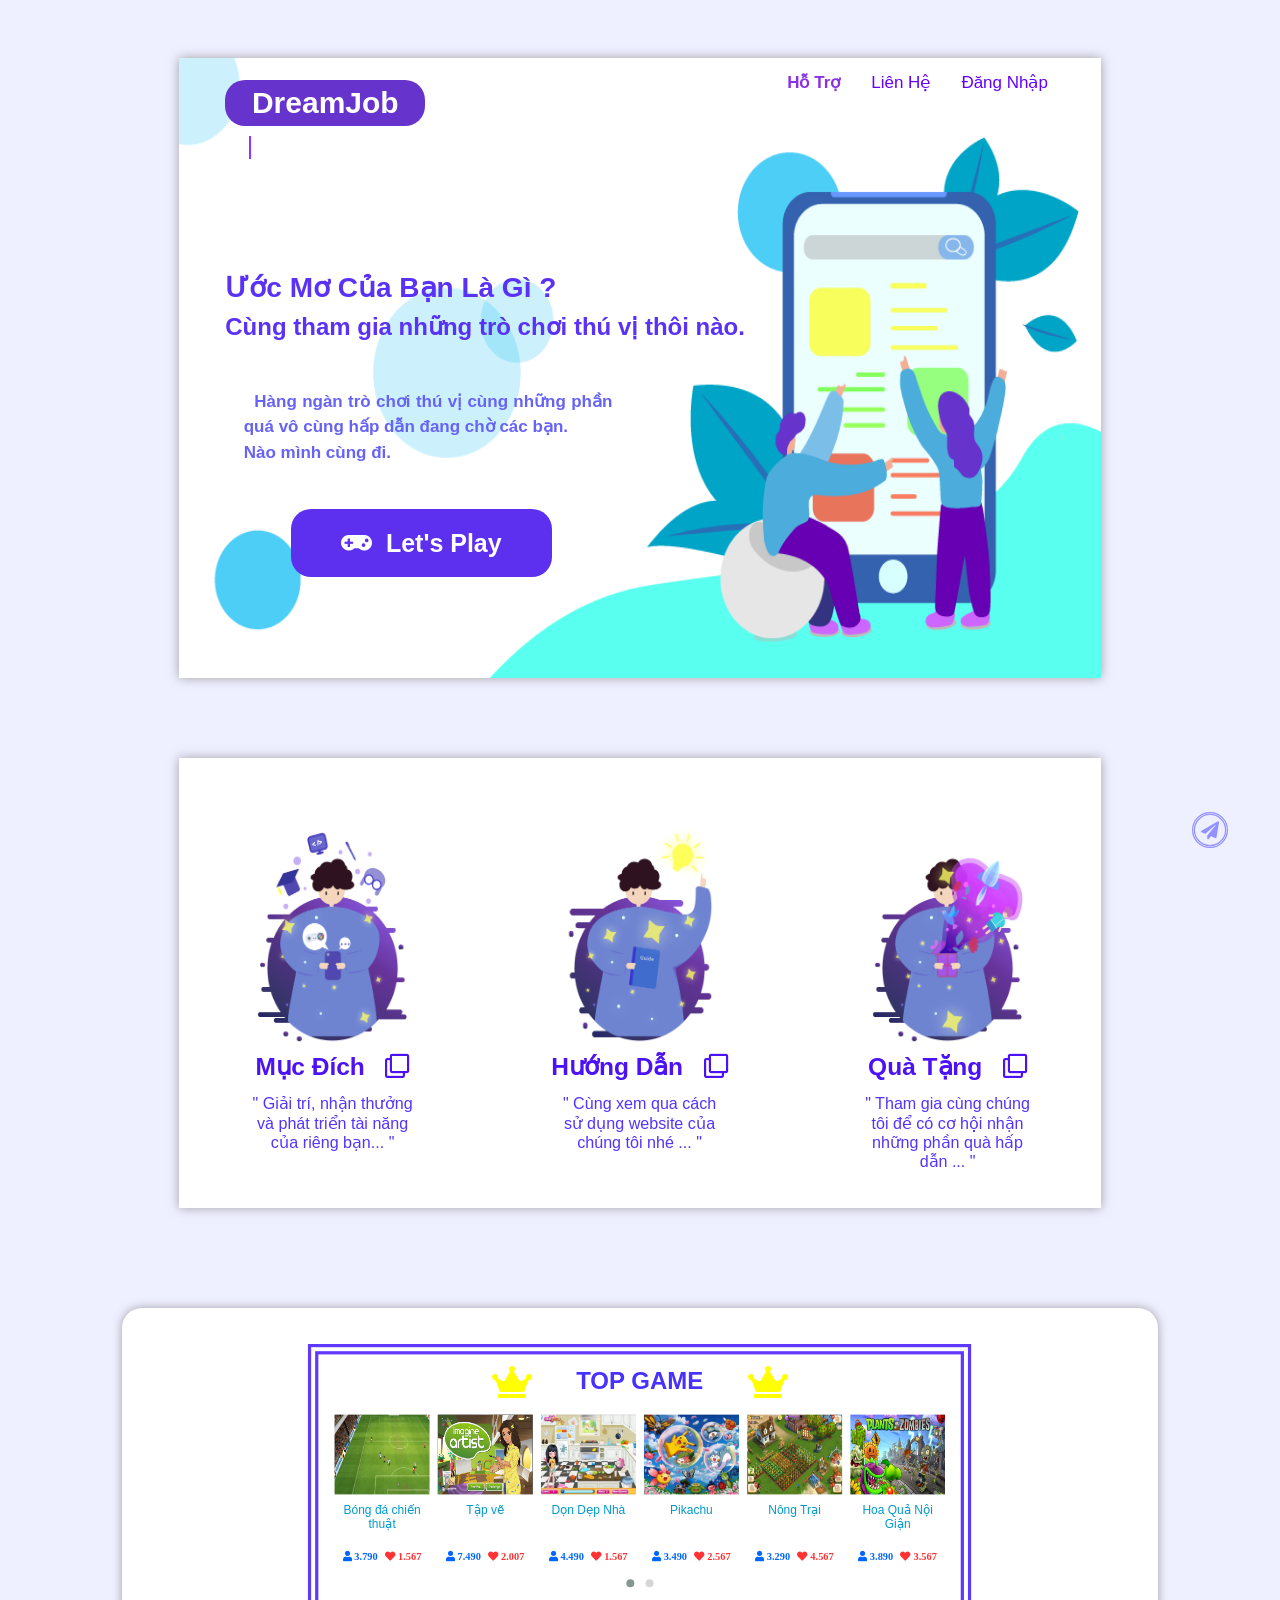
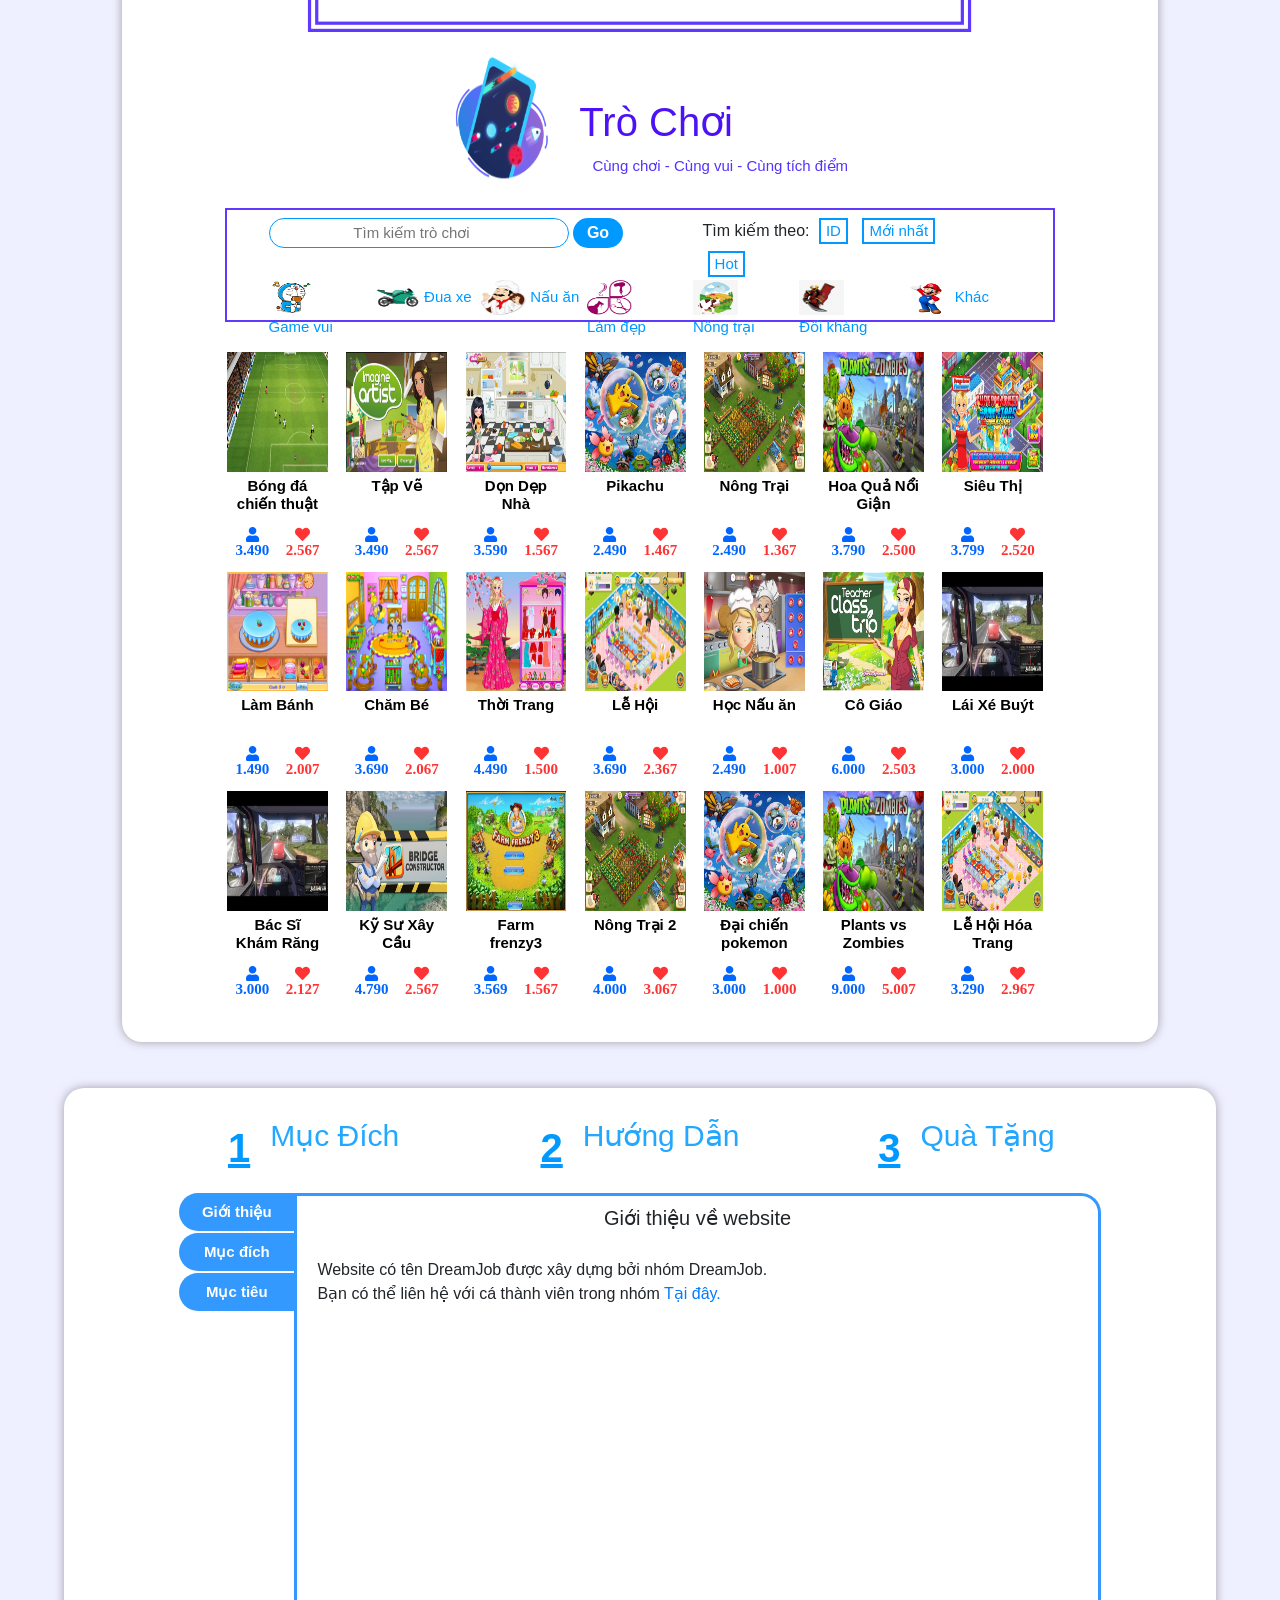
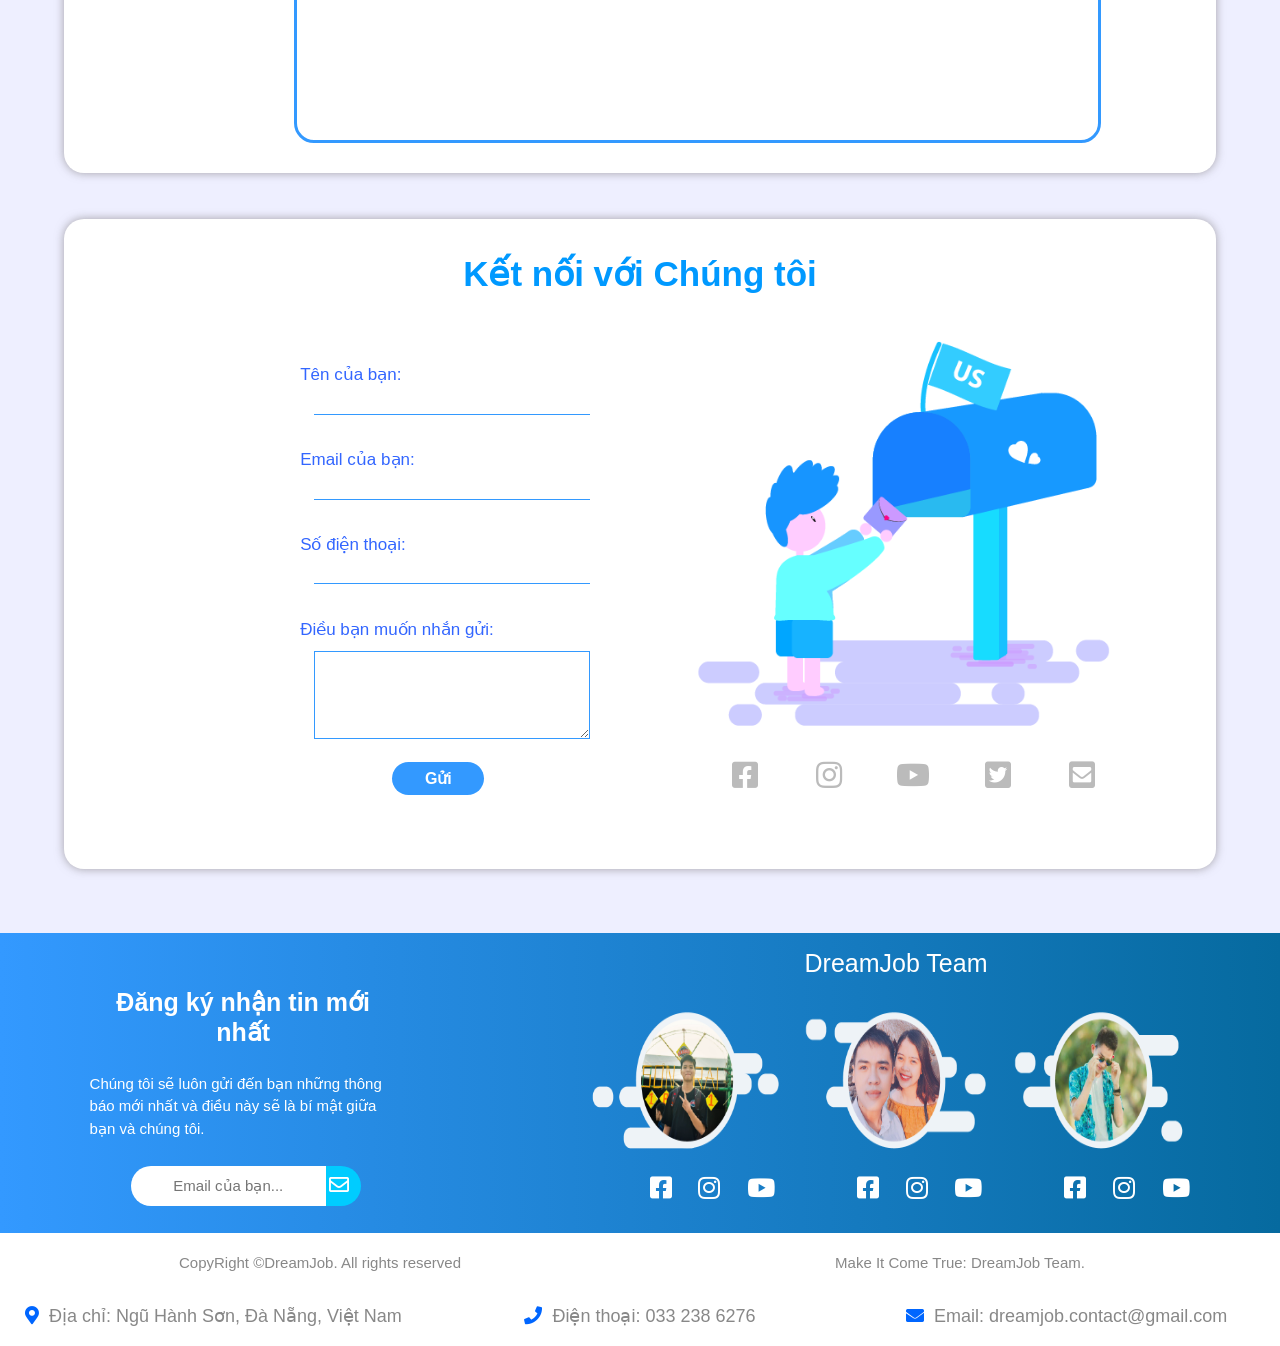
<file: website/html/index.html>
<!DOCTYPE html>
<html lang="vi">
<head>

	<title>Trang Chủ - Ước Mơ</title>
	<meta charset="utf-8">
	<meta name="viewport" content="width=device-width, initial-scale=1.0">

	<link rel="stylesheet" type="text/css" href="../css/index.css">
	<link rel="stylesheet" type="text/css" href="../css/mediaindex.css">
	<link href="https://unpkg.com/aos@2.3.1/dist/aos.css" rel="stylesheet">
	<script src="https://unpkg.com/aos@2.3.1/dist/aos.js"></script>
	<link rel="stylesheet" href="https://stackpath.bootstrapcdn.com/bootstrap/4.3.1/css/bootstrap.min.css" integrity="sha384-ggOyR0iXCbMQv3Xipma34MD+dH/1fQ784/j6cY/iJTQUOhcWr7x9JvoRxT2MZw1T" crossorigin="anonymous">

	<script src="https://code.jquery.com/jquery-3.3.1.slim.min.js" integrity="sha384-q8i/X+965DzO0rT7abK41JStQIAqVgRVzpbzo5smXKp4YfRvH+8abtTE1Pi6jizo" crossorigin="anonymous"></script>
	<script src="https://cdnjs.cloudflare.com/ajax/libs/popper.js/1.14.7/umd/popper.min.js" integrity="sha384-UO2eT0CpHqdSJQ6hJty5KVphtPhzWj9WO1clHTMGa3JDZwrnQq4sF86dIHNDz0W1" crossorigin="anonymous"></script>
	<script src="https://stackpath.bootstrapcdn.com/bootstrap/4.3.1/js/bootstrap.min.js" integrity="sha384-JjSmVgyd0p3pXB1rRibZUAYoIIy6OrQ6VrjIEaFf/nJGzIxFDsf4x0xIM+B07jRM" crossorigin="anonymous"></script>

	<link rel="stylesheet" href="https://use.fontawesome.com/releases/v5.8.1/css/all.css" integrity="sha384-50oBUHEmvpQ+1lW4y57PTFmhCaXp0ML5d60M1M7uH2+nqUivzIebhndOJK28anvf" crossorigin="anonymous">
	<script src="https://cdnjs.cloudflare.com/ajax/libs/jquery/3.4.1/jquery.min.js"></script>

	<link rel="stylesheet" type="text/css" href="../css/owl.carousel.min.css">
	<link rel="stylesheet" type="text/css" href="../css/owl.theme.default.min.css">

	<style>
		/* width */
		::-webkit-scrollbar {
		  width: 5px;
		}

		/* Track */
		::-webkit-scrollbar-track {
		  background: white; 
		}
		 
		/* Handle */
		::-webkit-scrollbar-thumb {
		  background: #888; 
		}

		/* Handle on hover */
		::-webkit-scrollbar-thumb:hover {
		  background: #555; 
		}
	</style>

</head>
<body style="background-color: #dfe0ff80;">

	<div id="backtop">
		<i class="fas fa-paper-plane" onmouseover="summory();" id="totop" onmouseout="hidesummory();"></i>
		<p>Về đầu trang</p>
	</div>

	<!--.contain-80-->
	<div class="contain-80">
		
		<div id="headstart">

			<div id="menubar">
				
				<div id="logo">
					<a href="">
						<h1>DreamJob</h1>
					</a>
					<h2>&#160&#160Ước mơ của bé.</h2>
				</div>

				<div id="menu">
					
					<ul style="display: flex; justify-content: space-around;">
						<!-- <li><input type="button" name="" value="Click" onclick="showmenures();"></li> -->
						<li><a href="" id="hotro" style="font-weight: bold; color: #8a31e2;">Hỗ Trợ</a></li>
						<li><a href="" id="lienhe">Liên Hệ</a></li>
						<li><a href="signin.html" target="_blank" id="menu3">Đăng Nhập</a></li>
					</ul>

				</div>
				<div id="iconmenu">
						<i class="fas fa-bars" onclick="showmenures();"></i>
				</div>
				<div id="menures" onblur="hidemenures();">
					<a href="" id="hotro01" onclick="hidemenures();">Hỗ Trợ</a>
					<a href="" id="lienhe01" onclick="hidemenures();">Liên Hệ</a>
					<a href="" id="mucdich01" onclick="hidemenures();">Mục Đích</a>
					<a href="" id="huongdan01" onclick="hidemenures();">Hướng Dẫn</a>
					<a href="" id="quatang01" onclick="hidemenures();">Quà Tặng</a>
					<a href="signin.html" target="_blank" onclick="hidemenures();">Đăng Nhập</a>
				</div>

			</div><!--#menubar-->

			<div id="headbody">

				<div id="hbtitle">
					<h1>Ước Mơ Của Bạn Là Gì ?</h1><br>
					<h1 style="font-size: 24px;">Cùng tham gia những trò chơi thú vị thôi nào.</h1>
				</div>

				<div id="hbcontent">
					<p>&#160 Hàng ngàn trò chơi thú vị cùng những phần quá vô cùng hấp dẫn đang chờ các bạn. <br>Nào mình cùng đi.</p>
				</div>

				<div id="hblestgo">
					<center><a href="" id="hblestgobutton"><i class="fas fa-gamepad"></i>&#160&#160Let's Play</a></center>
				</div>
				
			</div>
			
		</div><!--#headstart-->

		
		<div id="slide">

			<div class="slideitem">
				<img src="../img/slide/index-01-01.png">
				<h1><a href="" id="mucdich02">Mục Đích&#160&#160&#160<i class="far fa-clone"></i></a></h1>
				<h2>" Giải trí, nhận thưởng và phát triển tài năng của riêng bạn... "</h2>
			</div>
			<div class="slideitem">
				<img src="../img/slide/index-02-01.png">
				<h1><a href="" id="huongdan02">Hướng Dẫn&#160&#160&#160<i class="far fa-clone"></i></a></h1>
				<h2>" Cùng xem qua cách sử dụng website của chúng tôi nhé ... "</h2>
			</div>
			<div class="slideitem">
				<img src="../img/slide/index-03-01.png">
				<h1><a href="" id="quatang02">Quà Tặng&#160&#160&#160<i class="far fa-clone"></i></a></h1>
				<h2>" Tham gia cùng chúng tôi để có cơ hội nhận những phần quà hấp dẫn ... "</h2>
			</div>
	     </div>

		<div id="game">

			<div id="gametop">
				<div id="gametoptitle">
					<i class="fas fa-crown" style="left: 4%; top: 20%;"></i>
					<h1>TOP GAME</h1>
					<i class="fas fa-crown" style="right: 4%; top: 20%;"></i>
				</div>
				<div class="owl-carousel owl-theme" id="slidegametop">
					<div class="item">
						<img src="../img/game/1.png">
						<div class="gametopname">
							<h1><a href="playgame.html" target="_blank">Bóng đá chiến thuật</a></h1>
						</div>
						<div class="gametopcount">
							<i class="fas fa-user" style="color: #0066FF;"> 3.790</i>
							<i class="fas fa-heart" style="color: #FF3333;"> 1.567</i>
						</div>
					</div>
					<div class="item">
						<img src="../img/game/2.jpg">
						<div class="gametopname">
							<h1><a href="playgame.html" target="_blank">Tập vẽ</a></h1>
						</div>
						<div class="gametopcount">
							<i class="fas fa-user" style="color: #0066FF;"> 7.490</i>
							<i class="fas fa-heart" style="color: #FF3333;"> 2.007</i>
						</div>
					</div>
					<div class="item">
						<img src="../img/game/3.jpg">
						<div class="gametopname">
							<h1><a href="playgame.html" target="_blank">Dọn Dẹp Nhà</a></h1>
						</div>
						<div class="gametopcount">
							<i class="fas fa-user" style="color: #0066FF;"> 4.490</i>
							<i class="fas fa-heart" style="color: #FF3333;"> 1.567</i>
						</div>
					</div>
					<div class="item">
						<img src="../img/game/4.jpg">
						<div class="gametopname">
							<h1><a href="playgame.html" target="_blank">Pikachu</a></h1>
						</div>
						<div class="gametopcount">
							<i class="fas fa-user" style="color: #0066FF;"> 3.490</i>
							<i class="fas fa-heart" style="color: #FF3333;"> 2.567</i>
						</div>
					</div>
					<div class="item">
						<img src="../img/game/5.jpg">
						<div class="gametopname">
							<h1><a href="playgame.html" target="_blank">Nông Trại</a></h1>
						</div>
						<div class="gametopcount">
							<i class="fas fa-user" style="color: #0066FF;"> 3.290</i>
							<i class="fas fa-heart" style="color: #FF3333;"> 4.567</i>
						</div>
					</div>
					<div class="item">
						<img src="../img/game/6.jpg">
						<div class="gametopname">
							<h1><a href="playgame.html" target="_blank">Hoa Quả Nội Giận</a></h1>
						</div>
						<div class="gametopcount">
							<i class="fas fa-user" style="color: #0066FF;"> 3.890</i>
							<i class="fas fa-heart" style="color: #FF3333;"> 3.567</i>
						</div>
					</div>
					<div class="item">
						<img src="../img/game/7.jpg">
						<div class="gametopname">
							<h1><a href="playgame.html" target="_blank">Siêu thị</a></h1>
						</div>
						<div class="gametopcount">
							<i class="fas fa-user" style="color: #0066FF;"> 5.490</i>
							<i class="fas fa-heart" style="color: #FF3333;"> 1.007</i>
						</div>
					</div>
				</div>
			</div>

			<div id="headgame">
				<div id="icongame"></div>
					<div id="textgame">
						<h1>Trò Chơi</h1>
						<h2>Cùng chơi - Cùng vui - Cùng tích điểm</h2>
					</div>
			</div>

			<div id="menugame">
				<div id="search">
					<div id="seach-div01">
						<input type="search" name="" placeholder="Tìm kiếm trò chơi" id="searchbar">
						<input type="button" name="" value="Go" id="searchbutton">
					</div>
					<div id="seach-div02">
						<label>Tìm kiếm theo:</label>
						<h1 onclick="selected(this);">ID</h1>
						<h1 onclick="selected(this);">Mới nhất</h1>
						<h1 onclick="selected(this);">Hot</h1>
					</div>
				</div>
				<div id="catos">
					<div class="catos-item">
						<img src="../img/game/cato/1.png">
						<h1>Game vui</h1>
					</div>
					<div class="catos-item">
						<img src="../img/game/cato/3.png">
						<h1>Đua xe</h1>
					</div>
					<div class="catos-item">
						<img src="../img/game/cato/4.png">
						<h1>Nấu ăn</h1>
					</div>
					<div class="catos-item">
						<img src="../img/game/cato/5.png">
						<h1>Làm đẹp</h1>
					</div>
					<div class="catos-item">
						<img src="../img/game/cato/6.jpg">
						<h1>Nông trại</h1>
					</div>
					<div class="catos-item">
						<img src="../img/game/cato/7.png">
						<h1>Đối kháng</h1>
					</div>
					<div class="catos-item">
						<img src="../img/game/cato/8.png">
						<h1>Khác</h1>
					</div>
				</div>
			</div>

			<div id="gameitems">
				<div id="gameitems-inner">
					<div class="gameitem">
						<img src="../img/game/1.png">
						<div class="gamename">
							<a href="playgame.html" target="_blank"><h1>Bóng đá chiến thuật</h1></a>
						</div>
						<div class="gamecount">
							<i class="fas fa-user" style="color: #0066FF;"> 3.490</i>
							<i class="fas fa-heart" style="color: #FF3333;"> 2.567</i>
						</div>
					</div>
					<div class="gameitem">
						<img src="../img/game/2.jpg">
						<div class="gamename">
							<a href="playgame.html" target="_blank"><h1>Tập Vẽ</h1></a>
						</div>
						<div class="gamecount">
							<i class="fas fa-user" style="color: #0066FF;"> 3.490</i>
							<i class="fas fa-heart" style="color: #FF3333;"> 2.567</i>
						</div>
					</div>
					<div class="gameitem">
						<img src="../img/game/3.jpg">
						<div class="gamename">
							<a href="playgame.html" target="_blank"><h1>Dọn Dẹp Nhà</h1></a>
						</div>
						<div class="gamecount">
							<i class="fas fa-user" style="color: #0066FF;"> 3.590</i>
							<i class="fas fa-heart" style="color: #FF3333;"> 1.567</i>
						</div>
					</div>
					<div class="gameitem">
						<img src="../img/game/4.jpg">
						<div class="gamename">
							<a href="playgame.html" target="_blank"><h1>Pikachu</h1></a>
						</div>
						<div class="gamecount">
							<i class="fas fa-user" style="color: #0066FF;"> 2.490</i>
							<i class="fas fa-heart" style="color: #FF3333;"> 1.467</i>
						</div>
					</div>

					<div class="gameitem">
						<img src="../img/game/5.jpg">
						<div class="gamename">
							<a href="playgame.html" target="_blank"><h1>Nông Trại</h1></a>
						</div>
						<div class="gamecount">
							<i class="fas fa-user" style="color: #0066FF;"> 2.490</i>
							<i class="fas fa-heart" style="color: #FF3333;"> 1.367</i>
						</div>
					</div>
					<div class="gameitem">
						<img src="../img/game/6.jpg">
						<div class="gamename">
							<a href="playgame.html" target="_blank"><h1>Hoa Quả Nổi Giận</h1></a>
						</div>
						<div class="gamecount">
							<i class="fas fa-user" style="color: #0066FF;"> 3.790</i>
							<i class="fas fa-heart" style="color: #FF3333;"> 2.500</i>
						</div>
					</div>
					<div class="gameitem">
						<img src="../img/game/7.jpg">
						<div class="gamename">
							<a href="playgame.html" target="_blank"><h1>Siêu Thị</h1></a>
						</div>
						<div class="gamecount">
							<i class="fas fa-user" style="color: #0066FF;"> 3.799</i>
							<i class="fas fa-heart" style="color: #FF3333;"> 2.520</i>
						</div>
					</div>
					<div class="gameitem">
						<img src="../img/game/8.jpg">
						<div class="gamename">
							<a href="playgame.html" target="_blank"><h1>Làm Bánh</h1></a>
						</div>
						<div class="gamecount">
							<i class="fas fa-user" style="color: #0066FF;"> 1.490</i>
							<i class="fas fa-heart" style="color: #FF3333;"> 2.007</i>
						</div>
					</div>

					<div class="gameitem">
						<img src="../img/game/9.jpg">
						<div class="gamename">
							<a href="playgame.html" target="_blank"><h1>Chăm Bé</h1></a>
						</div>
						<div class="gamecount">
							<i class="fas fa-user" style="color: #0066FF;"> 3.690</i>
							<i class="fas fa-heart" style="color: #FF3333;"> 2.067</i>
						</div>
					</div>
					<div class="gameitem">
						<img src="../img/game/10.jpg">
						<div class="gamename">
							<a href="playgame.html" target="_blank"><h1>Thời Trang</h1></a>
						</div>
						<div class="gamecount">
							<i class="fas fa-user" style="color: #0066FF;"> 4.490</i>
							<i class="fas fa-heart" style="color: #FF3333;"> 1.500</i>
						</div>
					</div>
					<div class="gameitem">
						<img src="../img/game/11.jpg">
						<div class="gamename">
							<a href="playgame.html" target="_blank"><h1>Lễ Hội</h1></a>
						</div>
						<div class="gamecount">
							<i class="fas fa-user" style="color: #0066FF;"> 3.690</i>
							<i class="fas fa-heart" style="color: #FF3333;"> 2.367</i>
						</div>
					</div>

					<div class="gameitem">
						<img src="../img/game/12.jpg">
						<div class="gamename">
							<a href="playgame.html" target="_blank"><h1>Học Nấu ăn</h1></a>
						</div>
						<div class="gamecount">
							<i class="fas fa-user" style="color: #0066FF;"> 2.490</i>
							<i class="fas fa-heart" style="color: #FF3333;"> 1.007</i>
						</div>
					</div>
					<div class="gameitem">
						<img src="../img/game/13.png">
						<div class="gamename">
							<a href="playgame.html" target="_blank"><h1>Cô Giáo</h1></a>
						</div>
						<div class="gamecount">
							<i class="fas fa-user" style="color: #0066FF;"> 6.000</i>
							<i class="fas fa-heart" style="color: #FF3333;"> 2.503</i>
						</div>
					</div>
					<div class="gameitem">
						<img src="../img/game/14.jpg">
						<div class="gamename">
							<a href="playgame.html" target="_blank"><h1>Lái Xé Buýt</h1></a>
						</div>
						<div class="gamecount">
							<i class="fas fa-user" style="color: #0066FF;"> 3.000</i>
							<i class="fas fa-heart" style="color: #FF3333;"> 2.000</i>
						</div>
					</div>
					<div class="gameitem">
						<img src="../img/game/14.jpg">
						<div class="gamename">
							<a href="playgame.html" target="_blank"><h1>Bác Sĩ Khám Răng</h1></a>
						</div>
						<div class="gamecount">
							<i class="fas fa-user" style="color: #0066FF;"> 3.000</i>
							<i class="fas fa-heart" style="color: #FF3333;"> 2.127</i>
						</div>
					</div>

					<div class="gameitem">
						<img src="../img/game/16.jpg">
						<div class="gamename">
							<a href="playgame.html" target="_blank"><h1>Kỹ Sư Xây Cầu</h1></a>
						</div>
						<div class="gamecount">
							<i class="fas fa-user" style="color: #0066FF;"> 4.790</i>
							<i class="fas fa-heart" style="color: #FF3333;"> 2.567</i>
						</div>
					</div>
					<div class="gameitem">
						<img src="../img/game/17.jpg">
						<div class="gamename">
							<a href="playgame.html" target="_blank"><h1>Farm frenzy3</h1></a>
						</div>
						<div class="gamecount">
							<i class="fas fa-user" style="color: #0066FF;"> 3.569</i>
							<i class="fas fa-heart" style="color: #FF3333;"> 1.567</i>
						</div>
					</div>
					<div class="gameitem">
						<img src="../img/game/5.jpg">
						<div class="gamename">
							<a href="playgame.html" target="_blank"><h1>Nông Trại 2</h1></a>
						</div>
						<div class="gamecount">
							<i class="fas fa-user" style="color: #0066FF;"> 4.000</i>
							<i class="fas fa-heart" style="color: #FF3333;"> 3.067</i>
						</div>
					</div>

					<div class="gameitem">
						<img src="../img/game/4.jpg">
						<div class="gamename">
							<a href="playgame.html" target="_blank"><h1>Đại chiến pokemon</h1></a>
						</div>
						<div class="gamecount">
							<i class="fas fa-user" style="color: #0066FF;"> 3.000</i>
							<i class="fas fa-heart" style="color: #FF3333;"> 1.000</i>
						</div>
					</div>
					<div class="gameitem">
						<img src="../img/game/6.jpg">
						<div class="gamename">
							<a href="playgame.html" target="_blank"><h1>Plants vs Zombies</h1></a>
						</div>
						<div class="gamecount">
							<i class="fas fa-user" style="color: #0066FF;"> 9.000</i>
							<i class="fas fa-heart" style="color: #FF3333;"> 5.007</i>
						</div>
					</div>
					<div class="gameitem">
						<img src="../img/game/11.jpg">
						<div class="gamename">
							<a href="playgame.html" target="_blank"><h1>Lễ Hội Hóa Trang</h1></a>
						</div>
						<div class="gamecount">
							<i class="fas fa-user" style="color: #0066FF;"> 3.290</i>
							<i class="fas fa-heart" style="color: #FF3333;"> 2.967</i>
						</div>
					</div>
					<div class="gameitem">
						<img src="../img/game/7.jpg">
						<div class="gamename">
							<a href="playgame.html" target="_blank"><h1>Mua Sắm</h1></a>
						</div>
						<div class="gamecount">
							<i class="fas fa-user" style="color: #0066FF;"> 3.750</i>
							<i class="fas fa-heart" style="color: #FF3333;"> 1.417</i>
						</div>
					</div>

					<div class="gameitem">
						<img src="../img/game/9.jpg">
						<div class="gamename">
							<a href="playgame.html" target="_blank"><h1>Cô Giáo Mầm</h1></a>
						</div>
						<div class="gamecount">
							<i class="fas fa-user" style="color: #0066FF;"> 7.490</i>
							<i class="fas fa-heart" style="color: #FF3333;"> 3.560</i>
						</div>
					</div>
				</div>
			</div>
				
		</div>

		<div id="gametop01">
			<div id="title">
				<h1>Game nhiều người chơi</h1>
			</div>
			<div id="list">
				<div class="listitem">
					<a href=""><img src="../img/game/1.png"></a>
					<h1><a href="playgame.html" target="_blank">Bóng đá chiến thuật</a></h1>
				</div>
				<div class="listitem">
					<a href=""><img src="../img/game/2.jpg"></a>
					<h1><a href="playgame.html" target="_blank">Tô màu cùng bé</a></h1>
				</div>
				<div class="listitem">
					<a href=""><img src="../img/game/3.jpg"></a>
					<h1><a href="playgame.html" target="_blank">Dọn nhà giúp mẹ</a></h1>
				</div>
				<div class="listitem">
					<a href=""><img src="../img/game/6.jpg"></a>
					<h1><a href="playgame.html" target="_blank">Plant Vs Zombie</a></h1>
				</div>
				<div class="listitem">
					<a href=""><img src="../img/game/8.jpg"></a>
					<h1><a href="playgame.html" target="_blank">Làm bánh</a></h1>
				</div>
				<div class="listitem">
					<a href=""><img src="../img/game/11.jpg"></a>
					<h1><a href="playgame.html" target="_blank">Quản lý nhà hàng</a></h1>
				</div>
			</div>
		</div>

		<div id="guide">
			<div id="menuguide">
				<div class="menuguide-select">
					<a href="">1</a>
					<h1 onclick="mucdich();">Mục Đích</h1>
				</div>
				<div class="menuguide-select">
					<a href="">2</a>
					<h1 onclick="huongdan();">Hướng Dẫn</h1>
				</div>
				<div class="menuguide-select">
					<a href="">3</a>
					<h1 onclick="quatang();">Quà Tặng</h1>
				</div>
			</div>
			<div id="contentguide">
				<div id="navguide">
					<h1 id='gioithieu' onclick="intext(this);">Giới thiệu</h1>
					<h1 id='mucdich' onclick="intext(this);">Mục đích</h1>
					<h1 id='muctieu' onclick="intext(this);">Mục tiêu</h1>
				</div>
				<div id="content">
						<h1>Giới thiệu về website</h1>
						<p>
							Website có tên DreamJob được xây dựng bởi nhóm DreamJob.<br>
							Bạn có thể liên hệ với cá thành viên trong nhóm <a href="">Tại đây.</a><br>
												
						</p>
			</div>
			</div>
		</div>

		<div id="contact">

			<h1>Kết nối với Chúng tôi</h1>
			
			<div id="contactdiv">
				
				<form id="contactform">

					<label class="label">Tên của bạn:</label>
					<input type="text" name="" class="input">
					<label class="label">Email của bạn:</label>
					<input type="email" name="" class="input">
					<label class="label">Số điện thoại:</label>
					<input type="tel" name="" class="input">
					<label class="label">Điều bạn muốn nhắn gửi:</label>
					<textarea class="textarea" style="z-index: 9999;"></textarea>

					<input type="submit" name="" value="Gửi">

				</form>

			</div>

			<div id="contactdeco">

				<img src="../img/contact-01.png" id="contacticon">
				
				<div id="contacticons">

					<ul>
						<li><a href="https://www.facebook.com/" target="_blank"><i class="fab fa-facebook-square"></i></a></li>
						<li><a href="https://www.instagram.com/" target="_blank"><i class="fab fa-instagram"></i></a></li>
						<li><a href="https://www.youtube.com/" target="_blank"><i class="fab fa-youtube"></i></i></a></li>
						<li><a href="https://twitter.com" target="_blank"><i class="fab fa-twitter-square"></i></i></a></li>
						<li><a href="https://mail.google.com/" target="_blank"><i class="fas fa-envelope-square"></i></a></li>
					</ul>
					
				</div>

			</div>

		</div>

	</div>
	<!--.contain-80-->

	<div id="footer">
			
		<div id="footerleft">
			<h1>Đăng ký nhận tin mới nhất</h1>
			<p>Chúng tôi sẽ luôn gửi đến bạn những thông báo mới nhất và điều này sẽ là bí mật giữa bạn và chúng tôi.</p>
			<div id="inputemail">
				<input type="email" name="" id="email" placeholder="Email của bạn...">
				<input type="submit" name="" id="submit" value="">
				<a href="" id="emailicon" onclick="conf();"><i class="far fa-envelope"></i></a>
			</div>
		</div>

		<div id="footerright">
			<h1>DreamJob Team</h1>
			<div class="team1" style="background-image: url(../img/team/quymanh-01.png); margin-left: 10%;">
				<ul>
					<li><a href="https://www.facebook.com/manhcoo" target="_blank"><i class="fab fa-facebook-square"></i></a></li>
					<li><a href=""><i class="fab fa-instagram"></i></a></li>
					<li><a href="https://www.youtube.com/channel/UC9369CxZmkHltqL22q5n_sQ" target="_blank"><i class="fab fa-youtube"></i></i></a></li>
				</ul>
			</div>

			<div class="team1" style="background-image: url(../img/team/phuocdai-01.png);">
				<ul>
					<li><a href="https://www.facebook.com/dai2801" target="_blank"><i class="fab fa-facebook-square"></i></a></li>
					<li><a href="https://www.instagram.com/ledai010120/" target="_blank"><i class="fab fa-instagram"></i></a></li>
					<li><a href=""><i class="fab fa-youtube"></i></i></a></li>
				</ul>
			</div>

			<div class="team1" style="background-image: url(../img/team/minhhieu-01.png);">
				<ul>
					<li><a href="https://www.facebook.com/nmhieu0809" target="_blank"><i class="fab fa-facebook-square"></i></a></li>
					<li><a href=""><i class="fab fa-instagram"></i></a></li>
					<li><a href=""><i class="fab fa-youtube"></i></a></li>
				</ul>
			</div>
			
		</div>

	</div>

	<div id="under"  style="background-color: white;">
		<div class="div-50">
			<p>CopyRight ©DreamJob. All rights reserved</p>
		</div>
		<div class="div-50">
			<p>Make It Come True: DreamJob Team.</p>
		</div>
		<div class="div-100"  style="background-color: white;">
			<p><i class="fas fa-map-marker-alt"></i>&#160&#160Địa chỉ: Ngũ Hành Sơn, Đà Nẵng, Việt Nam</p>
			<p><i class="fas fa-phone"></i>&#160&#160Điện thoại: 033 238 6276</p>
			<p><i class="fas fa-envelope"></i></i>&#160&#160Email: dreamjob.contact@gmail.com</p>
		</div>
	</div>

<script type="text/javascript">
	function goToByScroll(id) {
    // Remove "link" from the ID
    id = id.replace("link", "");
    // Scroll
    $('html,body').animate({
        scrollTop: $("#" + id).offset().top
    }, 'slow');
}

$("#hblestgobutton").click(function(e) {
    // Prevent a page reload when a link is pressed
    e.preventDefault();
    // Call the scroll function
    goToByScroll("headgame");
});

$("#hotro").click(function(e) {
    // Prevent a page reload when a link is pressed
    e.preventDefault();
    // Call the scroll function
    goToByScroll("slide");
});
$("#lienhe").click(function(e) {
    // Prevent a page reload when a link is pressed
    e.preventDefault();
    // Call the scroll function
    goToByScroll("contact");
});
$("#hotro01").click(function(e) {
    // Prevent a page reload when a link is pressed
    e.preventDefault();
    // Call the scroll function
    goToByScroll("guide");
});
$("#lienhe01").click(function(e) {
    // Prevent a page reload when a link is pressed
    e.preventDefault();
    // Call the scroll function
    goToByScroll("contact");
});
$("#mucdich01").click(function(e) {
    // Prevent a page reload when a link is pressed
    e.preventDefault();
    // Call the scroll function
    mucdich();
    goToByScroll("guide");
});
$("#mucdich02").click(function(e) {
    // Prevent a page reload when a link is pressed
    e.preventDefault();
    // Call the scroll function
    mucdich();
    goToByScroll("guide");
});
$("#huongdan01").click(function(e) {
    // Prevent a page reload when a link is pressed
    e.preventDefault();
    // Call the scroll function
    huongdan();
    goToByScroll("guide");
});
$("#huongdan02").click(function(e) {
    // Prevent a page reload when a link is pressed
    e.preventDefault();
    // Call the scroll function
    huongdan();
    goToByScroll("guide");
});
$("#quatang01").click(function(e) {
    // Prevent a page reload when a link is pressed
    e.preventDefault();
    // Call the scroll function
    quatang();
    goToByScroll("guide");
});
$("#quatang02").click(function(e) {
    // Prevent a page reload when a link is pressed
    e.preventDefault();
    // Call the scroll function
    quatang();
    goToByScroll("guide");
});
$("#totop").click(function(e) {
    // Prevent a page reload when a link is pressed
    e.preventDefault();
    // Call the scroll function
    goToByScroll("headstart");
});
</script>
<script type="text/javascript">
		function dialoggift() {
			// body...
			alert("Cảm ơn bạn đã tham gia! Chúng tôi sẽ gửi đến bạn món quà sớm nhất !");
		}
</script>
<script type="text/javascript" src="../js/jquery.min.js"></script>
<script type="text/javascript" src="../js/owl.carousel.min.js"></script>
<script type="text/javascript">
	$('.owl-carousel').owlCarousel({
    loop:true,
    margin:10,
    nav: false,
    autoplay: true,
    responsive:{
        0:{
            items:1
        },
        600:{
            items:3
        },
        1000:{
            items:6
        }
    }
})
</script>
<script type="text/javascript" src="../js/index.js"></script>
</body>
</html>
</file>
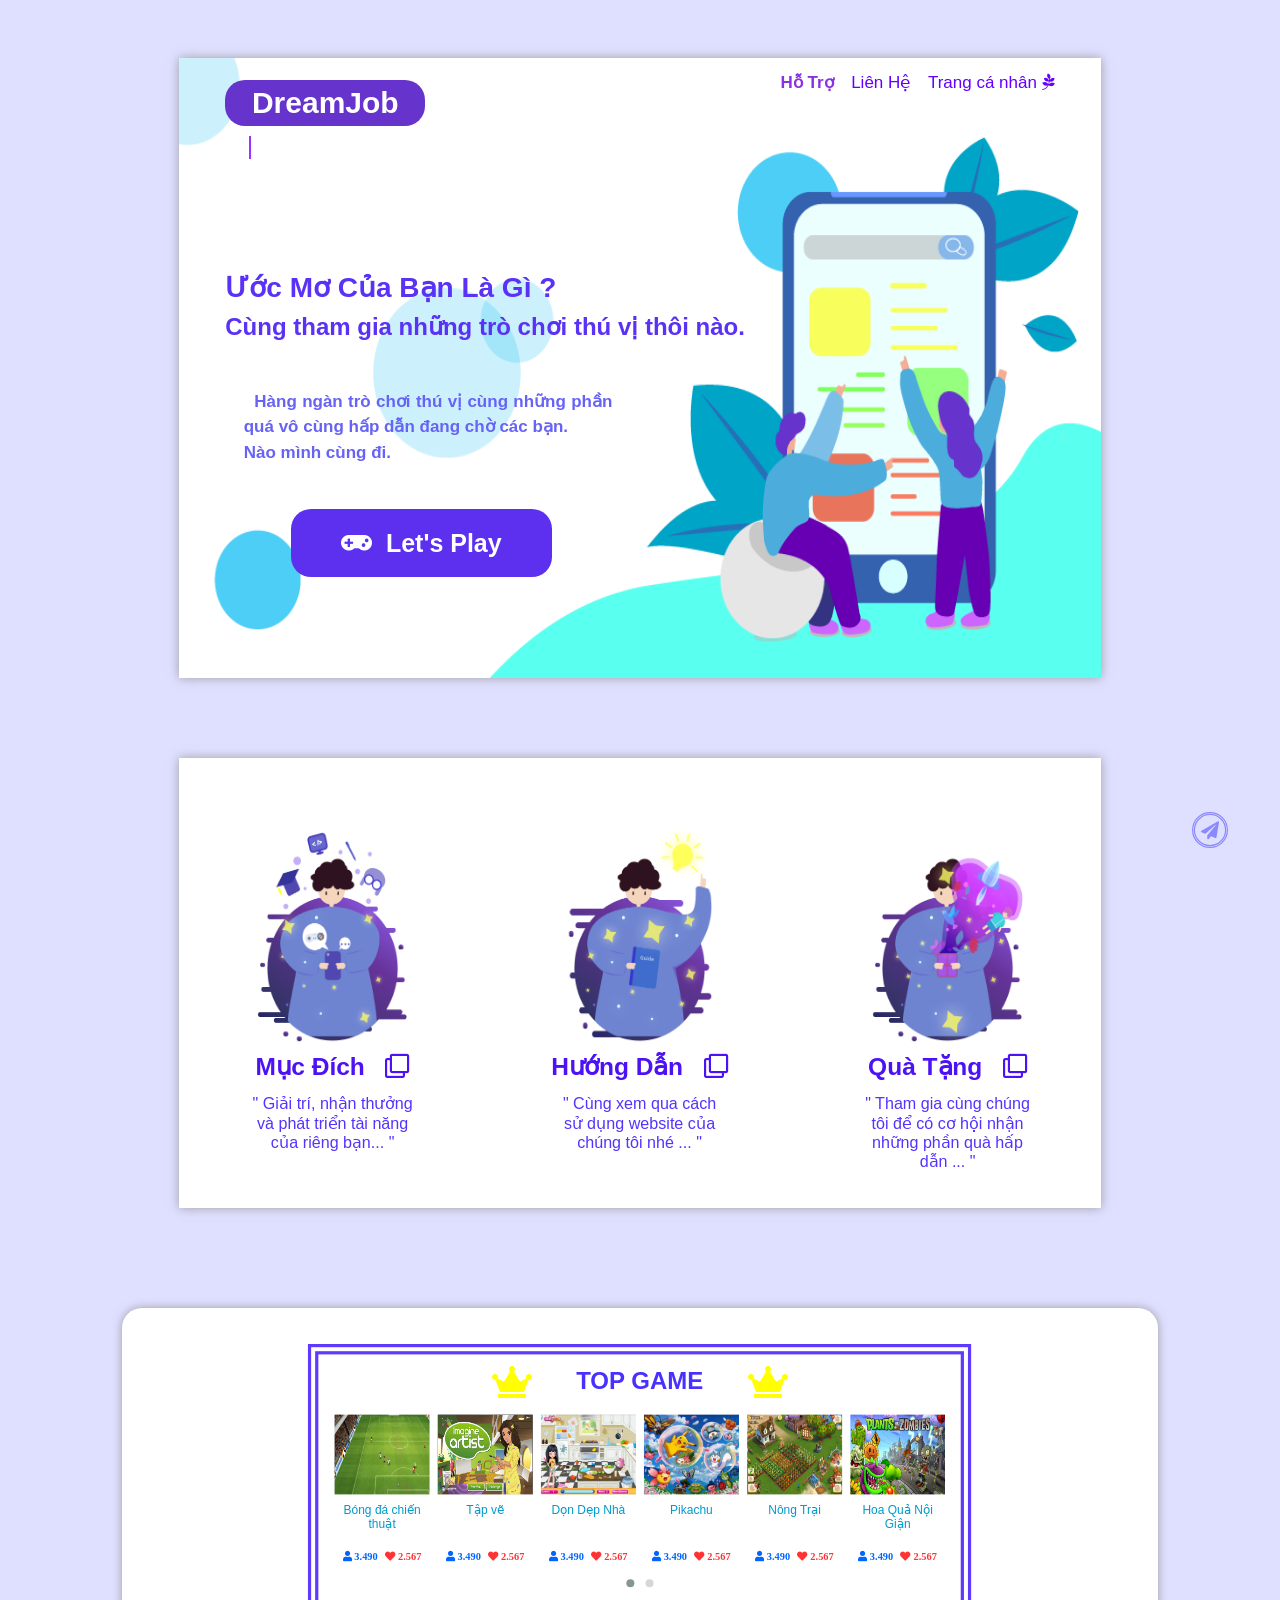
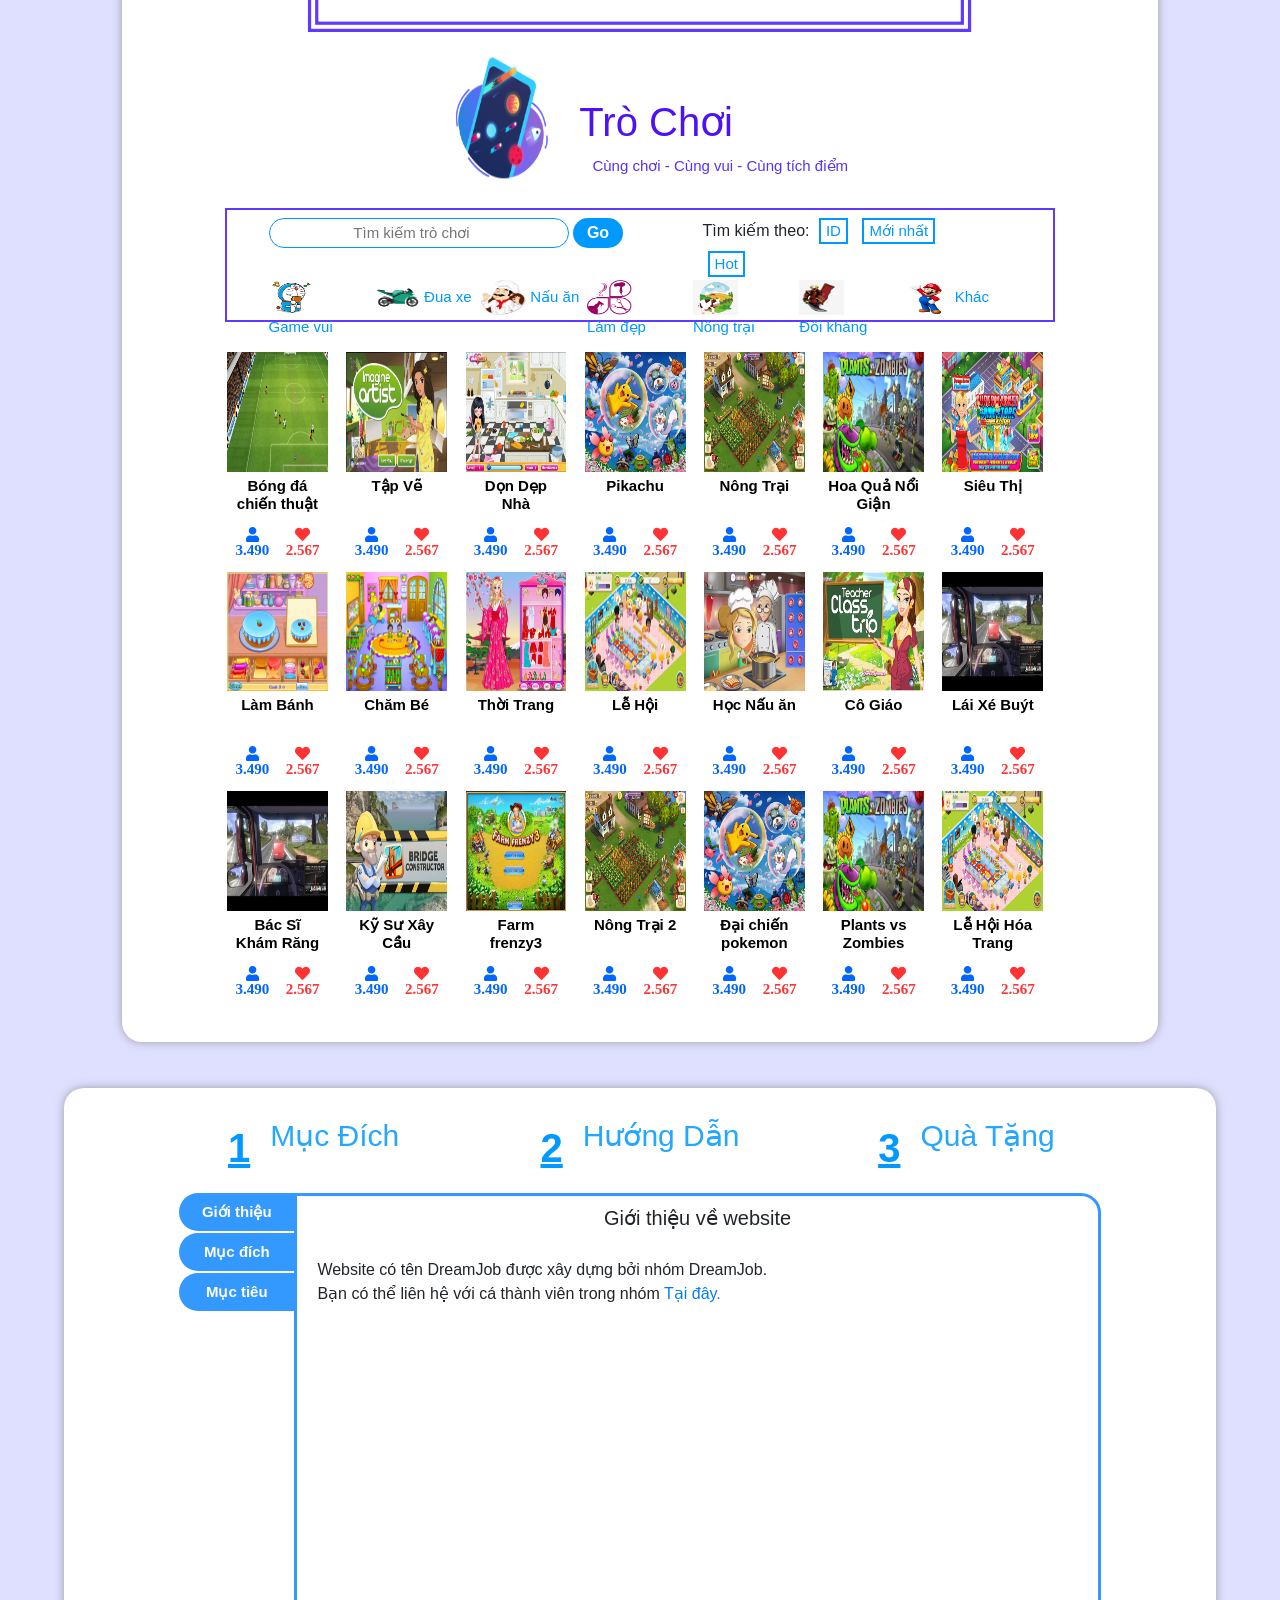
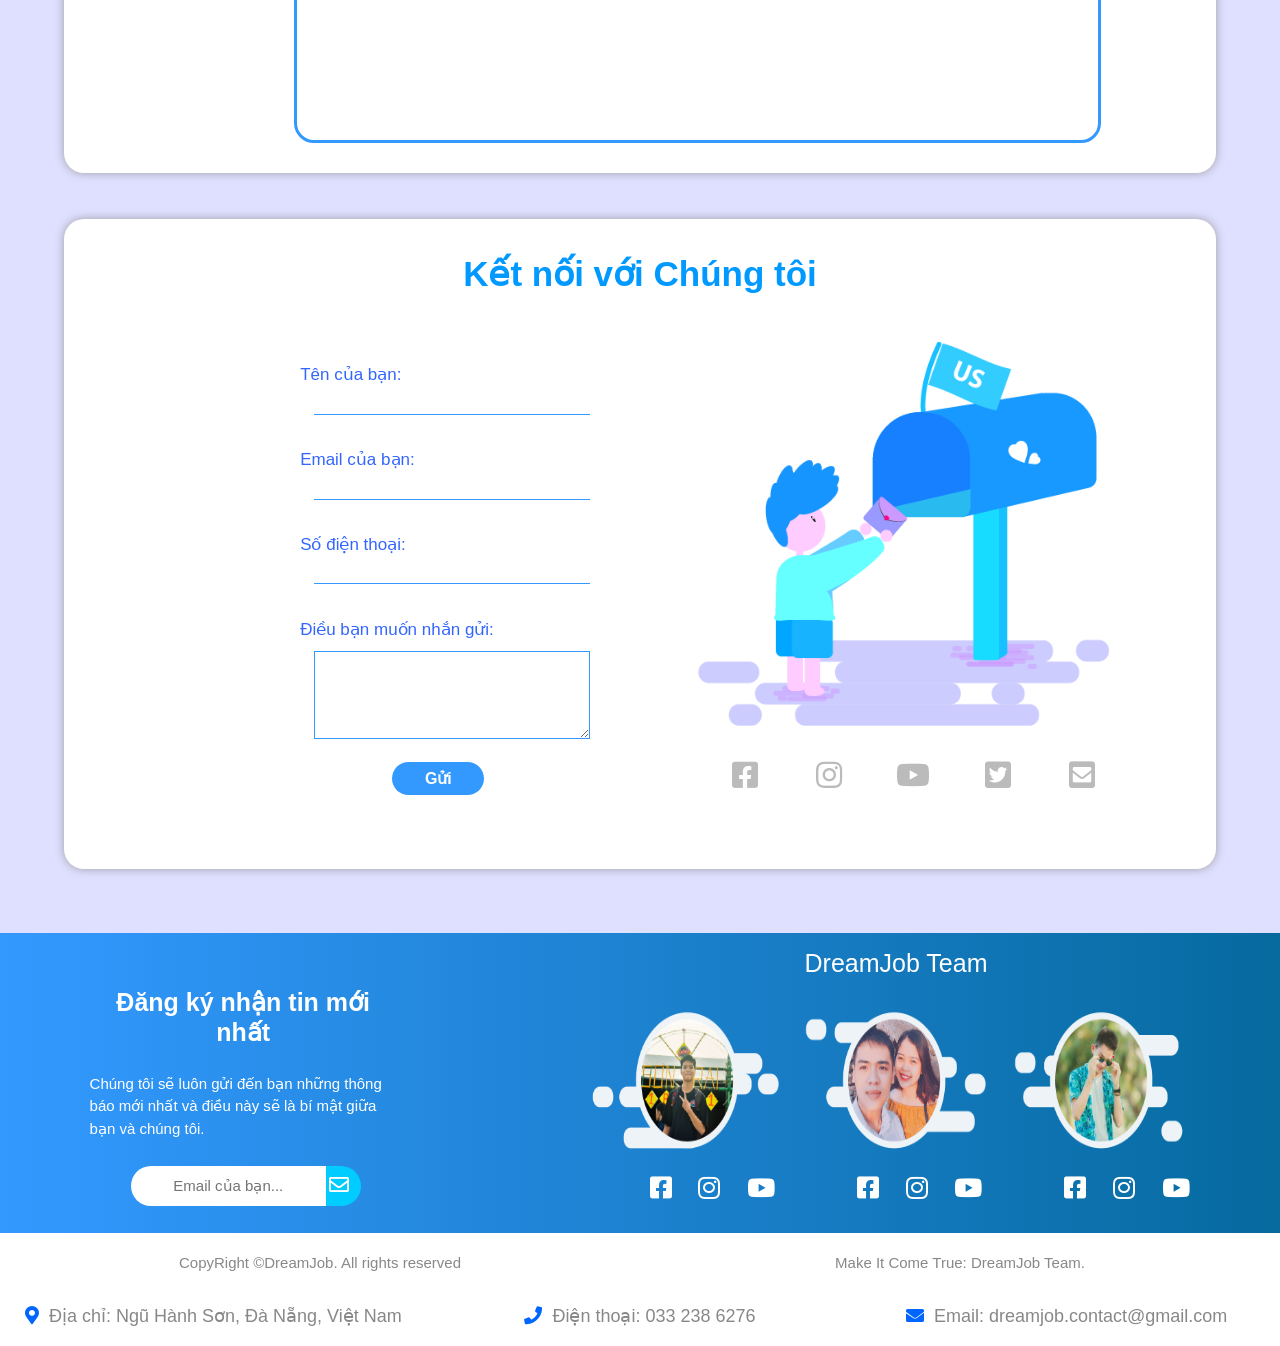
<file: website/html/indexadult.html>
<!DOCTYPE html>
<html lang="vi">
<head>

	<title>Trang Chủ - Ước Mơ</title>
	<meta charset="utf-8">
	<meta name="viewport" content="width=device-width, initial-scale=1.0">

	<link rel="stylesheet" type="text/css" href="../css/index.css">
	<link rel="stylesheet" type="text/css" href="../css/mediaindex.css">
	<link href="https://unpkg.com/aos@2.3.1/dist/aos.css" rel="stylesheet">
	<script src="https://unpkg.com/aos@2.3.1/dist/aos.js"></script>
	<link rel="stylesheet" href="https://stackpath.bootstrapcdn.com/bootstrap/4.3.1/css/bootstrap.min.css" integrity="sha384-ggOyR0iXCbMQv3Xipma34MD+dH/1fQ784/j6cY/iJTQUOhcWr7x9JvoRxT2MZw1T" crossorigin="anonymous">

	<script src="https://code.jquery.com/jquery-3.3.1.slim.min.js" integrity="sha384-q8i/X+965DzO0rT7abK41JStQIAqVgRVzpbzo5smXKp4YfRvH+8abtTE1Pi6jizo" crossorigin="anonymous"></script>
	<script src="https://cdnjs.cloudflare.com/ajax/libs/popper.js/1.14.7/umd/popper.min.js" integrity="sha384-UO2eT0CpHqdSJQ6hJty5KVphtPhzWj9WO1clHTMGa3JDZwrnQq4sF86dIHNDz0W1" crossorigin="anonymous"></script>
	<script src="https://stackpath.bootstrapcdn.com/bootstrap/4.3.1/js/bootstrap.min.js" integrity="sha384-JjSmVgyd0p3pXB1rRibZUAYoIIy6OrQ6VrjIEaFf/nJGzIxFDsf4x0xIM+B07jRM" crossorigin="anonymous"></script>

	<link rel="stylesheet" href="https://use.fontawesome.com/releases/v5.8.1/css/all.css" integrity="sha384-50oBUHEmvpQ+1lW4y57PTFmhCaXp0ML5d60M1M7uH2+nqUivzIebhndOJK28anvf" crossorigin="anonymous">
	<script src="https://cdnjs.cloudflare.com/ajax/libs/jquery/3.4.1/jquery.min.js"></script>

	<link rel="stylesheet" type="text/css" href="../css/owl.carousel.min.css">
	<link rel="stylesheet" type="text/css" href="../css/owl.theme.default.min.css">

	<script type="text/javascript" src="../js/signinout.js"></script>

	<style>
		/* width */
		::-webkit-scrollbar {
		  width: 5px;
		}

		/* Track */
		::-webkit-scrollbar-track {
		  background: white; 
		}
		 
		/* Handle */
		::-webkit-scrollbar-thumb {
		  background: #888; 
		}

		/* Handle on hover */
		::-webkit-scrollbar-thumb:hover {
		  background: #555; 
		}
	</style>

</head>
<body style="background-color: #dfe0ff;">

	<div id="backtop">
		<i class="fas fa-paper-plane" onmouseover="summory();" id="totop" onmouseout="hidesummory();"></i>
		<p>Về đầu trang</p>
	</div>

	<!--.contain-80-->
	<div class="contain-80">
		
		<div id="headstart">

			<div id="menubar">
				
				<div id="logo">
					<a href="">
						<h1>DreamJob</h1>
					</a>
					<h2>&#160&#160Ước mơ của bé.</h2>
				</div>

				<div id="menu">
					
					<ul style="display: flex; justify-content: space-around;">
						<!-- <li><input type="button" name="" value="Click" onclick="showmenures();"></li> -->
						<li><a href="" id="hotro" style="font-weight: bold; color: #8a31e2;">Hỗ Trợ</a></li>
						<li><a href="" id="lienhe">Liên Hệ</a></li>
						<li><a href="profileadult.html" target="_blank" id="menu3">Trang cá nhân <i class="fab fa-pagelines"></i></a></li>
					</ul>

				</div>
				<div id="iconmenu">
						<i class="fas fa-bars" onclick="showmenures();"></i>
				</div>
				<div id="menures" onblur="hidemenures();">
					<a href="" id="hotro01" onclick="hidemenures();">Hỗ Trợ</a>
					<a href="" id="lienhe01" onclick="hidemenures();">Liên Hệ</a>
					<a href="" id="mucdich01" onclick="hidemenures();">Mục Đích</a>
					<a href="" id="huongdan01" onclick="hidemenures();">Hướng Dẫn</a>
					<a href="" id="quatang01" onclick="hidemenures();">Quà Tặng</a>
					<a href="signin.html" target="_blank" onclick="hidemenures();">Đăng Nhập</a>
				</div>

			</div><!--#menubar-->

			<div id="headbody">

				<div id="hbtitle">
					<h1>Ước Mơ Của Bạn Là Gì ?</h1><br>
					<h1 style="font-size: 24px;">Cùng tham gia những trò chơi thú vị thôi nào.</h1>
				</div>

				<div id="hbcontent">
					<p>&#160 Hàng ngàn trò chơi thú vị cùng những phần quá vô cùng hấp dẫn đang chờ các bạn. <br>Nào mình cùng đi.</p>
				</div>

				<div id="hblestgo">
					<center><a href="" id="hblestgobutton"><i class="fas fa-gamepad"></i>&#160&#160Let's Play</a></center>
				</div>
				
			</div>
			
		</div><!--#headstart-->

		
		<div id="slide">

			<div class="slideitem">
				<img src="../img/slide/index-01-01.png">
				<h1><a href="" id="mucdich02">Mục Đích&#160&#160&#160<i class="far fa-clone"></i></a></h1>
				<h2>" Giải trí, nhận thưởng và phát triển tài năng của riêng bạn... "</h2>
			</div>
			<div class="slideitem">
				<img src="../img/slide/index-02-01.png">
				<h1><a href="" id="huongdan02">Hướng Dẫn&#160&#160&#160<i class="far fa-clone"></i></a></h1>
				<h2>" Cùng xem qua cách sử dụng website của chúng tôi nhé ... "</h2>
			</div>
			<div class="slideitem">
				<img src="../img/slide/index-03-01.png">
				<h1><a href="" id="quatang02">Quà Tặng&#160&#160&#160<i class="far fa-clone"></i></a></h1>
				<h2>" Tham gia cùng chúng tôi để có cơ hội nhận những phần quà hấp dẫn ... "</h2>
			</div>
	     </div>

		<div id="game">

			<div id="gametop">
				<div id="gametoptitle">
					<i class="fas fa-crown" style="left: 4%; top: 20%;"></i>
					<h1>TOP GAME</h1>
					<i class="fas fa-crown" style="right: 4%; top: 20%;"></i>
				</div>
				<div class="owl-carousel owl-theme" id="slidegametop">
					<div class="item">
						<img src="../img/game/1.png">
						<div class="gametopname">
							<h1><a href="playgame.html" target="_blank">Bóng đá chiến thuật</a></h1>
						</div>
						<div class="gametopcount">
							<i class="fas fa-user" style="color: #0066FF;"> 3.490</i>
							<i class="fas fa-heart" style="color: #FF3333;"> 2.567</i>
						</div>
					</div>
					<div class="item">
						<img src="../img/game/2.jpg">
						<div class="gametopname">
							<h1><a href="playgame.html" target="_blank">Tập vẽ</a></h1>
						</div>
						<div class="gametopcount">
							<i class="fas fa-user" style="color: #0066FF;"> 3.490</i>
							<i class="fas fa-heart" style="color: #FF3333;"> 2.567</i>
						</div>
					</div>
					<div class="item">
						<img src="../img/game/3.jpg">
						<div class="gametopname">
							<h1><a href="playgame.html" target="_blank">Dọn Dẹp Nhà</a></h1>
						</div>
						<div class="gametopcount">
							<i class="fas fa-user" style="color: #0066FF;"> 3.490</i>
							<i class="fas fa-heart" style="color: #FF3333;"> 2.567</i>
						</div>
					</div>
					<div class="item">
						<img src="../img/game/4.jpg">
						<div class="gametopname">
							<h1><a href="playgame.html" target="_blank">Pikachu</a></h1>
						</div>
						<div class="gametopcount">
							<i class="fas fa-user" style="color: #0066FF;"> 3.490</i>
							<i class="fas fa-heart" style="color: #FF3333;"> 2.567</i>
						</div>
					</div>
					<div class="item">
						<img src="../img/game/5.jpg">
						<div class="gametopname">
							<h1><a href="playgame.html" target="_blank">Nông Trại</a></h1>
						</div>
						<div class="gametopcount">
							<i class="fas fa-user" style="color: #0066FF;"> 3.490</i>
							<i class="fas fa-heart" style="color: #FF3333;"> 2.567</i>
						</div>
					</div>
					<div class="item">
						<img src="../img/game/6.jpg">
						<div class="gametopname">
							<h1><a href="playgame.html" target="_blank">Hoa Quả Nội Giận</a></h1>
						</div>
						<div class="gametopcount">
							<i class="fas fa-user" style="color: #0066FF;"> 3.490</i>
							<i class="fas fa-heart" style="color: #FF3333;"> 2.567</i>
						</div>
					</div>
					<div class="item">
						<img src="../img/game/7.jpg">
						<div class="gametopname">
							<h1><a href="playgame.html" target="_blank">Siêu thị</a></h1>
						</div>
						<div class="gametopcount">
							<i class="fas fa-user" style="color: #0066FF;"> 3.490</i>
							<i class="fas fa-heart" style="color: #FF3333;"> 2.567</i>
						</div>
					</div>
				</div>
			</div>

			<div id="headgame">
				<div id="icongame"></div>
					<div id="textgame">
						<h1>Trò Chơi</h1>
						<h2>Cùng chơi - Cùng vui - Cùng tích điểm</h2>
					</div>
			</div>

			<div id="menugame">
				<div id="search">
					<div id="seach-div01">
						<input type="search" name="" placeholder="Tìm kiếm trò chơi" id="searchbar">
						<input type="button" name="" value="Go" id="searchbutton">
					</div>
					<div id="seach-div02">
						<label>Tìm kiếm theo:</label>
						<h1 onclick="selected(this);">ID</h1>
						<h1 onclick="selected(this);">Mới nhất</h1>
						<h1 onclick="selected(this);">Hot</h1>
					</div>
				</div>
				<div id="catos">
					<div class="catos-item" id="cato01">
						<img src="../img/game/cato/1.png">
						<h1>Game vui</h1>
					</div>
					<div class="catos-item" id="cato02">
						<img src="../img/game/cato/3.png">
						<h1>Đua xe</h1>
					</div>
					<div class="catos-item" id="cato03">
						<img src="../img/game/cato/4.png">
						<h1>Nấu ăn</h1>
					</div>
					<div class="catos-item" id="cato04">
						<img src="../img/game/cato/5.png">
						<h1>Làm đẹp</h1>
					</div>
					<div class="catos-item" id="cato05">
						<img src="../img/game/cato/6.jpg">
						<h1>Nông trại</h1>
					</div>
					<div class="catos-item" id="cato06">
						<img src="../img/game/cato/7.png">
						<h1>Đối kháng</h1>
					</div>
					<div class="catos-item" id="cato07">
						<img src="../img/game/cato/8.png">
						<h1>Khác</h1>
					</div>
				</div>
			</div>

			<div id="gameitems">
				<div id="gameitems-inner">
					<div class="gameitem">
						<img src="../img/game/1.png">
						<div class="gamename">
							<a href="playgame.html" target="_blank"><h1>Bóng đá chiến thuật</h1></a>
						</div>
						<div class="gamecount">
							<i class="fas fa-user" style="color: #0066FF;"> 3.490</i>
							<i class="fas fa-heart" style="color: #FF3333;"> 2.567</i>
						</div>
					</div>
					<div class="gameitem">
						<img src="../img/game/2.jpg">
						<div class="gamename">
							<a href="playgame.html" target="_blank"><h1>Tập Vẽ</h1></a>
						</div>
						<div class="gamecount">
							<i class="fas fa-user" style="color: #0066FF;"> 3.490</i>
							<i class="fas fa-heart" style="color: #FF3333;"> 2.567</i>
						</div>
					</div>
					<div class="gameitem">
						<img src="../img/game/3.jpg">
						<div class="gamename">
							<a href="playgame.html" target="_blank"><h1>Dọn Dẹp Nhà</h1></a>
						</div>
						<div class="gamecount">
							<i class="fas fa-user" style="color: #0066FF;"> 3.490</i>
							<i class="fas fa-heart" style="color: #FF3333;"> 2.567</i>
						</div>
					</div>
					<div class="gameitem">
						<img src="../img/game/4.jpg">
						<div class="gamename">
							<a href="playgame.html" target="_blank"><h1>Pikachu</h1></a>
						</div>
						<div class="gamecount">
							<i class="fas fa-user" style="color: #0066FF;"> 3.490</i>
							<i class="fas fa-heart" style="color: #FF3333;"> 2.567</i>
						</div>
					</div>

					<div class="gameitem">
						<img src="../img/game/5.jpg">
						<div class="gamename">
							<a href="playgame.html" target="_blank"><h1>Nông Trại</h1></a>
						</div>
						<div class="gamecount">
							<i class="fas fa-user" style="color: #0066FF;"> 3.490</i>
							<i class="fas fa-heart" style="color: #FF3333;"> 2.567</i>
						</div>
					</div>
					<div class="gameitem">
						<img src="../img/game/6.jpg">
						<div class="gamename">
							<a href="playgame.html" target="_blank"><h1>Hoa Quả Nổi Giận</h1></a>
						</div>
						<div class="gamecount">
							<i class="fas fa-user" style="color: #0066FF;"> 3.490</i>
							<i class="fas fa-heart" style="color: #FF3333;"> 2.567</i>
						</div>
					</div>
					<div class="gameitem">
						<img src="../img/game/7.jpg">
						<div class="gamename">
							<a href="playgame.html" target="_blank"><h1>Siêu Thị</h1></a>
						</div>
						<div class="gamecount">
							<i class="fas fa-user" style="color: #0066FF;"> 3.490</i>
							<i class="fas fa-heart" style="color: #FF3333;"> 2.567</i>
						</div>
					</div>
					<div class="gameitem">
						<img src="../img/game/8.jpg">
						<div class="gamename">
							<a href="playgame.html" target="_blank"><h1>Làm Bánh</h1></a>
						</div>
						<div class="gamecount">
							<i class="fas fa-user" style="color: #0066FF;"> 3.490</i>
							<i class="fas fa-heart" style="color: #FF3333;"> 2.567</i>
						</div>
					</div>

					<div class="gameitem">
						<img src="../img/game/9.jpg">
						<div class="gamename">
							<a href="playgame.html" target="_blank"><h1>Chăm Bé</h1></a>
						</div>
						<div class="gamecount">
							<i class="fas fa-user" style="color: #0066FF;"> 3.490</i>
							<i class="fas fa-heart" style="color: #FF3333;"> 2.567</i>
						</div>
					</div>
					<div class="gameitem">
						<img src="../img/game/10.jpg">
						<div class="gamename">
							<a href="playgame.html" target="_blank"><h1>Thời Trang</h1></a>
						</div>
						<div class="gamecount">
							<i class="fas fa-user" style="color: #0066FF;"> 3.490</i>
							<i class="fas fa-heart" style="color: #FF3333;"> 2.567</i>
						</div>
					</div>
					<div class="gameitem">
						<img src="../img/game/11.jpg">
						<div class="gamename">
							<a href="playgame.html" target="_blank"><h1>Lễ Hội</h1></a>
						</div>
						<div class="gamecount">
							<i class="fas fa-user" style="color: #0066FF;"> 3.490</i>
							<i class="fas fa-heart" style="color: #FF3333;"> 2.567</i>
						</div>
					</div>

					<div class="gameitem">
						<img src="../img/game/12.jpg">
						<div class="gamename">
							<a href="playgame.html" target="_blank"><h1>Học Nấu ăn</h1></a>
						</div>
						<div class="gamecount">
							<i class="fas fa-user" style="color: #0066FF;"> 3.490</i>
							<i class="fas fa-heart" style="color: #FF3333;"> 2.567</i>
						</div>
					</div>
					<div class="gameitem">
						<img src="../img/game/13.png">
						<div class="gamename">
							<a href="playgame.html" target="_blank"><h1>Cô Giáo</h1></a>
						</div>
						<div class="gamecount">
							<i class="fas fa-user" style="color: #0066FF;"> 3.490</i>
							<i class="fas fa-heart" style="color: #FF3333;"> 2.567</i>
						</div>
					</div>
					<div class="gameitem">
						<img src="../img/game/14.jpg">
						<div class="gamename">
							<a href="playgame.html" target="_blank"><h1>Lái Xé Buýt</h1></a>
						</div>
						<div class="gamecount">
							<i class="fas fa-user" style="color: #0066FF;"> 3.490</i>
							<i class="fas fa-heart" style="color: #FF3333;"> 2.567</i>
						</div>
					</div>
					<div class="gameitem">
						<img src="../img/game/14.jpg">
						<div class="gamename">
							<a href="playgame.html" target="_blank"><h1>Bác Sĩ Khám Răng</h1></a>
						</div>
						<div class="gamecount">
							<i class="fas fa-user" style="color: #0066FF;"> 3.490</i>
							<i class="fas fa-heart" style="color: #FF3333;"> 2.567</i>
						</div>
					</div>

					<div class="gameitem">
						<img src="../img/game/16.jpg">
						<div class="gamename">
							<a href="playgame.html" target="_blank"><h1>Kỹ Sư Xây Cầu</h1></a>
						</div>
						<div class="gamecount">
							<i class="fas fa-user" style="color: #0066FF;"> 3.490</i>
							<i class="fas fa-heart" style="color: #FF3333;"> 2.567</i>
						</div>
					</div>
					<div class="gameitem">
						<img src="../img/game/17.jpg">
						<div class="gamename">
							<a href="playgame.html" target="_blank"><h1>Farm frenzy3</h1></a>
						</div>
						<div class="gamecount">
							<i class="fas fa-user" style="color: #0066FF;"> 3.490</i>
							<i class="fas fa-heart" style="color: #FF3333;"> 2.567</i>
						</div>
					</div>
					<div class="gameitem">
						<img src="../img/game/5.jpg">
						<div class="gamename">
							<a href="playgame.html" target="_blank"><h1>Nông Trại 2</h1></a>
						</div>
						<div class="gamecount">
							<i class="fas fa-user" style="color: #0066FF;"> 3.490</i>
							<i class="fas fa-heart" style="color: #FF3333;"> 2.567</i>
						</div>
					</div>

					<div class="gameitem">
						<img src="../img/game/4.jpg">
						<div class="gamename">
							<a href="playgame.html" target="_blank"><h1>Đại chiến pokemon</h1></a>
						</div>
						<div class="gamecount">
							<i class="fas fa-user" style="color: #0066FF;"> 3.490</i>
							<i class="fas fa-heart" style="color: #FF3333;"> 2.567</i>
						</div>
					</div>
					<div class="gameitem">
						<img src="../img/game/6.jpg">
						<div class="gamename">
							<a href="playgame.html" target="_blank"><h1>Plants vs Zombies</h1></a>
						</div>
						<div class="gamecount">
							<i class="fas fa-user" style="color: #0066FF;"> 3.490</i>
							<i class="fas fa-heart" style="color: #FF3333;"> 2.567</i>
						</div>
					</div>
					<div class="gameitem">
						<img src="../img/game/11.jpg">
						<div class="gamename">
							<a href="playgame.html" target="_blank"><h1>Lễ Hội Hóa Trang</h1></a>
						</div>
						<div class="gamecount">
							<i class="fas fa-user" style="color: #0066FF;"> 3.490</i>
							<i class="fas fa-heart" style="color: #FF3333;"> 2.567</i>
						</div>
					</div>
					<div class="gameitem">
						<img src="../img/game/7.jpg">
						<div class="gamename">
							<a href="playgame.html" target="_blank"><h1>Mua Sắm</h1></a>
						</div>
						<div class="gamecount">
							<i class="fas fa-user" style="color: #0066FF;"> 3.490</i>
							<i class="fas fa-heart" style="color: #FF3333;"> 2.567</i>
						</div>
					</div>

					<div class="gameitem">
						<img src="../img/game/9.jpg">
						<div class="gamename">
							<a href="playgame.html" target="_blank"><h1>Cô Giáo Mầm</h1></a>
						</div>
						<div class="gamecount">
							<i class="fas fa-user" style="color: #0066FF;"> 3.490</i>
							<i class="fas fa-heart" style="color: #FF3333;"> 2.567</i>
						</div>
					</div>
				</div>
			</div>
				
		</div>

		<div id="gametop01">
			<div id="title">
				<h1>Game nhiều người chơi</h1>
			</div>
			<div id="list">
				<div class="listitem">
					<a href=""><img src="../img/game/1.png"></a>
					<h1><a href="playgame.html" target="_blank">Bóng đá chiến thuật</a></h1>
				</div>
				<div class="listitem">
					<a href=""><img src="../img/game/2.jpg"></a>
					<h1><a href="playgame.html" target="_blank">Tô màu cùng bé</a></h1>
				</div>
				<div class="listitem">
					<a href=""><img src="../img/game/3.jpg"></a>
					<h1><a href="playgame.html" target="_blank">Dọn nhà giúp mẹ</a></h1>
				</div>
				<div class="listitem">
					<a href=""><img src="../img/game/6.jpg"></a>
					<h1><a href="playgame.html" target="_blank">Plant Vs Zombie</a></h1>
				</div>
				<div class="listitem">
					<a href=""><img src="../img/game/8.jpg"></a>
					<h1><a href="playgame.html" target="_blank">Làm bánh</a></h1>
				</div>
				<div class="listitem">
					<a href=""><img src="../img/game/11.jpg"></a>
					<h1><a href="playgame.html" target="_blank">Quản lý nhà hàng</a></h1>
				</div>
			</div>
		</div>

		<div id="guide">
			<div id="menuguide">
				<div class="menuguide-select">
					<a href="">1</a>
					<h1 onclick="mucdich();">Mục Đích</h1>
				</div>
				<div class="menuguide-select">
					<a href="">2</a>
					<h1 onclick="huongdan();">Hướng Dẫn</h1>
				</div>
				<div class="menuguide-select">
					<a href="">3</a>
					<h1 onclick="quatang();">Quà Tặng</h1>
				</div>
			</div>
			<div id="contentguide">
				<div id="navguide">
					<h1 id='gioithieu' onclick="intext(this);">Giới thiệu</h1>
					<h1 id='mucdich' onclick="intext(this);">Mục đích</h1>
					<h1 id='muctieu' onclick="intext(this);">Mục tiêu</h1>
				</div>
				<div id="content">
						<h1>Giới thiệu về website</h1>
						<p>
							Website có tên DreamJob được xây dựng bởi nhóm DreamJob.<br>
							Bạn có thể liên hệ với cá thành viên trong nhóm <a href="">Tại đây.</a><br>	
						</p>
			</div>
			</div>
		</div>

		<div id="contact">

			<h1>Kết nối với Chúng tôi</h1>
			
			<div id="contactdiv">
				
				<form id="contactform">

					<label class="label">Tên của bạn:</label>
					<input type="text" name="" class="input" id="nameinput">
					<label class="label">Email của bạn:</label>
					<input type="email" name="" class="input" id="emailinput">
					<label class="label">Số điện thoại:</label>
					<input type="tel" name="" class="input" id="phoneinput">
					<label class="label">Điều bạn muốn nhắn gửi:</label>
					<textarea class="textarea" id="contentinput"></textarea>

					<input type="submit" name="" value="Gửi" onclick="contact();">

				</form>

			</div>

			<div id="contactdeco">

				<img src="../img/contact-01.png" id="contacticon">
				
				<div id="contacticons">

					<ul>
						<li><a href="https://www.facebook.com/" target="_blank"><i class="fab fa-facebook-square"></i></a></li>
						<li><a href="https://www.instagram.com/" target="_blank"><i class="fab fa-instagram"></i></a></li>
						<li><a href="https://www.youtube.com/" target="_blank"><i class="fab fa-youtube"></i></i></a></li>
						<li><a href="https://twitter.com" target="_blank"><i class="fab fa-twitter-square"></i></i></a></li>
						<li><a href="https://mail.google.com/" target="_blank"><i class="fas fa-envelope-square"></i></a></li>
					</ul>
					
				</div>

			</div>

		</div>

	</div>
	<!--.contain-80-->

	<div id="footer">
			
		<div id="footerleft">
			<h1>Đăng ký nhận tin mới nhất</h1>
			<p>Chúng tôi sẽ luôn gửi đến bạn những thông báo mới nhất và điều này sẽ là bí mật giữa bạn và chúng tôi.</p>
			<div id="inputemail">
				<input type="email" name="" id="email" placeholder="Email của bạn...">
				<input type="submit" name="" id="submit" value="">
				<a href="" id="emailicon" onclick="conf();"><i class="far fa-envelope"></i></a>
			</div>
		</div>

		<div id="footerright">
			<h1>DreamJob Team</h1>
			<div class="team1" style="background-image: url(../img/team/quymanh-01.png); margin-left: 10%;">
				<ul>
					<li><a href="https://www.facebook.com/manhcoo" target="_blank"><i class="fab fa-facebook-square"></i></a></li>
					<li><a href=""><i class="fab fa-instagram"></i></a></li>
					<li><a href="https://www.youtube.com/channel/UC9369CxZmkHltqL22q5n_sQ" target="_blank"><i class="fab fa-youtube"></i></i></a></li>
				</ul>
			</div>

			<div class="team1" style="background-image: url(../img/team/phuocdai-01.png);">
				<ul>
					<li><a href="https://www.facebook.com/dai2801" target="_blank"><i class="fab fa-facebook-square"></i></a></li>
					<li><a href="https://www.instagram.com/ledai010120/" target="_blank"><i class="fab fa-instagram"></i></a></li>
					<li><a href=""><i class="fab fa-youtube"></i></i></a></li>
				</ul>
			</div>

			<div class="team1" style="background-image: url(../img/team/minhhieu-01.png);">
				<ul>
					<li><a href="https://www.facebook.com/nmhieu0809" target="_blank"><i class="fab fa-facebook-square"></i></a></li>
					<li><a href=""><i class="fab fa-instagram"></i></a></li>
					<li><a href=""><i class="fab fa-youtube"></i></a></li>
				</ul>
			</div>
			
		</div>

	</div>

	<div id="under"  style="background-color: white;">
		<div class="div-50">
			<p>CopyRight ©DreamJob. All rights reserved</p>
		</div>
		<div class="div-50">
			<p>Make It Come True: DreamJob Team.</p>
		</div>
		<div class="div-100"  style="background-color: white;">
			<p><i class="fas fa-map-marker-alt"></i>&#160&#160Địa chỉ: Ngũ Hành Sơn, Đà Nẵng, Việt Nam</p>
			<p><i class="fas fa-phone"></i>&#160&#160Điện thoại: 033 238 6276</p>
			<p><i class="fas fa-envelope"></i></i>&#160&#160Email: dreamjob.contact@gmail.com</p>
		</div>
	</div>

<script type="text/javascript">
	function goToByScroll(id) {
    // Remove "link" from the ID
    id = id.replace("link", "");
    // Scroll
    $('html,body').animate({
        scrollTop: $("#" + id).offset().top
    }, 'slow');
}

$("#hblestgobutton").click(function(e) {
    // Prevent a page reload when a link is pressed
    e.preventDefault();
    // Call the scroll function
    goToByScroll("game");
});

$("#hotro").click(function(e) {
    // Prevent a page reload when a link is pressed
    e.preventDefault();
    // Call the scroll function
    goToByScroll("slide");
});
$("#lienhe").click(function(e) {
    // Prevent a page reload when a link is pressed
    e.preventDefault();
    // Call the scroll function
    goToByScroll("contact");
});
$("#hotro01").click(function(e) {
    // Prevent a page reload when a link is pressed
    e.preventDefault();
    // Call the scroll function
    goToByScroll("guide");
});
$("#lienhe01").click(function(e) {
    // Prevent a page reload when a link is pressed
    e.preventDefault();
    // Call the scroll function
    goToByScroll("contact");
});
$("#mucdich01").click(function(e) {
    // Prevent a page reload when a link is pressed
    e.preventDefault();
    // Call the scroll function
    mucdich();
    goToByScroll("guide");
});
$("#mucdich02").click(function(e) {
    // Prevent a page reload when a link is pressed
    e.preventDefault();
    // Call the scroll function
    mucdich();
    goToByScroll("guide");
});
$("#huongdan01").click(function(e) {
    // Prevent a page reload when a link is pressed
    e.preventDefault();
    // Call the scroll function
    huongdan();
    goToByScroll("guide");
});
$("#huongdan02").click(function(e) {
    // Prevent a page reload when a link is pressed
    e.preventDefault();
    // Call the scroll function
    huongdan();
    goToByScroll("guide");
});
$("#quatang01").click(function(e) {
    // Prevent a page reload when a link is pressed
    e.preventDefault();
    // Call the scroll function
    quatang();
    goToByScroll("guide");
});
$("#quatang02").click(function(e) {
    // Prevent a page reload when a link is pressed
    e.preventDefault();
    // Call the scroll function
    quatang();
    goToByScroll("guide");
});
$("#totop").click(function(e) {
    // Prevent a page reload when a link is pressed
    e.preventDefault();
    // Call the scroll function
    goToByScroll("headstart");
});
</script>
<script type="text/javascript">
		function dialoggift() {
			// body...
			alert("Cảm ơn bạn đã tham gia! Chúng tôi sẽ gửi đến bạn món quà sớm nhất !");
		}
</script>
<script type="text/javascript" src="../js/jquery.min.js"></script>
<script type="text/javascript" src="../js/owl.carousel.min.js"></script>
<script type="text/javascript">
	$('.owl-carousel').owlCarousel({
    loop:true,
    margin:10,
    nav: false,
    autoplay: true,
    responsive:{
        0:{
            items:1
        },
        600:{
            items:3
        },
        1000:{
            items:6
        }
    }
})
</script>
<script type="text/javascript" src="../js/index.js"></script>
</body>
</html>
</file>
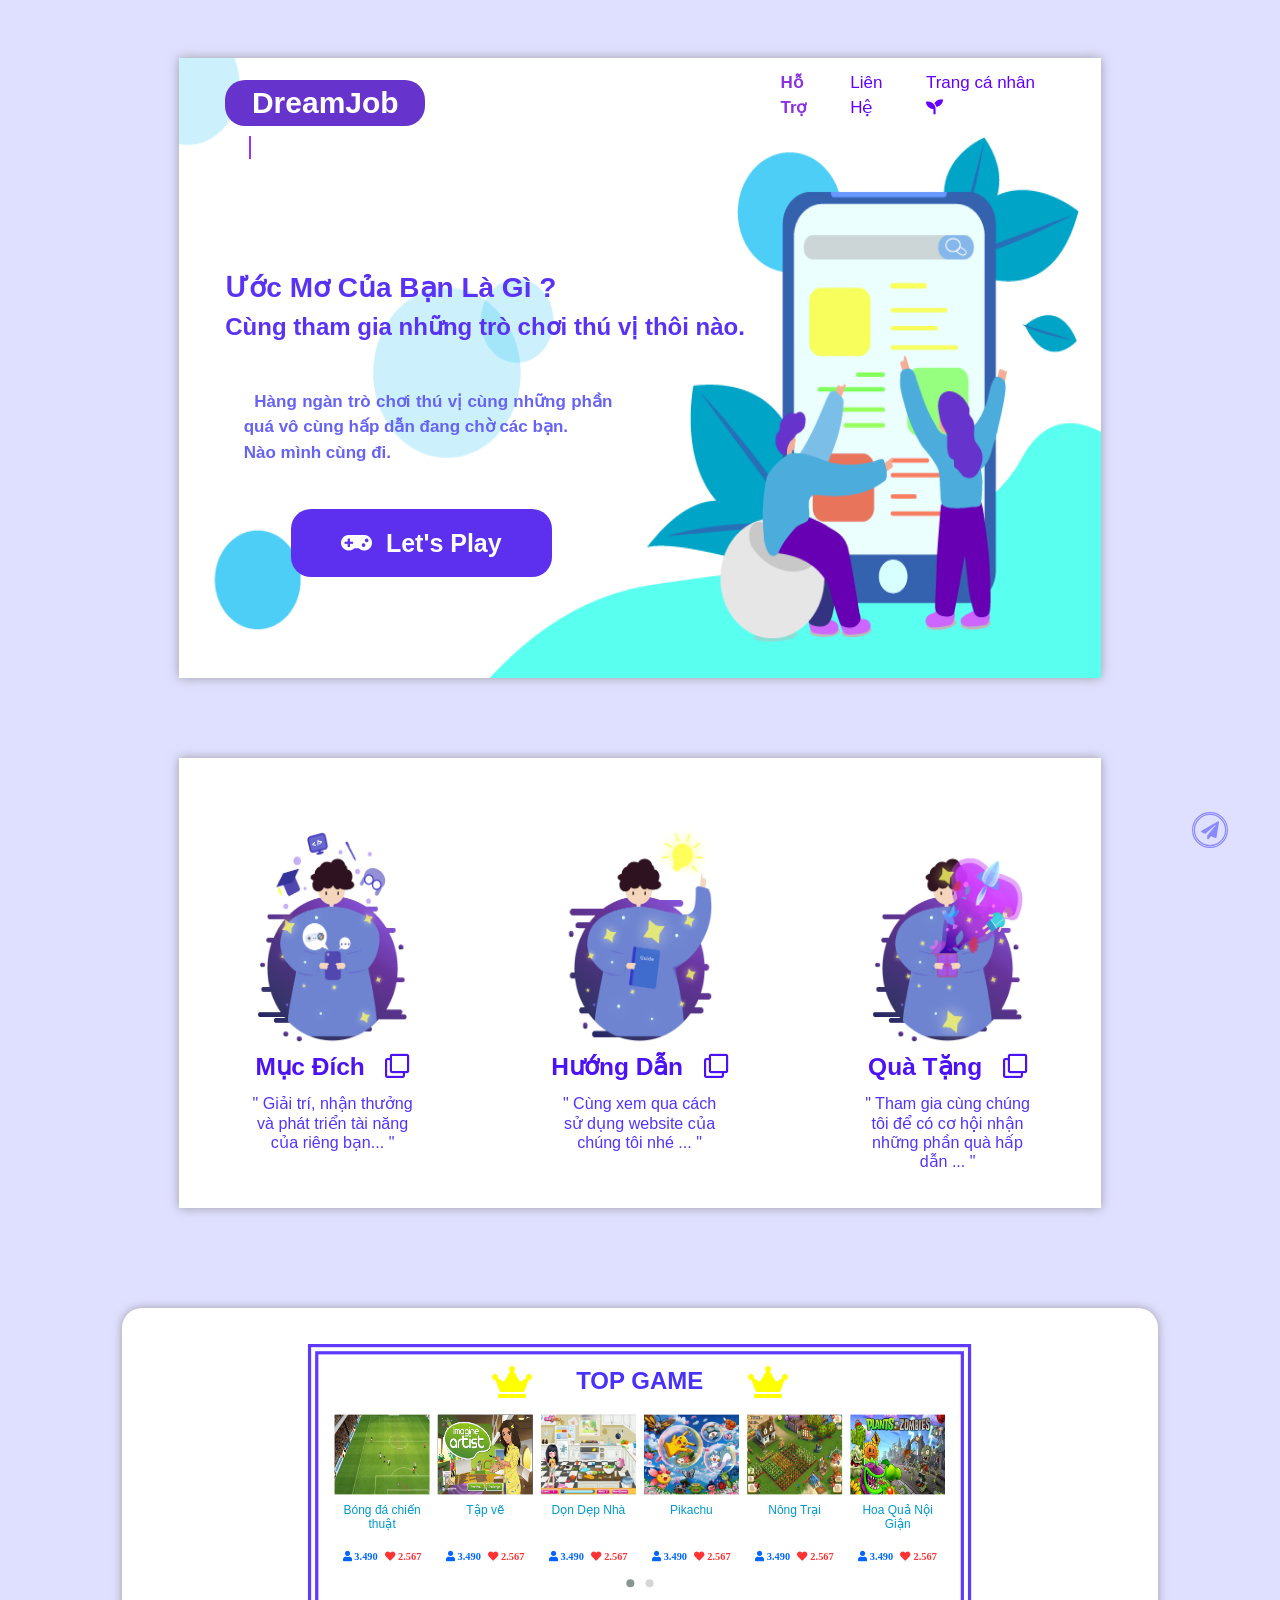
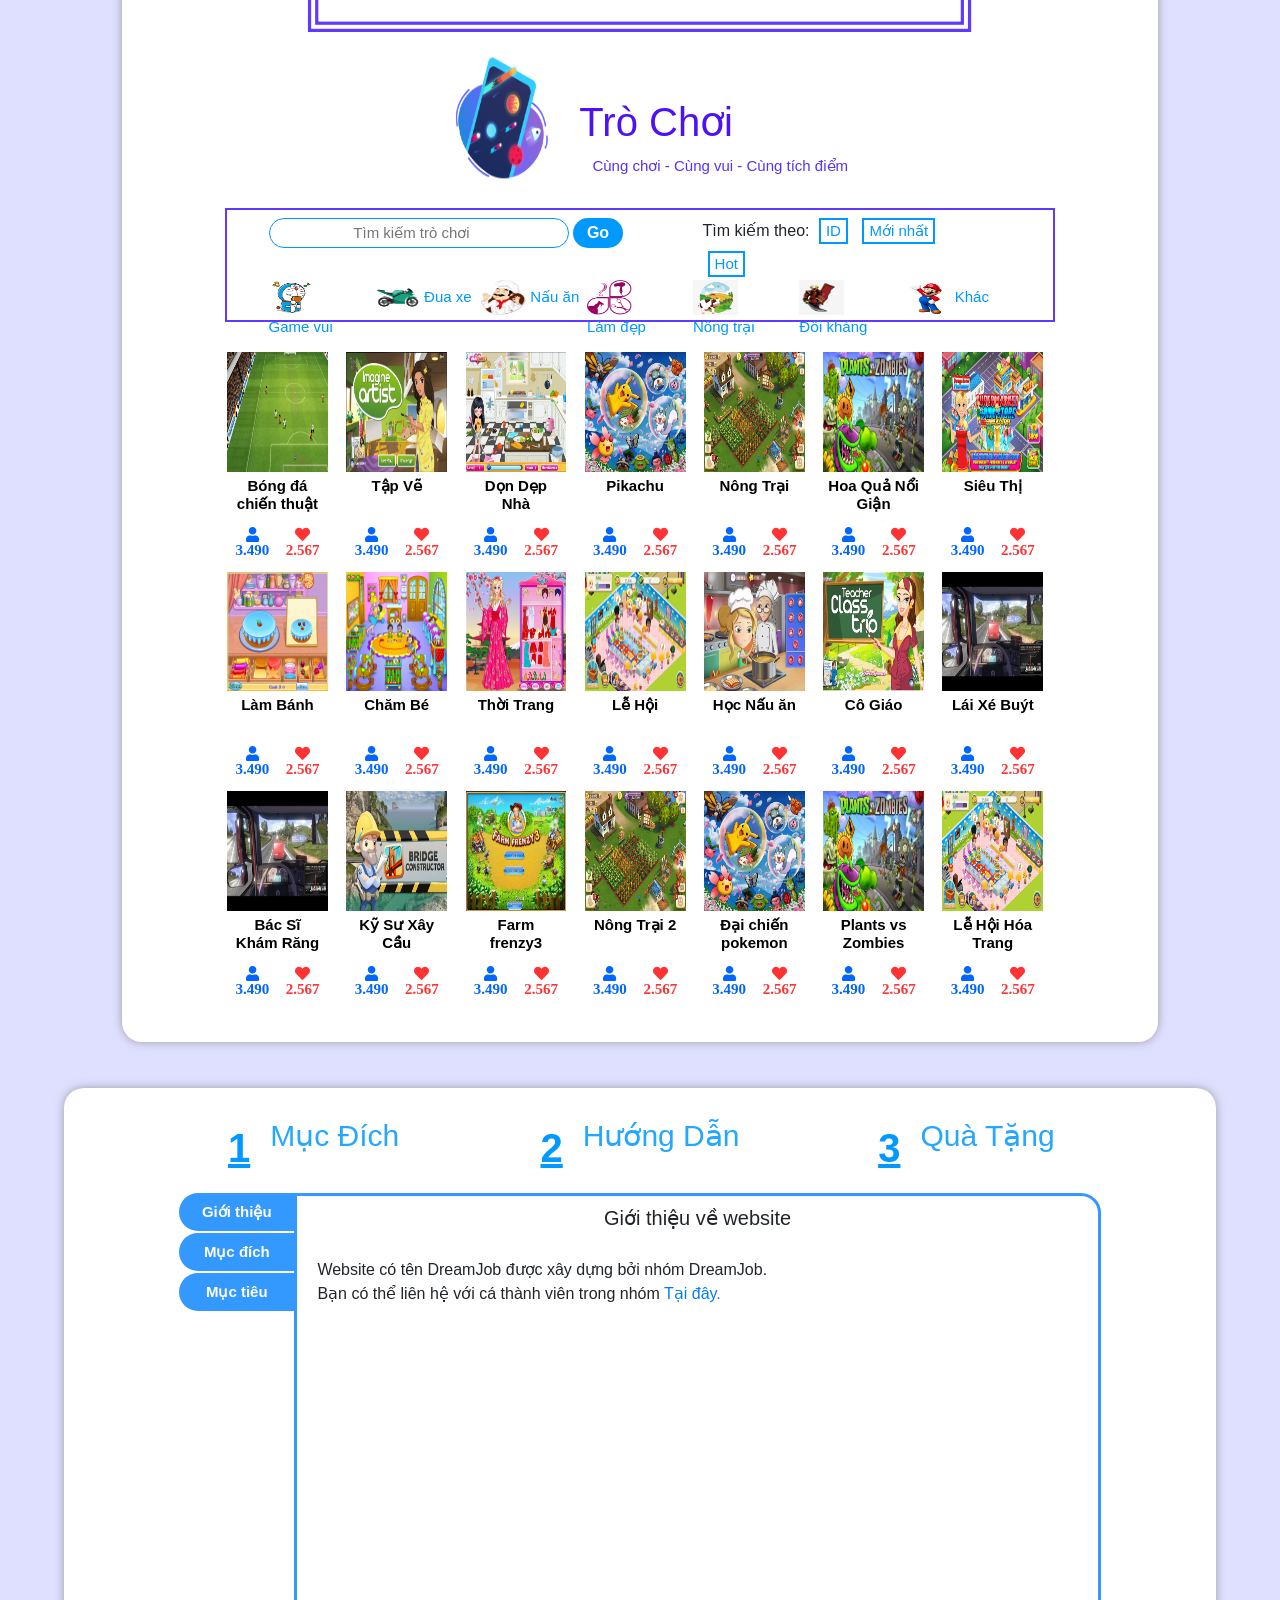
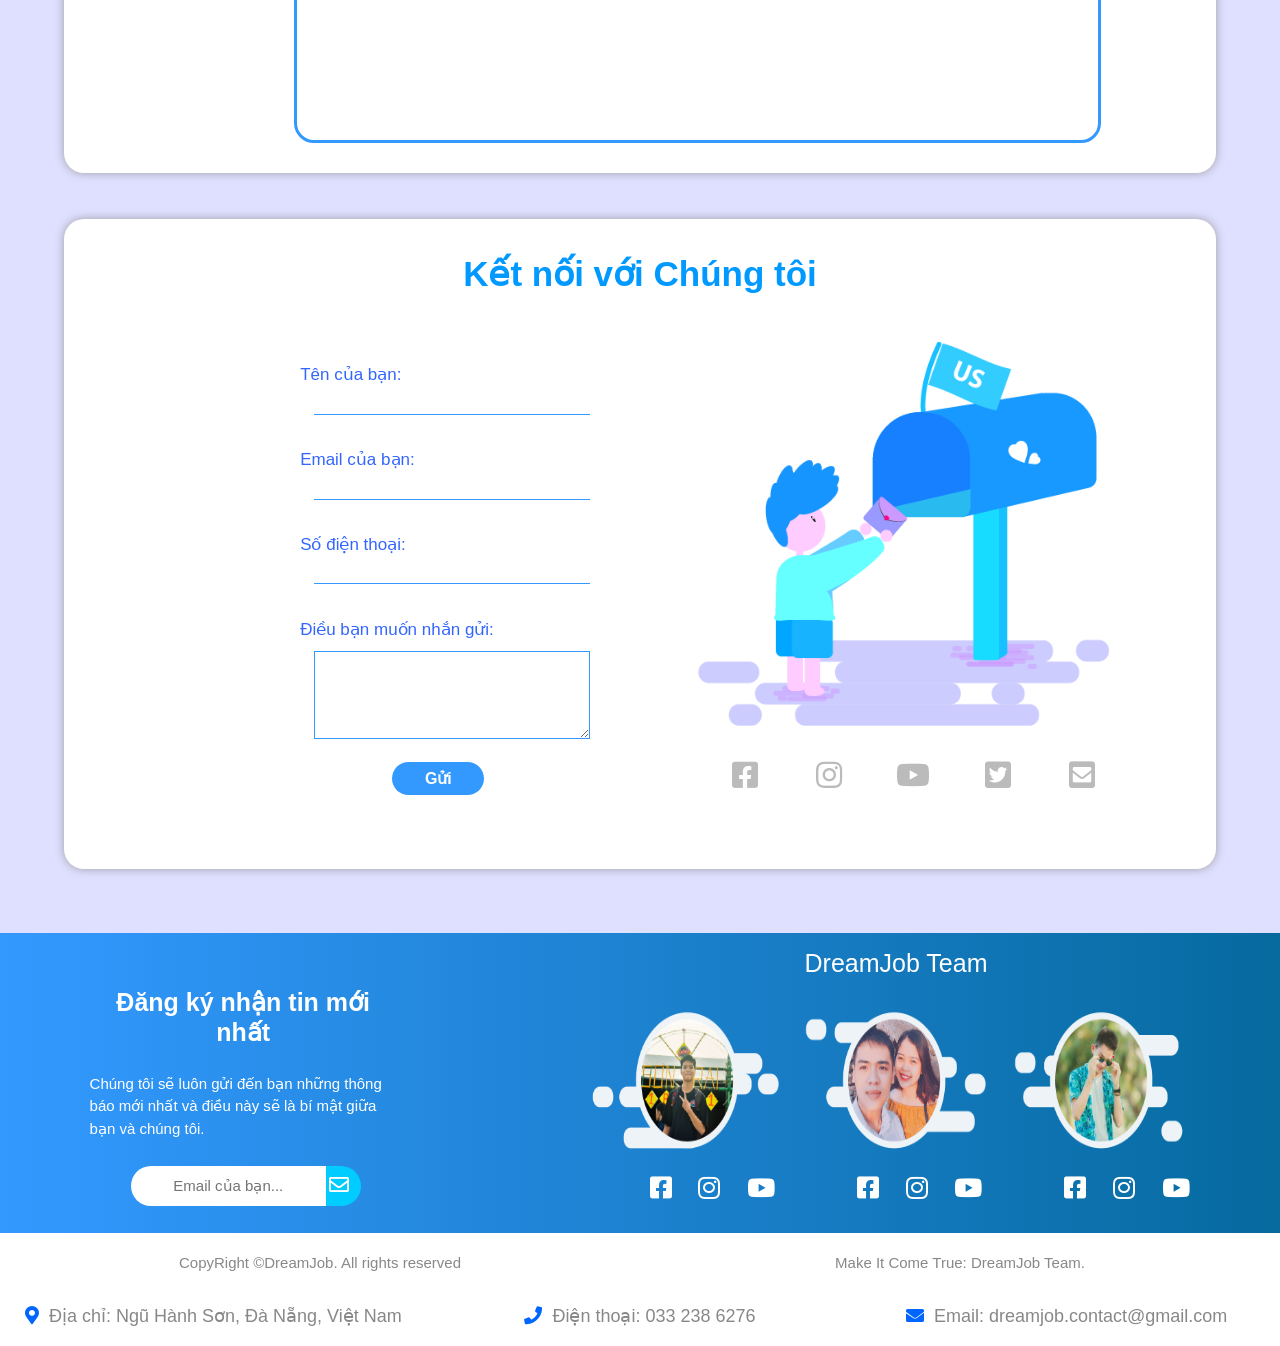
<file: website/html/indexkid.html>
<!DOCTYPE html>
<html lang="vi">
<head>

	<title>Trang Chủ - Ước Mơ</title>
	<meta charset="utf-8">
	<meta name="viewport" content="width=device-width, initial-scale=1.0">

	<link rel="stylesheet" type="text/css" href="../css/index.css">
	<link rel="stylesheet" type="text/css" href="../css/mediaindex.css">
	<link href="https://unpkg.com/aos@2.3.1/dist/aos.css" rel="stylesheet">
	<script src="https://unpkg.com/aos@2.3.1/dist/aos.js"></script>
	<link rel="stylesheet" href="https://stackpath.bootstrapcdn.com/bootstrap/4.3.1/css/bootstrap.min.css" integrity="sha384-ggOyR0iXCbMQv3Xipma34MD+dH/1fQ784/j6cY/iJTQUOhcWr7x9JvoRxT2MZw1T" crossorigin="anonymous">

	<script src="https://code.jquery.com/jquery-3.3.1.slim.min.js" integrity="sha384-q8i/X+965DzO0rT7abK41JStQIAqVgRVzpbzo5smXKp4YfRvH+8abtTE1Pi6jizo" crossorigin="anonymous"></script>
	<script src="https://cdnjs.cloudflare.com/ajax/libs/popper.js/1.14.7/umd/popper.min.js" integrity="sha384-UO2eT0CpHqdSJQ6hJty5KVphtPhzWj9WO1clHTMGa3JDZwrnQq4sF86dIHNDz0W1" crossorigin="anonymous"></script>
	<script src="https://stackpath.bootstrapcdn.com/bootstrap/4.3.1/js/bootstrap.min.js" integrity="sha384-JjSmVgyd0p3pXB1rRibZUAYoIIy6OrQ6VrjIEaFf/nJGzIxFDsf4x0xIM+B07jRM" crossorigin="anonymous"></script>

	<link rel="stylesheet" href="https://use.fontawesome.com/releases/v5.8.1/css/all.css" integrity="sha384-50oBUHEmvpQ+1lW4y57PTFmhCaXp0ML5d60M1M7uH2+nqUivzIebhndOJK28anvf" crossorigin="anonymous">
	<script src="https://cdnjs.cloudflare.com/ajax/libs/jquery/3.4.1/jquery.min.js"></script>

	<link rel="stylesheet" type="text/css" href="../css/owl.carousel.min.css">
	<link rel="stylesheet" type="text/css" href="../css/owl.theme.default.min.css">

	<script type="text/javascript" src="../js/signinout.js"></script>

	<style>
		/* width */
		::-webkit-scrollbar {
		  width: 5px;
		}

		/* Track */
		::-webkit-scrollbar-track {
		  background: white; 
		}
		 
		/* Handle */
		::-webkit-scrollbar-thumb {
		  background: #888; 
		}

		/* Handle on hover */
		::-webkit-scrollbar-thumb:hover {
		  background: #555; 
		}
	</style>

</head>
<body style="background-color: #dfe0ff;">

	<div id="backtop">
		<i class="fas fa-paper-plane" onmouseover="summory();" id="totop" onmouseout="hidesummory();"></i>
		<p>Về đầu trang</p>
	</div>

	<!--.contain-80-->
	<div class="contain-80">
		
		<div id="headstart">

			<div id="menubar">
				
				<div id="logo">
					<a href="">
						<h1>DreamJob</h1>
					</a>
					<h2>&#160&#160Ước mơ của bé.</h2>
				</div>

				<div id="menu">
					
					<ul style="display: flex; justify-content: space-around;">
						<!-- <li><input type="button" name="" value="Click" onclick="showmenures();"></li> -->
						<li><a href="" id="hotro" style="font-weight: bold; color: #8a31e2;">Hỗ Trợ</a></li>
						<li><a href="" id="lienhe">Liên Hệ</a></li>
						<li><a href="profilekid.html" target="_blank" id="menu3">Trang cá nhân <i class="fas fa-seedling"></i></a></li>
					</ul>

				</div>
				<div id="iconmenu">
						<i class="fas fa-bars" onclick="showmenures();"></i>
				</div>
				<div id="menures" onblur="hidemenures();">
					<a href="" id="hotro01" onclick="hidemenures();">Hỗ Trợ</a>
					<a href="" id="lienhe01" onclick="hidemenures();">Liên Hệ</a>
					<a href="" id="mucdich01" onclick="hidemenures();">Mục Đích</a>
					<a href="" id="huongdan01" onclick="hidemenures();">Hướng Dẫn</a>
					<a href="" id="quatang01" onclick="hidemenures();">Quà Tặng</a>
					<a href="signin.html" target="_blank" onclick="hidemenures();">Đăng Nhập</a>
				</div>

			</div><!--#menubar-->

			<div id="headbody">

				<div id="hbtitle">
					<h1>Ước Mơ Của Bạn Là Gì ?</h1><br>
					<h1 style="font-size: 24px;">Cùng tham gia những trò chơi thú vị thôi nào.</h1>
				</div>

				<div id="hbcontent">
					<p>&#160 Hàng ngàn trò chơi thú vị cùng những phần quá vô cùng hấp dẫn đang chờ các bạn. <br>Nào mình cùng đi.</p>
				</div>

				<div id="hblestgo">
					<center><a href="" id="hblestgobutton"><i class="fas fa-gamepad"></i>&#160&#160Let's Play</a></center>
				</div>
				
			</div>
			
		</div><!--#headstart-->

		
		<div id="slide">

			<div class="slideitem">
				<img src="../img/slide/index-01-01.png">
				<h1><a href="" id="mucdich02">Mục Đích&#160&#160&#160<i class="far fa-clone"></i></a></h1>
				<h2>" Giải trí, nhận thưởng và phát triển tài năng của riêng bạn... "</h2>
			</div>
			<div class="slideitem">
				<img src="../img/slide/index-02-01.png">
				<h1><a href="" id="huongdan02">Hướng Dẫn&#160&#160&#160<i class="far fa-clone"></i></a></h1>
				<h2>" Cùng xem qua cách sử dụng website của chúng tôi nhé ... "</h2>
			</div>
			<div class="slideitem">
				<img src="../img/slide/index-03-01.png">
				<h1><a href="" id="quatang02">Quà Tặng&#160&#160&#160<i class="far fa-clone"></i></a></h1>
				<h2>" Tham gia cùng chúng tôi để có cơ hội nhận những phần quà hấp dẫn ... "</h2>
			</div>
	     </div>

		<div id="game">

			<div id="gametop">
				<div id="gametoptitle">
					<i class="fas fa-crown" style="left: 4%; top: 20%;"></i>
					<h1>TOP GAME</h1>
					<i class="fas fa-crown" style="right: 4%; top: 20%;"></i>
				</div>
				<div class="owl-carousel owl-theme" id="slidegametop">
					<div class="item">
						<img src="../img/game/1.png">
						<div class="gametopname">
							<h1><a href="playgame.html" target="_blank">Bóng đá chiến thuật</a></h1>
						</div>
						<div class="gametopcount">
							<i class="fas fa-user" style="color: #0066FF;"> 3.490</i>
							<i class="fas fa-heart" style="color: #FF3333;"> 2.567</i>
						</div>
					</div>
					<div class="item">
						<img src="../img/game/2.jpg">
						<div class="gametopname">
							<h1><a href="playgame.html" target="_blank">Tập vẽ</a></h1>
						</div>
						<div class="gametopcount">
							<i class="fas fa-user" style="color: #0066FF;"> 3.490</i>
							<i class="fas fa-heart" style="color: #FF3333;"> 2.567</i>
						</div>
					</div>
					<div class="item">
						<img src="../img/game/3.jpg">
						<div class="gametopname">
							<h1><a href="playgame.html" target="_blank">Dọn Dẹp Nhà</a></h1>
						</div>
						<div class="gametopcount">
							<i class="fas fa-user" style="color: #0066FF;"> 3.490</i>
							<i class="fas fa-heart" style="color: #FF3333;"> 2.567</i>
						</div>
					</div>
					<div class="item">
						<img src="../img/game/4.jpg">
						<div class="gametopname">
							<h1><a href="playgame.html" target="_blank">Pikachu</a></h1>
						</div>
						<div class="gametopcount">
							<i class="fas fa-user" style="color: #0066FF;"> 3.490</i>
							<i class="fas fa-heart" style="color: #FF3333;"> 2.567</i>
						</div>
					</div>
					<div class="item">
						<img src="../img/game/5.jpg">
						<div class="gametopname">
							<h1><a href="playgame.html" target="_blank">Nông Trại</a></h1>
						</div>
						<div class="gametopcount">
							<i class="fas fa-user" style="color: #0066FF;"> 3.490</i>
							<i class="fas fa-heart" style="color: #FF3333;"> 2.567</i>
						</div>
					</div>
					<div class="item">
						<img src="../img/game/6.jpg">
						<div class="gametopname">
							<h1><a href="playgame.html" target="_blank">Hoa Quả Nội Giận</a></h1>
						</div>
						<div class="gametopcount">
							<i class="fas fa-user" style="color: #0066FF;"> 3.490</i>
							<i class="fas fa-heart" style="color: #FF3333;"> 2.567</i>
						</div>
					</div>
					<div class="item">
						<img src="../img/game/7.jpg">
						<div class="gametopname">
							<h1><a href="playgame.html" target="_blank">Siêu thị</a></h1>
						</div>
						<div class="gametopcount">
							<i class="fas fa-user" style="color: #0066FF;"> 3.490</i>
							<i class="fas fa-heart" style="color: #FF3333;"> 2.567</i>
						</div>
					</div>
				</div>
			</div>

			<div id="headgame">
				<div id="icongame"></div>
					<div id="textgame">
						<h1>Trò Chơi</h1>
						<h2>Cùng chơi - Cùng vui - Cùng tích điểm</h2>
					</div>
			</div>

			<div id="menugame">
				<div id="search">
					<div id="seach-div01">
						<input type="search" name="" placeholder="Tìm kiếm trò chơi" id="searchbar">
						<input type="button" name="" value="Go" id="searchbutton">
					</div>
					<div id="seach-div02">
						<label>Tìm kiếm theo:</label>
						<h1 onclick="selected(this);">ID</h1>
						<h1 onclick="selected(this);">Mới nhất</h1>
						<h1 onclick="selected(this);">Hot</h1>
					</div>
				</div>
				<div id="catos">
					<div class="catos-item" id="cato01">
						<img src="../img/game/cato/1.png">
						<h1>Game vui</h1>
					</div>
					<div class="catos-item" id="cato02">
						<img src="../img/game/cato/3.png">
						<h1>Đua xe</h1>
					</div>
					<div class="catos-item" id="cato03">
						<img src="../img/game/cato/4.png">
						<h1>Nấu ăn</h1>
					</div>
					<div class="catos-item" id="cato04">
						<img src="../img/game/cato/5.png">
						<h1>Làm đẹp</h1>
					</div>
					<div class="catos-item" id="cato05">
						<img src="../img/game/cato/6.jpg">
						<h1>Nông trại</h1>
					</div>
					<div class="catos-item" id="cato06">
						<img src="../img/game/cato/7.png">
						<h1>Đối kháng</h1>
					</div>
					<div class="catos-item" id="cato07">
						<img src="../img/game/cato/8.png">
						<h1>Khác</h1>
					</div>
				</div>
			</div>

			<div id="gameitems">
				<div id="gameitems-inner">
					<div class="gameitem">
						<img src="../img/game/1.png">
						<div class="gamename">
							<a href="playgame.html" target="_blank"><h1>Bóng đá chiến thuật</h1></a>
						</div>
						<div class="gamecount">
							<i class="fas fa-user" style="color: #0066FF;"> 3.490</i>
							<i class="fas fa-heart" style="color: #FF3333;"> 2.567</i>
						</div>
					</div>
					<div class="gameitem">
						<img src="../img/game/2.jpg">
						<div class="gamename">
							<a href="playgame.html" target="_blank"><h1>Tập Vẽ</h1></a>
						</div>
						<div class="gamecount">
							<i class="fas fa-user" style="color: #0066FF;"> 3.490</i>
							<i class="fas fa-heart" style="color: #FF3333;"> 2.567</i>
						</div>
					</div>
					<div class="gameitem">
						<img src="../img/game/3.jpg">
						<div class="gamename">
							<a href="playgame.html" target="_blank"><h1>Dọn Dẹp Nhà</h1></a>
						</div>
						<div class="gamecount">
							<i class="fas fa-user" style="color: #0066FF;"> 3.490</i>
							<i class="fas fa-heart" style="color: #FF3333;"> 2.567</i>
						</div>
					</div>
					<div class="gameitem">
						<img src="../img/game/4.jpg">
						<div class="gamename">
							<a href="playgame.html" target="_blank"><h1>Pikachu</h1></a>
						</div>
						<div class="gamecount">
							<i class="fas fa-user" style="color: #0066FF;"> 3.490</i>
							<i class="fas fa-heart" style="color: #FF3333;"> 2.567</i>
						</div>
					</div>

					<div class="gameitem">
						<img src="../img/game/5.jpg">
						<div class="gamename">
							<a href="playgame.html" target="_blank"><h1>Nông Trại</h1></a>
						</div>
						<div class="gamecount">
							<i class="fas fa-user" style="color: #0066FF;"> 3.490</i>
							<i class="fas fa-heart" style="color: #FF3333;"> 2.567</i>
						</div>
					</div>
					<div class="gameitem">
						<img src="../img/game/6.jpg">
						<div class="gamename">
							<a href="playgame.html" target="_blank"><h1>Hoa Quả Nổi Giận</h1></a>
						</div>
						<div class="gamecount">
							<i class="fas fa-user" style="color: #0066FF;"> 3.490</i>
							<i class="fas fa-heart" style="color: #FF3333;"> 2.567</i>
						</div>
					</div>
					<div class="gameitem">
						<img src="../img/game/7.jpg">
						<div class="gamename">
							<a href="playgame.html" target="_blank"><h1>Siêu Thị</h1></a>
						</div>
						<div class="gamecount">
							<i class="fas fa-user" style="color: #0066FF;"> 3.490</i>
							<i class="fas fa-heart" style="color: #FF3333;"> 2.567</i>
						</div>
					</div>
					<div class="gameitem">
						<img src="../img/game/8.jpg">
						<div class="gamename">
							<a href="playgame.html" target="_blank"><h1>Làm Bánh</h1></a>
						</div>
						<div class="gamecount">
							<i class="fas fa-user" style="color: #0066FF;"> 3.490</i>
							<i class="fas fa-heart" style="color: #FF3333;"> 2.567</i>
						</div>
					</div>

					<div class="gameitem">
						<img src="../img/game/9.jpg">
						<div class="gamename">
							<a href="playgame.html" target="_blank"><h1>Chăm Bé</h1></a>
						</div>
						<div class="gamecount">
							<i class="fas fa-user" style="color: #0066FF;"> 3.490</i>
							<i class="fas fa-heart" style="color: #FF3333;"> 2.567</i>
						</div>
					</div>
					<div class="gameitem">
						<img src="../img/game/10.jpg">
						<div class="gamename">
							<a href="playgame.html" target="_blank"><h1>Thời Trang</h1></a>
						</div>
						<div class="gamecount">
							<i class="fas fa-user" style="color: #0066FF;"> 3.490</i>
							<i class="fas fa-heart" style="color: #FF3333;"> 2.567</i>
						</div>
					</div>
					<div class="gameitem">
						<img src="../img/game/11.jpg">
						<div class="gamename">
							<a href="playgame.html" target="_blank"><h1>Lễ Hội</h1></a>
						</div>
						<div class="gamecount">
							<i class="fas fa-user" style="color: #0066FF;"> 3.490</i>
							<i class="fas fa-heart" style="color: #FF3333;"> 2.567</i>
						</div>
					</div>

					<div class="gameitem">
						<img src="../img/game/12.jpg">
						<div class="gamename">
							<a href="playgame.html" target="_blank"><h1>Học Nấu ăn</h1></a>
						</div>
						<div class="gamecount">
							<i class="fas fa-user" style="color: #0066FF;"> 3.490</i>
							<i class="fas fa-heart" style="color: #FF3333;"> 2.567</i>
						</div>
					</div>
					<div class="gameitem">
						<img src="../img/game/13.png">
						<div class="gamename">
							<a href="playgame.html" target="_blank"><h1>Cô Giáo</h1></a>
						</div>
						<div class="gamecount">
							<i class="fas fa-user" style="color: #0066FF;"> 3.490</i>
							<i class="fas fa-heart" style="color: #FF3333;"> 2.567</i>
						</div>
					</div>
					<div class="gameitem">
						<img src="../img/game/14.jpg">
						<div class="gamename">
							<a href="playgame.html" target="_blank"><h1>Lái Xé Buýt</h1></a>
						</div>
						<div class="gamecount">
							<i class="fas fa-user" style="color: #0066FF;"> 3.490</i>
							<i class="fas fa-heart" style="color: #FF3333;"> 2.567</i>
						</div>
					</div>
					<div class="gameitem">
						<img src="../img/game/14.jpg">
						<div class="gamename">
							<a href="playgame.html" target="_blank"><h1>Bác Sĩ Khám Răng</h1></a>
						</div>
						<div class="gamecount">
							<i class="fas fa-user" style="color: #0066FF;"> 3.490</i>
							<i class="fas fa-heart" style="color: #FF3333;"> 2.567</i>
						</div>
					</div>

					<div class="gameitem">
						<img src="../img/game/16.jpg">
						<div class="gamename">
							<a href="playgame.html" target="_blank"><h1>Kỹ Sư Xây Cầu</h1></a>
						</div>
						<div class="gamecount">
							<i class="fas fa-user" style="color: #0066FF;"> 3.490</i>
							<i class="fas fa-heart" style="color: #FF3333;"> 2.567</i>
						</div>
					</div>
					<div class="gameitem">
						<img src="../img/game/17.jpg">
						<div class="gamename">
							<a href="playgame.html" target="_blank"><h1>Farm frenzy3</h1></a>
						</div>
						<div class="gamecount">
							<i class="fas fa-user" style="color: #0066FF;"> 3.490</i>
							<i class="fas fa-heart" style="color: #FF3333;"> 2.567</i>
						</div>
					</div>
					<div class="gameitem">
						<img src="../img/game/5.jpg">
						<div class="gamename">
							<a href="playgame.html" target="_blank"><h1>Nông Trại 2</h1></a>
						</div>
						<div class="gamecount">
							<i class="fas fa-user" style="color: #0066FF;"> 3.490</i>
							<i class="fas fa-heart" style="color: #FF3333;"> 2.567</i>
						</div>
					</div>

					<div class="gameitem">
						<img src="../img/game/4.jpg">
						<div class="gamename">
							<a href="playgame.html" target="_blank"><h1>Đại chiến pokemon</h1></a>
						</div>
						<div class="gamecount">
							<i class="fas fa-user" style="color: #0066FF;"> 3.490</i>
							<i class="fas fa-heart" style="color: #FF3333;"> 2.567</i>
						</div>
					</div>
					<div class="gameitem">
						<img src="../img/game/6.jpg">
						<div class="gamename">
							<a href="playgame.html" target="_blank"><h1>Plants vs Zombies</h1></a>
						</div>
						<div class="gamecount">
							<i class="fas fa-user" style="color: #0066FF;"> 3.490</i>
							<i class="fas fa-heart" style="color: #FF3333;"> 2.567</i>
						</div>
					</div>
					<div class="gameitem">
						<img src="../img/game/11.jpg">
						<div class="gamename">
							<a href="playgame.html" target="_blank"><h1>Lễ Hội Hóa Trang</h1></a>
						</div>
						<div class="gamecount">
							<i class="fas fa-user" style="color: #0066FF;"> 3.490</i>
							<i class="fas fa-heart" style="color: #FF3333;"> 2.567</i>
						</div>
					</div>
					<div class="gameitem">
						<img src="../img/game/7.jpg">
						<div class="gamename">
							<a href="playgame.html" target="_blank"><h1>Mua Sắm</h1></a>
						</div>
						<div class="gamecount">
							<i class="fas fa-user" style="color: #0066FF;"> 3.490</i>
							<i class="fas fa-heart" style="color: #FF3333;"> 2.567</i>
						</div>
					</div>

					<div class="gameitem">
						<img src="../img/game/9.jpg">
						<div class="gamename">
							<a href="playgame.html" target="_blank"><h1>Cô Giáo Mầm</h1></a>
						</div>
						<div class="gamecount">
							<i class="fas fa-user" style="color: #0066FF;"> 3.490</i>
							<i class="fas fa-heart" style="color: #FF3333;"> 2.567</i>
						</div>
					</div>
				</div>
			</div>
				
		</div>

		<div id="gametop01">
			<div id="title">
				<h1>Game nhiều người chơi</h1>
			</div>
			<div id="list">
				<div class="listitem">
					<a href=""><img src="../img/game/1.png"></a>
					<h1><a href="playgame.html" target="_blank">Bóng đá chiến thuật</a></h1>
				</div>
				<div class="listitem">
					<a href=""><img src="../img/game/2.jpg"></a>
					<h1><a href="playgame.html" target="_blank">Tô màu cùng bé</a></h1>
				</div>
				<div class="listitem">
					<a href=""><img src="../img/game/3.jpg"></a>
					<h1><a href="playgame.html" target="_blank">Dọn nhà giúp mẹ</a></h1>
				</div>
				<div class="listitem">
					<a href=""><img src="../img/game/6.jpg"></a>
					<h1><a href="playgame.html" target="_blank">Plant Vs Zombie</a></h1>
				</div>
				<div class="listitem">
					<a href=""><img src="../img/game/8.jpg"></a>
					<h1><a href="playgame.html" target="_blank">Làm bánh</a></h1>
				</div>
				<div class="listitem">
					<a href=""><img src="../img/game/11.jpg"></a>
					<h1><a href="playgame.html" target="_blank">Quản lý nhà hàng</a></h1>
				</div>
			</div>
		</div>

		<div id="guide">
			<div id="menuguide">
				<div class="menuguide-select">
					<a href="">1</a>
					<h1 onclick="mucdich();">Mục Đích</h1>
				</div>
				<div class="menuguide-select">
					<a href="">2</a>
					<h1 onclick="huongdan();">Hướng Dẫn</h1>
				</div>
				<div class="menuguide-select">
					<a href="">3</a>
					<h1 onclick="quatang();">Quà Tặng</h1>
				</div>
			</div>
			<div id="contentguide">
				<div id="navguide">
					<h1 id='gioithieu' onclick="intext(this);">Giới thiệu</h1>
					<h1 id='mucdich' onclick="intext(this);">Mục đích</h1>
					<h1 id='muctieu' onclick="intext(this);">Mục tiêu</h1>
				</div>
				<div id="content">
						<h1>Giới thiệu về website</h1>
						<p>
							Website có tên DreamJob được xây dựng bởi nhóm DreamJob.<br>
							Bạn có thể liên hệ với cá thành viên trong nhóm <a href="">Tại đây.</a><br>	
						</p>
			</div>
			</div>
		</div>

		<div id="contact">

			<h1>Kết nối với Chúng tôi</h1>
			
			<div id="contactdiv">
				
				<form id="contactform">

					<label class="label">Tên của bạn:</label>
					<input type="text" name="" class="input" id="nameinput">
					<label class="label">Email của bạn:</label>
					<input type="email" name="" class="input" id="emailinput">
					<label class="label">Số điện thoại:</label>
					<input type="tel" name="" class="input" id="phoneinput">
					<label class="label">Điều bạn muốn nhắn gửi:</label>
					<textarea class="textarea" id="contentinput"></textarea>

					<input type="submit" name="" value="Gửi" onclick="contact();">

				</form>

			</div>

			<div id="contactdeco">

				<img src="../img/contact-01.png" id="contacticon">
				
				<div id="contacticons">

					<ul>
						<li><a href="https://www.facebook.com/" target="_blank"><i class="fab fa-facebook-square"></i></a></li>
						<li><a href="https://www.instagram.com/" target="_blank"><i class="fab fa-instagram"></i></a></li>
						<li><a href="https://www.youtube.com/" target="_blank"><i class="fab fa-youtube"></i></i></a></li>
						<li><a href="https://twitter.com" target="_blank"><i class="fab fa-twitter-square"></i></i></a></li>
						<li><a href="https://mail.google.com/" target="_blank"><i class="fas fa-envelope-square"></i></a></li>
					</ul>
					
				</div>

			</div>

		</div>

	</div>
	<!--.contain-80-->

	<div id="footer">
			
		<div id="footerleft">
			<h1>Đăng ký nhận tin mới nhất</h1>
			<p>Chúng tôi sẽ luôn gửi đến bạn những thông báo mới nhất và điều này sẽ là bí mật giữa bạn và chúng tôi.</p>
			<div id="inputemail">
				<input type="email" name="" id="email" placeholder="Email của bạn...">
				<input type="submit" name="" id="submit" value="">
				<a href="" id="emailicon" onclick="conf();"><i class="far fa-envelope"></i></a>
			</div>
		</div>

		<div id="footerright">
			<h1>DreamJob Team</h1>
			<div class="team1" style="background-image: url(../img/team/quymanh-01.png); margin-left: 10%;">
				<ul>
					<li><a href="https://www.facebook.com/manhcoo" target="_blank"><i class="fab fa-facebook-square"></i></a></li>
					<li><a href=""><i class="fab fa-instagram"></i></a></li>
					<li><a href="https://www.youtube.com/channel/UC9369CxZmkHltqL22q5n_sQ" target="_blank"><i class="fab fa-youtube"></i></i></a></li>
				</ul>
			</div>

			<div class="team1" style="background-image: url(../img/team/phuocdai-01.png);">
				<ul>
					<li><a href="https://www.facebook.com/dai2801" target="_blank"><i class="fab fa-facebook-square"></i></a></li>
					<li><a href="https://www.instagram.com/ledai010120/" target="_blank"><i class="fab fa-instagram"></i></a></li>
					<li><a href=""><i class="fab fa-youtube"></i></i></a></li>
				</ul>
			</div>

			<div class="team1" style="background-image: url(../img/team/minhhieu-01.png);">
				<ul>
					<li><a href="https://www.facebook.com/nmhieu0809" target="_blank"><i class="fab fa-facebook-square"></i></a></li>
					<li><a href=""><i class="fab fa-instagram"></i></a></li>
					<li><a href=""><i class="fab fa-youtube"></i></a></li>
				</ul>
			</div>
			
		</div>

	</div>

	<div id="under"  style="background-color: white;">
		<div class="div-50">
			<p>CopyRight ©DreamJob. All rights reserved</p>
		</div>
		<div class="div-50">
			<p>Make It Come True: DreamJob Team.</p>
		</div>
		<div class="div-100"  style="background-color: white;">
			<p><i class="fas fa-map-marker-alt"></i>&#160&#160Địa chỉ: Ngũ Hành Sơn, Đà Nẵng, Việt Nam</p>
			<p><i class="fas fa-phone"></i>&#160&#160Điện thoại: 033 238 6276</p>
			<p><i class="fas fa-envelope"></i></i>&#160&#160Email: dreamjob.contact@gmail.com</p>
		</div>
	</div>

<script type="text/javascript">
	function goToByScroll(id) {
    // Remove "link" from the ID
    id = id.replace("link", "");
    // Scroll
    $('html,body').animate({
        scrollTop: $("#" + id).offset().top
    }, 'slow');
}

$("#hblestgobutton").click(function(e) {
    // Prevent a page reload when a link is pressed
    e.preventDefault();
    // Call the scroll function
    goToByScroll("game");
});

$("#hotro").click(function(e) {
    // Prevent a page reload when a link is pressed
    e.preventDefault();
    // Call the scroll function
    goToByScroll("slide");
});
$("#lienhe").click(function(e) {
    // Prevent a page reload when a link is pressed
    e.preventDefault();
    // Call the scroll function
    goToByScroll("contact");
});
$("#hotro01").click(function(e) {
    // Prevent a page reload when a link is pressed
    e.preventDefault();
    // Call the scroll function
    goToByScroll("guide");
});
$("#lienhe01").click(function(e) {
    // Prevent a page reload when a link is pressed
    e.preventDefault();
    // Call the scroll function
    goToByScroll("contact");
});
$("#mucdich01").click(function(e) {
    // Prevent a page reload when a link is pressed
    e.preventDefault();
    // Call the scroll function
    mucdich();
    goToByScroll("guide");
});
$("#mucdich02").click(function(e) {
    // Prevent a page reload when a link is pressed
    e.preventDefault();
    // Call the scroll function
    mucdich();
    goToByScroll("guide");
});
$("#huongdan01").click(function(e) {
    // Prevent a page reload when a link is pressed
    e.preventDefault();
    // Call the scroll function
    huongdan();
    goToByScroll("guide");
});
$("#huongdan02").click(function(e) {
    // Prevent a page reload when a link is pressed
    e.preventDefault();
    // Call the scroll function
    huongdan();
    goToByScroll("guide");
});
$("#quatang01").click(function(e) {
    // Prevent a page reload when a link is pressed
    e.preventDefault();
    // Call the scroll function
    quatang();
    goToByScroll("guide");
});
$("#quatang02").click(function(e) {
    // Prevent a page reload when a link is pressed
    e.preventDefault();
    // Call the scroll function
    quatang();
    goToByScroll("guide");
});
$("#totop").click(function(e) {
    // Prevent a page reload when a link is pressed
    e.preventDefault();
    // Call the scroll function
    goToByScroll("headstart");
});
</script>
<script type="text/javascript">
		function dialoggift() {
			// body...
			alert("Cảm ơn bạn đã tham gia! Chúng tôi sẽ gửi đến bạn món quà sớm nhất !");
		}
</script>
<script type="text/javascript" src="../js/jquery.min.js"></script>
<script type="text/javascript" src="../js/owl.carousel.min.js"></script>
<script type="text/javascript">
	$('.owl-carousel').owlCarousel({
    loop:true,
    margin:10,
    nav: false,
    autoplay: true,
    responsive:{
        0:{
            items:1
        },
        600:{
            items:3
        },
        1000:{
            items:6
        }
    }
})
</script>
<script type="text/javascript" src="../js/index.js"></script>
</body>
</html>
</file>
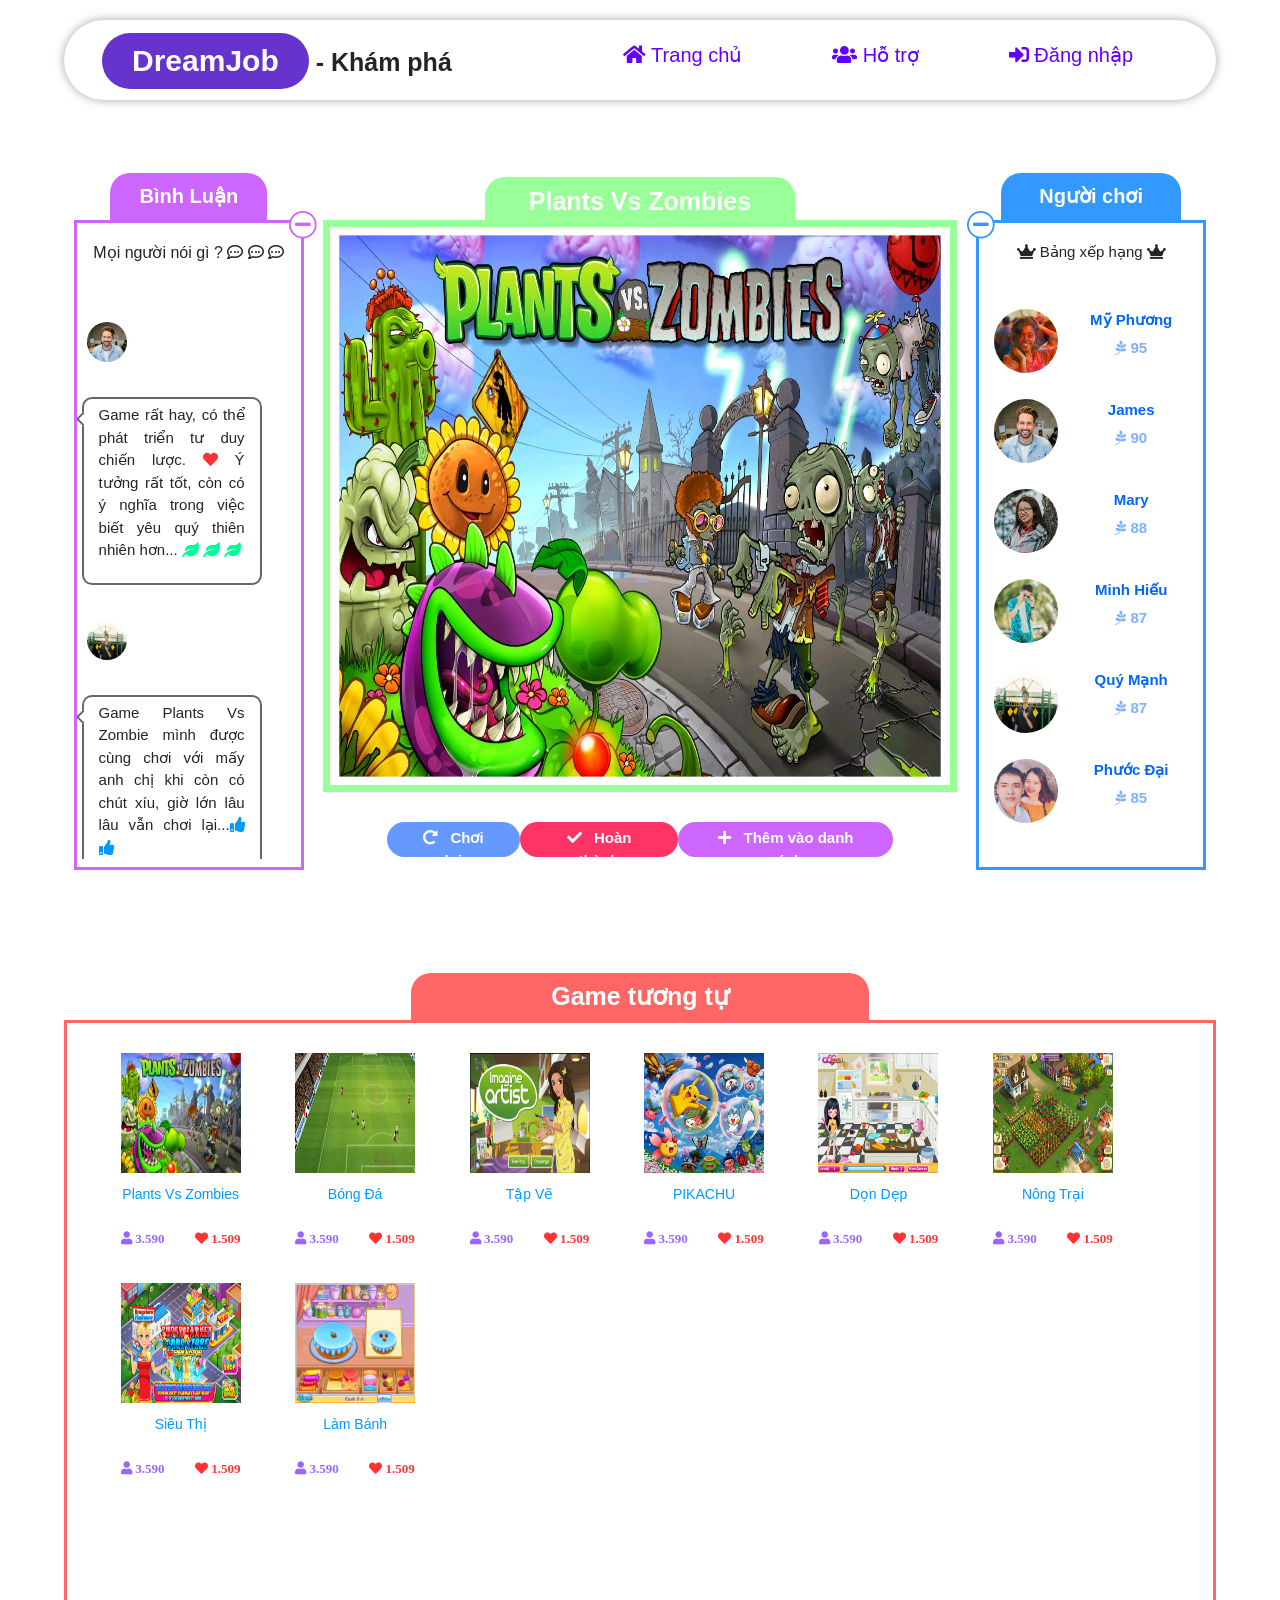
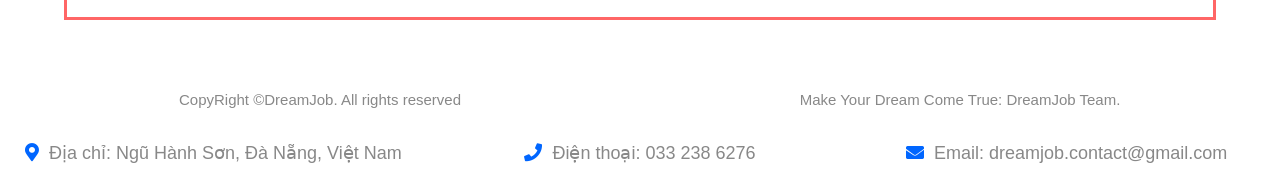
<file: website/html/playgame.html>
<!DOCTYPE html>
<html>
<head>

	<title>Nào Cùng Khám Phá</title>
	<meta charset="utf-8">
	<meta name="viewport" content="width=device-width, initial-scale=1.0">
	<link rel="stylesheet" type="text/css" href="../css/playgame.css">
	<link rel="stylesheet" type="text/css" href="../css/mediaplaygame.css">
	<link rel="stylesheet" href="https://stackpath.bootstrapcdn.com/bootstrap/4.3.1/css/bootstrap.min.css" integrity="sha384-ggOyR0iXCbMQv3Xipma34MD+dH/1fQ784/j6cY/iJTQUOhcWr7x9JvoRxT2MZw1T" crossorigin="anonymous">

	<script src="https://code.jquery.com/jquery-3.3.1.slim.min.js" integrity="sha384-q8i/X+965DzO0rT7abK41JStQIAqVgRVzpbzo5smXKp4YfRvH+8abtTE1Pi6jizo" crossorigin="anonymous"></script>
	<script src="https://cdnjs.cloudflare.com/ajax/libs/popper.js/1.14.7/umd/popper.min.js" integrity="sha384-UO2eT0CpHqdSJQ6hJty5KVphtPhzWj9WO1clHTMGa3JDZwrnQq4sF86dIHNDz0W1" crossorigin="anonymous"></script>
	<script src="https://stackpath.bootstrapcdn.com/bootstrap/4.3.1/js/bootstrap.min.js" integrity="sha384-JjSmVgyd0p3pXB1rRibZUAYoIIy6OrQ6VrjIEaFf/nJGzIxFDsf4x0xIM+B07jRM" crossorigin="anonymous"></script>

	<link rel="stylesheet" href="https://use.fontawesome.com/releases/v5.8.1/css/all.css" integrity="sha384-50oBUHEmvpQ+1lW4y57PTFmhCaXp0ML5d60M1M7uH2+nqUivzIebhndOJK28anvf" crossorigin="anonymous">

	<script type="text/javascript" src="../js/playgame.js"></script>

	<meta name="viewport" content="width=device-width, initial-scale=1">
	<style>
		/* width */
		::-webkit-scrollbar {
		  width: 5px;
		}

		/* Track */
		::-webkit-scrollbar-track {
		  background: rgba(0,0,0,0); 
		}
		 
		/* Handle */
		::-webkit-scrollbar-thumb {
		  background: #888; 
		}

		/* Handle on hover */
		::-webkit-scrollbar-thumb:hover {
		  background: #555; 
		}
	</style>

</head>
<body>

	<div class="contain-90">

		<div id="menubar">
			<div id="menu-left">
				<span><h1><a href="index.html">DreamJob</a></h1> - Khám phá</span>
			</div>
			<div id="menu-right">
				<a href="index.html" target="_blank"><i class="fas fa-home"></i> Trang chủ</a>
				<a href="index.html#guide" target="_blank"><i class="fas fa-users"></i> Hỗ trợ</a>
				<a href="signin.html" target="_blank"><i class="fas fa-sign-in-alt"></i> Đăng nhập</a>
			</div>
		</div><!--#menubar-->

		<div id="content">
			<div id="comment">
				<div id="iconhide">
					<i class="fas fa-minus" onclick="hidecomment();"></i>
				</div>
				<div id="comment-title">
					<h1>Mọi người nói gì ? <i class="far fa-comment-dots"></i> <i class="far fa-comment-dots"></i> <i class="far fa-comment-dots"></i></h1>
				</div>
				<div id="comment-contain">
					<div class="cmt">
						<a href="profileadult.html" target="_blank"><img src="../img/team/2.jpg"></a>
						<div class="cmt-content">
							<p>Game rất hay, có thể phát triển tư duy chiến lược. <i class="fas fa-heart" style="color: #FF3333;"></i> Ý tưởng rất tốt, còn có ý nghĩa trong việc biết yêu quý thiên nhiên hơn... <i class="fas fa-leaf" style="color: #00FF99;"></i> <i class="fas fa-leaf" style="color: #00FF99;"></i> <i class="fas fa-leaf" style="color: #00FF99;"></i></p>
						</div>
					</div>
					<div class="cmt">
						<a href="profileadult.html" target="_blank"><img src="../img/team/5.jpg"></a>
						<div class="cmt-content">
							<p>Game Plants Vs Zombie mình được cùng chơi với mấy anh chị khi còn có chút xíu, giờ lớn lâu lâu vẫn chơi lại...<i class="fas fa-thumbs-up" style="color: #0099FF;"></i> <i class="fas fa-thumbs-up" style="color: #0099FF;"></i></p>
						</div>
					</div>
					<div class="cmt">
						<a href="profilekid.html" target="_blank"><img src="../img/team/6.jpg"></a>
						<div class="cmt-content">
							<p>Game rất hay, cảm ơn nhóm DreamJob rất nhiều ...</p>
						</div>
					</div>
					<div class="cmt">
						<a href="profilekid.html" target="_blank"><img src="../img/team/4.jpg"></a>
						<div class="cmt-content">
							<p>Có ai chơi game này từ hồi hắn mới nổi không ạ ??? Mình gần 20 rồi lâu lâu vẫn mò vào chơi lại ... Kaka</p>
						</div>
					</div>
				</div>
			</div>
			<div id="playgame">
				<div id="iconshow-comment">
					<i class="fas fa-plus" onclick="showcomment();"></i>
				</div>
				<div id="iconshow-gametop">
					<i class="fas fa-plus" onclick="showgametop();"></i>
				</div>
				<div id="screen">
					<img src="../img/game/6.jpg">
					<div class="overlay">
						<div class="playnow">
							<i class="fas fa-play"></i>
							<h1>Bắt Đầu</h1>
						</div>	
					</div>
				</div>
				<div id="screen-button">
					<a style="background-color: #6699FF;"><i class="fas fa-redo-alt"></i> &#160&#160Chơi lại</a>
					<a style="background-color: #FF3366;" onclick="complete();"><i class="fas fa-check"></i> &#160&#160Hoàn thành</a>
					<a style="background-color: #CC66FF;" id="addlist" onclick="addlist();"><i class="fas fa-plus"></i> &#160&#160Thêm vào danh sách</a>
				</div>
			</div>
			<div id="gametop">
				<div id="iconhide-gametop">
					<i class="fas fa-minus" onclick="hidegametop();"></i>
				</div>
				<div id="gametop-title">
					<h1><i class="fas fa-crown"></i> Bảng xếp hạng <i class="fas fa-crown"></i></h1>
				</div>
				<div id="gametop-content">
					<div class="gametop-item">
						<img src="../img/team/1.jpg">
						<div class="gametop-item-des">
							<h1><a href="profilekid.html" target="_blank">Mỹ Phương</a></h1>
							<h2><i class="fab fa-pagelines"></i> 95</h2>
						</div>
					</div>
					<div class="gametop-item">
						<img src="../img/team/2.jpg">
						<div class="gametop-item-des">
							<h1><a href="profilekid.html" target="_blank">James</a></h1>
							<h2><i class="fab fa-pagelines"></i> 90</h2>
						</div>
					</div>
					<div class="gametop-item">
						<img src="../img/team/3.jpg">
						<div class="gametop-item-des">
							<h1><a href="profilekid.html" target="_blank">Mary</a></h1>
							<h2><i class="fab fa-pagelines"></i> 88</h2>
						</div>
					</div>
					<div class="gametop-item">
						<img src="../img/team/4.jpg">
						<div class="gametop-item-des">
							<h1><a href="profilekid.html" target="_blank">Minh Hiếu</a></h1>
							<h2><i class="fab fa-pagelines"></i> 87</h2>
						</div>
					</div>
					<div class="gametop-item">
						<img src="../img/team/5.jpg">
						<div class="gametop-item-des">
							<h1><a href="profilekid.html" target="_blank">Quý Mạnh</a></h1>
							<h2><i class="fab fa-pagelines"></i> 87</h2>
						</div>
					</div>
					<div class="gametop-item">
						<img src="../img/team/6.jpg">
						<div class="gametop-item-des">
							<h1><a href="profilekid.html" target="_blank">Phước Đại</a></h1>
							<h2><i class="fab fa-pagelines"></i> 85</h2>
						</div>
					</div>
				</div>
			</div>
		</div><!--#content-->

		<div id="relativegame">
			<div id="relative-contain">
				<div class="relative-item">
					<img src="../img/game/6.jpg">
					<div class="item-des">
						<div class="item-name">
							<h1><a href="playgame.html">Plants Vs Zombies</a></h1>
						</div>
						<div class="item-info">
							<i class="fas fa-user" style="color: #9966FF;"> 3.590</i>
							<i class="fas fa-heart" style="color: #FF3333;"> 1.509</i>
						</div>
					</div>
				</div>
				<div class="relative-item">
					<img src="../img/game/1.png">
					<div class="item-des">
						<div class="item-name">
							<h1><a href="playgame.html">Bóng Đá</a></h1>
						</div>
						<div class="item-info">
							<i class="fas fa-user" style="color: #9966FF;"> 3.590</i>
							<i class="fas fa-heart" style="color: #FF3333;"> 1.509</i>
						</div>
					</div>
				</div>
				<div class="relative-item">
					<img src="../img/game/2.jpg">
					<div class="item-des">
						<div class="item-name">
							<h1><a href="playgame.html">Tập Vẽ</a></h1>
						</div>
						<div class="item-info">
							<i class="fas fa-user" style="color: #9966FF;"> 3.590</i>
							<i class="fas fa-heart" style="color: #FF3333;"> 1.509</i>
						</div>
					</div>
				</div>
				<div class="relative-item">
					<img src="../img/game/4.jpg">
					<div class="item-des">
						<div class="item-name">
							<h1><a href="playgame.html">PIKACHU</a></h1>
						</div>
						<div class="item-info">
							<i class="fas fa-user" style="color: #9966FF;"> 3.590</i>
							<i class="fas fa-heart" style="color: #FF3333;"> 1.509</i>
						</div>
					</div>
				</div>
				<div class="relative-item">
					<img src="../img/game/3.jpg">
					<div class="item-des">
						<div class="item-name">
							<h1><a href="playgame.html">Dọn Dẹp</a></h1>
						</div>
						<div class="item-info">
							<i class="fas fa-user" style="color: #9966FF;"> 3.590</i>
							<i class="fas fa-heart" style="color: #FF3333;"> 1.509</i>
						</div>
					</div>
				</div>
				<div class="relative-item">
					<img src="../img/game/5.jpg">
					<div class="item-des">
						<div class="item-name">
							<h1><a href="playgame.html">Nông Trại</a></h1>
						</div>
						<div class="item-info">
							<i class="fas fa-user" style="color: #9966FF;"> 3.590</i>
							<i class="fas fa-heart" style="color: #FF3333;"> 1.509</i>
						</div>
					</div>
				</div>
				<div class="relative-item">
					<img src="../img/game/7.jpg">
					<div class="item-des">
						<div class="item-name">
							<h1><a href="playgame.html">Siêu Thị</a></h1>
						</div>
						<div class="item-info">
							<i class="fas fa-user" style="color: #9966FF;"> 3.590</i>
							<i class="fas fa-heart" style="color: #FF3333;"> 1.509</i>
						</div>
					</div>
				</div>
				<div class="relative-item">
					<img src="../img/game/8.jpg">
					<div class="item-des">
						<div class="item-name">
							<h1><a href="playgame.html">Làm Bánh</a></h1>
						</div>
						<div class="item-info">
							<i class="fas fa-user" style="color: #9966FF;"> 3.590</i>
							<i class="fas fa-heart" style="color: #FF3333;"> 1.509</i>
						</div>
					</div>
				</div>
			</div>
		</div>

	</div><!--.contain-90-->

	<div id="under"  style="background-color: white;">
		<div class="div-50">
			<p>CopyRight ©DreamJob. All rights reserved</p>
		</div>
		<div class="div-50">
			<p>Make Your Dream Come True: DreamJob Team.</p>
		</div>
		<div class="div-100"  style="background-color: white;">
			<p><i class="fas fa-map-marker-alt"></i>&#160&#160Địa chỉ: Ngũ Hành Sơn, Đà Nẵng, Việt Nam</p>
			<p><i class="fas fa-phone"></i>&#160&#160Điện thoại: 033 238 6276</p>
			<p><i class="fas fa-envelope"></i></i>&#160&#160Email: dreamjob.contact@gmail.com</p>
		</div>
	</div>

</body>
</html>
</file>
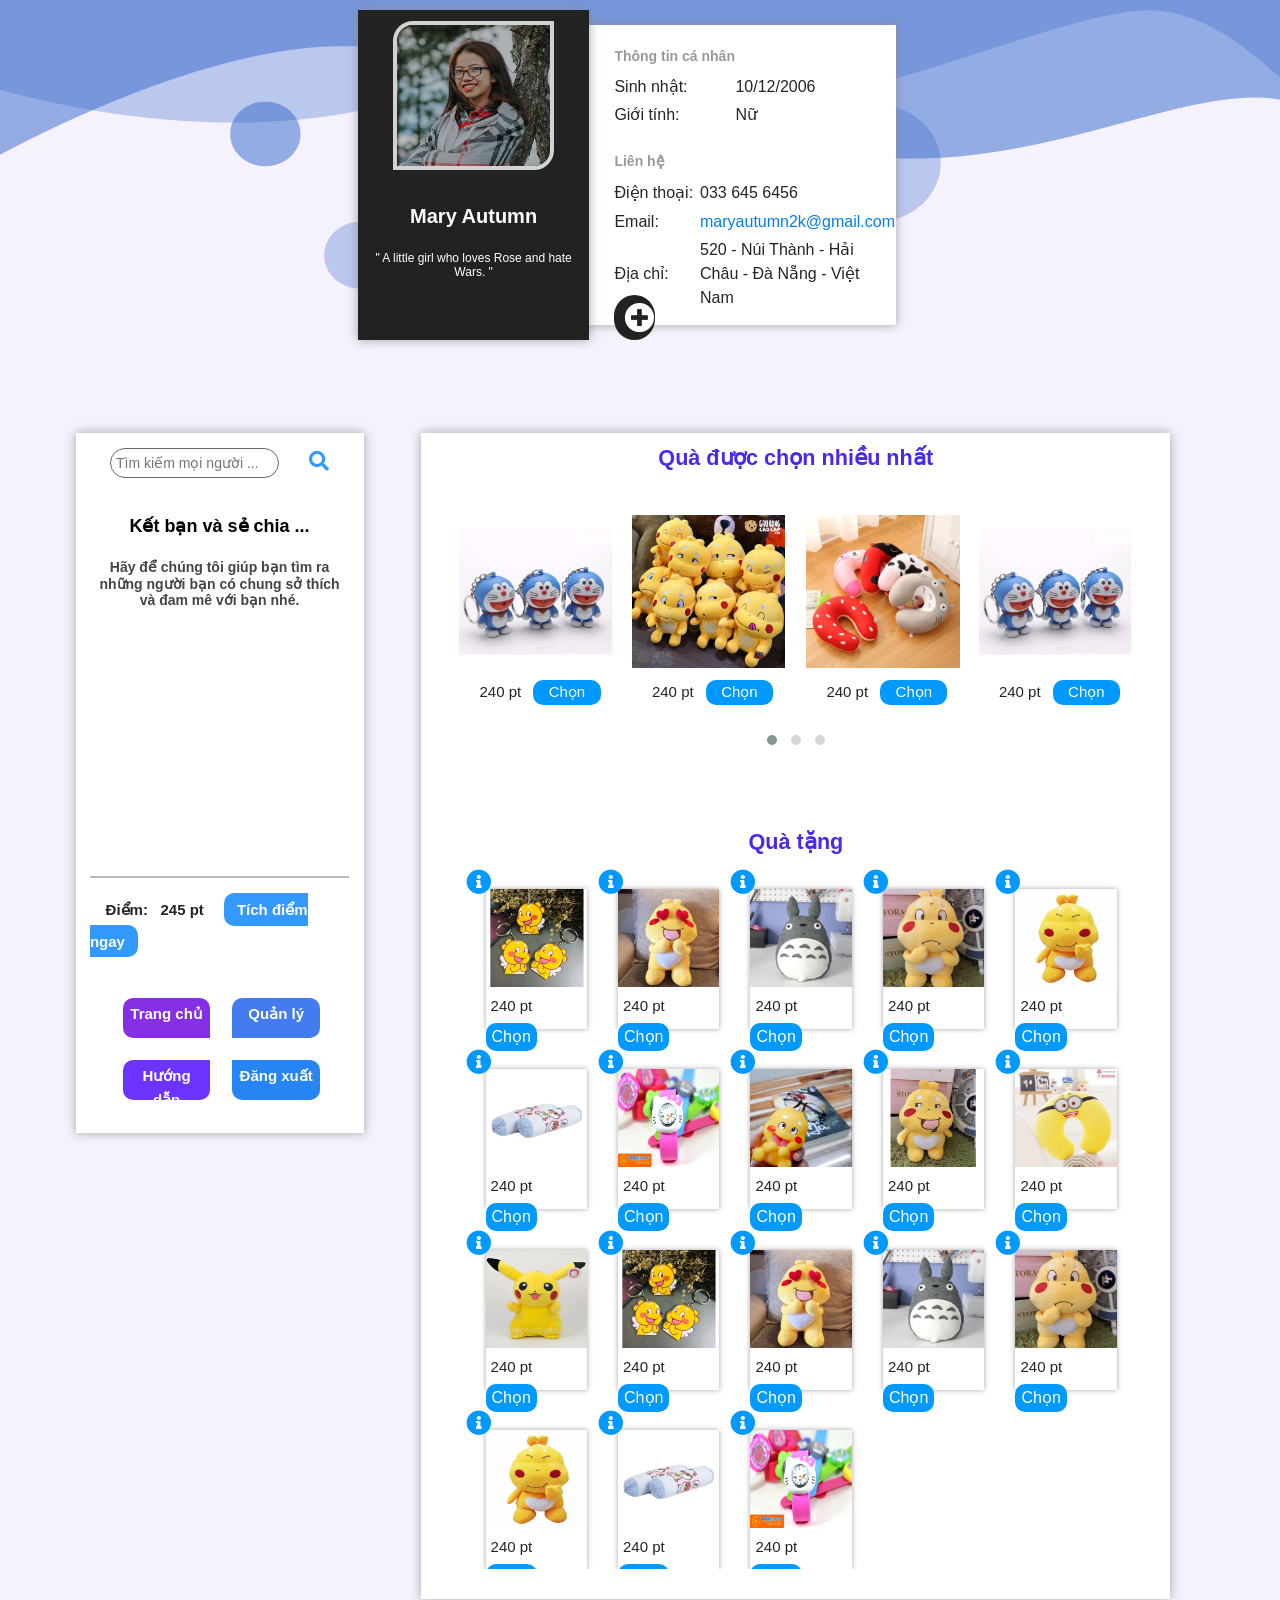
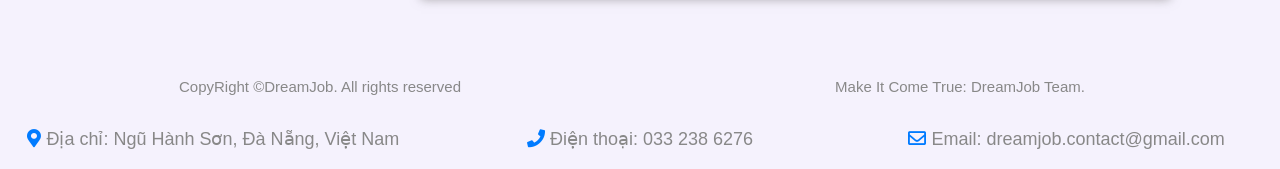
<file: website/html/profilekid.html>
<!DOCTYPE html>
<html>
<head>

	<title>Trang Cá Nhân</title>
	<meta charset="utf-8">
	<meta name="viewport" content="width=device-width, initial-scale=1.0">
	<link rel="stylesheet" type="text/css" href="../css/profilekid.css">
	<link rel="stylesheet" type="text/css" href="../css/mediaprofilekid.css">
	<link rel="stylesheet" href="https://stackpath.bootstrapcdn.com/bootstrap/4.3.1/css/bootstrap.min.css" integrity="sha384-ggOyR0iXCbMQv3Xipma34MD+dH/1fQ784/j6cY/iJTQUOhcWr7x9JvoRxT2MZw1T" crossorigin="anonymous">

	<script src="https://code.jquery.com/jquery-3.3.1.slim.min.js" integrity="sha384-q8i/X+965DzO0rT7abK41JStQIAqVgRVzpbzo5smXKp4YfRvH+8abtTE1Pi6jizo" crossorigin="anonymous"></script>
	<script src="https://cdnjs.cloudflare.com/ajax/libs/popper.js/1.14.7/umd/popper.min.js" integrity="sha384-UO2eT0CpHqdSJQ6hJty5KVphtPhzWj9WO1clHTMGa3JDZwrnQq4sF86dIHNDz0W1" crossorigin="anonymous"></script>
	<script src="https://stackpath.bootstrapcdn.com/bootstrap/4.3.1/js/bootstrap.min.js" integrity="sha384-JjSmVgyd0p3pXB1rRibZUAYoIIy6OrQ6VrjIEaFf/nJGzIxFDsf4x0xIM+B07jRM" crossorigin="anonymous"></script>

	<link rel="stylesheet" href="https://use.fontawesome.com/releases/v5.8.1/css/all.css" integrity="sha384-50oBUHEmvpQ+1lW4y57PTFmhCaXp0ML5d60M1M7uH2+nqUivzIebhndOJK28anvf" crossorigin="anonymous">

	<link rel="stylesheet" type="text/css" href="../css/owl.carousel.min.css">
	<link rel="stylesheet" type="text/css" href="../css/owl.theme.default.min.css">

	<script type="text/javascript" src="../js/profilekid.js"></script>

	<script type="text/javascript">
		function dialoggift() {
			// body...
			alert("Cảm ơn bạn đã tham gia! Chúng tôi sẽ gửi đến bạn món quà sớm nhất !");
		}
	</script>

	<style>
		/* width */
		::-webkit-scrollbar {
		  width: 5px;
		}

		/* Track */
		::-webkit-scrollbar-track {
		  background: white; 
		}
		 
		/* Handle */
		::-webkit-scrollbar-thumb {
		  background: #888; 
		}

		/* Handle on hover */
		::-webkit-scrollbar-thumb:hover {
		  background: #555; 
		}
	</style>

</head>
<body style="background-color: #f5f2fd;">

	<div id="head">
	<!--#profilehead-->
	<div id="profilehead">

		<div id="profileleft">
			<a href=""><img src="../img/team/3.jpg"></a>
			<a href=""><h1>Mary Autumn</h1></a>
			<h2>" A little girl who loves Rose and hate Wars. "</h2>
		</div>

		<div id="profileright">
			<h1>Thông tin cá nhân</h1>
				<table>
					<tr>
						<td class="label">Sinh nhật:</td>
						<td>10/12/2006</td>
					</tr>
					<tr>
						<td class="label">Giới tính:</td>
						<td>Nữ</td>
					</tr>
				</table>
			<h1>Liên hệ</h1>
				<table>
					<tr>
						<td class="label">Điện thoại:</td>
						<td>033 645 6456</td>
					</tr>
					<tr>
						<td class="label">Email:</td>
						<td><a href="">maryautumn2k@gmail.com</a></td>
					</tr>
					<tr>
						<td class="label">Địa chỉ:</td>
						<td>520 - Núi Thành - Hải Châu - Đà Nẵng - Việt Nam</td>
					</tr>
				</table>
		</div>

		<div id="icon">
			<i class="fas fa-plus-circle" style="margin-left: 10px;"></i>
			<a href=""><i class="fab fa-facebook-square"></i></a>
			<a href=""><i class="fab fa-facebook-messenger"></i></a>
			<a href=""><i class="fab fa-twitter-square"></i></a>
			<a href=""><i class="fab fa-instagram"></i></a>
		</div>

	</div><!--#profilehead-->
	</div>

	<!--.contain-90-->
	<div class="contain-90">
		
		<!--#left-->
		<div id="left">
			
			<div id="search">

				<center>
				<input type="search" name="" placeholder="Tìm kiếm mọi người ...">
				<a onclick="search_fr();" style="cursor: pointer;"><i class="fas fa-search"></i></a>
				</center>

				<div id="searchresult">
					<h1>Kết bạn và sẻ chia ...</h1>
					<h2>Hãy để chúng tôi giúp bạn tìm ra những người bạn có chung sở thích và đam mê với bạn nhé.</h2>
				</div>

			</div>

			<div id="menu">
				<label>Điểm:&#160&#160 <span id="yourpoint">245</span> pt</label>
				<a href="./index.html#game" id="point" target="_blank">Tích điểm ngay</a>
				<div id="menubar1">
					<ul>
						<li style="border-bottom-right-radius: 0; background-color: #8530e6;"><a href="./index.html" target="_blank">Trang chủ</a></li>
						<li style="border-bottom-left-radius: 0; background-color: #437cef;"><a href="">Quản lý</a></li>
						<li style="border-top-right-radius: 0; background-color: #6d33ff ;"><a href="index.html#guide" target="_blank">Hướng dẫn</a></li>
						<li style="border-top-left-radius: 0; background-color: #2684f5;"><a href="index.html">Đăng xuất</a></li>
					</ul>
				</div>
			</div>

		</div><!--#left-->

		<!--#center-->
		<div id="center">

			<div style="width: 40%;margin: auto;margin-top: 2%;">
				<h1 id="quanhieunhat">Quà được chọn nhiều nhất</h1>
			</div>

			<div class="owl-carousel owl-theme" style="width: 90%; margin: auto; margin-top: 5%;">
	    <div class="item">
	    	<div class="contentitem1">
					<div class="img">
						<img src="../img/gift/slide/1.jpg">
					</div>
					<center>
					<h1><span id="pointpay">240</span> pt</h1>
					<h2 onclick="pointpay();">Chọn</h2>
					</center>
				</div>
	    </div>
	     <div class="item">
	    	<div class="contentitem1">
					<div class="img">
						<img src="../img/gift/slide/4.jpg">
					</div>
					<center>
					<h1><span id="pointpay">240</span> pt</h1>
					<h2 onclick="pointpay();">Chọn</h2>
					</center>
				</div>
	    </div>
	     <div class="item">
	    	<div class="contentitem1">
					<div class="img">
						<img src="../img/gift/slide/5.jpg">
					</div>
					<center>
					<h1><span id="pointpay">240</span> pt</h1>
					<h2 onclick="pointpay();">Chọn</h2>
					</center>
				</div>
	    </div>
	    <div class="item">
	    	<div class="contentitem1">
					<div class="img">
						<img src="../img/gift/slide/1.jpg">
					</div>
					<center>
					<h1><span id="pointpay">240</span> pt</h1>
					<h2 onclick="pointpay();">Chọn</h2>
					</center>
				</div>
	    </div>
	     <div class="item">
	    	<div class="contentitem1">
					<div class="img">
						<img src="../img/gift/slide/4.jpg">
					</div>
					<center>
					<h1><span id="pointpay">240</span> pt</h1>
					<h2 onclick="pointpay();">Chọn</h2>
					</center>
				</div>
	    </div>
	     <div class="item">
	    	<div class="contentitem1">
					<div class="img">
						<img src="../img/gift/slide/5.jpg">
					</div>
					<center>
					<h1><span id="pointpay">240</span> pt</h1>
					<h2 onclick="pointpay();">Chọn</h2>
					</center>
				</div>
	    </div>
	    <div class="item">
	    	<div class="contentitem1">
					<div class="img">
						<img src="../img/gift/slide/1.jpg">
					</div>
					<center>
					<h1><span id="pointpay">240</span> pt</h1>
					<h2 onclick="pointpay();">Chọn</h2>
					</center>
				</div>
	    </div>
	     <div class="item">
	    	<div class="contentitem1">
					<div class="img">
						<img src="../img/gift/slide/4.jpg">
					</div>
					<center>
					<h1><span id="pointpay">240</span> pt</h1>
					<h2 onclick="pointpay();">Chọn</h2>
					</center>
				</div>
	    </div>
	     <div class="item">
	    	<div class="contentitem1">
					<div class="img">
						<img src="../img/gift/slide/5.jpg">
					</div>
					<center>
					<h1><span id="pointpay">240</span> pt</h1>
					<h2 onclick="pointpay();">Chọn</h2>
					</center>
				</div>
	    </div>
	</div>

	<div style="width: 20%;margin: auto;margin-top: 10%;">
				<h1 id="qua">Quà tặng</h1>
			</div>

			<!--#content-->
			<div id="content">
				<div class="contentitem">
					<i class="fas fa-info-circle">
						<div class="info">
							<h1>Thông tin về sản phẩm</h1>
						</div>
					</i>
					<div class="img">
						<img src="../img/gift/1.jpg">
					</div>
					<h1>240 pt</h1>
					<a href="" onclick="dialoggift();">Chọn</a>
				</div>
				<div class="contentitem">
					<i class="fas fa-info-circle">
						<div class="info">
							<h1>Thông tin về sản phẩm</h1>
						</div>
					</i>
					<div class="img">
						<img src="../img/gift/2.jpg">
					</div>
					<h1>240 pt</h1>
					<a href="" onclick="dialoggift();">Chọn</a>
				</div>
				<div class="contentitem">
					<i class="fas fa-info-circle">
						<div class="info">
							<h1>Thông tin về sản phẩm</h1>
						</div>
					</i>
					<div class="img">
						<img src="../img/gift/3.jpg">
					</div>
					<h1>240 pt</h1>
					<a href="" onclick="dialoggift();">Chọn</a>
				</div>
				<div class="contentitem">
					<i class="fas fa-info-circle">
						<div class="info">
							<h1>Thông tin về sản phẩm</h1>
						</div>
					</i>
					<div class="img">
						<img src="../img/gift/4.jpg">
					</div>
					<h1>240 pt</h1>
					<a href="" onclick="dialoggift();">Chọn</a>
				</div>
				<div class="contentitem">
					<i class="fas fa-info-circle">
						<div class="info">
							<h1>Thông tin về sản phẩm</h1>
						</div>
					</i>
					<div class="img">
						<img src="../img/gift/5.jpg">
					</div>
					<h1>240 pt</h1>
					<a href="" onclick="dialoggift();">Chọn</a>
				</div>
				<div class="contentitem">
					<i class="fas fa-info-circle">
						<div class="info">
							<h1>Thông tin về sản phẩm</h1>
						</div>
					</i>
					<div class="img">
						<img src="../img/gift/6.jpg">
					</div>
					<h1>240 pt</h1>
					<a href="" onclick="dialoggift();">Chọn</a>
				</div>
				<div class="contentitem">
					<i class="fas fa-info-circle">
						<div class="info">
							<h1>Thông tin về sản phẩm</h1>
						</div>
					</i>
					<div class="img">
						<img src="../img/gift/7.jpg">
					</div>
					<h1>240 pt</h1>
					<a href="" onclick="dialoggift();">Chọn</a>
				</div>
				<div class="contentitem">
					<i class="fas fa-info-circle">
						<div class="info">
							<h1>Thông tin về sản phẩm</h1>
						</div>
					</i>
					<div class="img">
						<img src="../img/gift/8.jpg">
					</div>
					<h1>240 pt</h1>
					<a href="" onclick="dialoggift();">Chọn</a>
				</div>
				<div class="contentitem">
					<i class="fas fa-info-circle">
						<div class="info">
							<h1>Thông tin về sản phẩm</h1>
						</div>
					</i>
					<div class="img">
						<img src="../img/gift/9.jpeg">
					</div>
					<h1>240 pt</h1>
					<a href="" onclick="dialoggift();">Chọn</a>
				</div>
				<div class="contentitem">
					<i class="fas fa-info-circle">
						<div class="info">
							<h1>Thông tin về sản phẩm</h1>
						</div>
					</i>
					<div class="img">
						<img src="../img/gift/10.jpg">
					</div>
					<h1>240 pt</h1>
					<a href="" onclick="dialoggift();">Chọn</a>
				</div>
				<div class="contentitem">
					<i class="fas fa-info-circle">
						<div class="info">
							<h1>Thông tin về sản phẩm</h1>
						</div>
					</i>
					<div class="img">
						<img src="../img/gift/11.jpg">
					</div>
					<h1>240 pt</h1>
					<a href="" onclick="dialoggift();">Chọn</a>
				</div>
				<div class="contentitem">
					<i class="fas fa-info-circle">
						<div class="info">
							<h1>Thông tin về sản phẩm</h1>
						</div>
					</i>
					<div class="img">
						<img src="../img/gift/1.jpg">
					</div>
					<h1>240 pt</h1>
					<a href="" onclick="dialoggift();">Chọn</a>
				</div>
				<div class="contentitem">
					<i class="fas fa-info-circle">
						<div class="info">
							<h1>Thông tin về sản phẩm</h1>
						</div>
					</i>
					<div class="img">
						<img src="../img/gift/2.jpg">
					</div>
					<h1>240 pt</h1>
					<a href="" onclick="dialoggift();">Chọn</a>
				</div>
				<div class="contentitem">
					<i class="fas fa-info-circle">
						<div class="info">
							<h1>Thông tin về sản phẩm</h1>
						</div>
					</i>
					<div class="img">
						<img src="../img/gift/3.jpg">
					</div>
					<h1>240 pt</h1>
					<a href="" onclick="dialoggift();">Chọn</a>
				</div>
				<div class="contentitem">
					<i class="fas fa-info-circle">
						<div class="info">
							<h1>Thông tin về sản phẩm</h1>
						</div>
					</i>
					<div class="img">
						<img src="../img/gift/4.jpg">
					</div>
					<h1>240 pt</h1>
					<a href="" onclick="dialoggift();">Chọn</a>
				</div>
				<div class="contentitem">
					<i class="fas fa-info-circle">
						<div class="info">
							<h1>Thông tin về sản phẩm</h1>
						</div>
					</i>
					<div class="img">
						<img src="../img/gift/5.jpg">
					</div>
					<h1>240 pt</h1>
					<a href="" onclick="dialoggift();">Chọn</a>
				</div>
				<div class="contentitem">
					<i class="fas fa-info-circle">
						<div class="info">
							<h1>Thông tin về sản phẩm</h1>
						</div>
					</i>
					<div class="img">
						<img src="../img/gift/6.jpg">
					</div>
					<h1>240 pt</h1>
					<a href="" onclick="dialoggift();">Chọn</a>
				</div>
				<div class="contentitem">
					<i class="fas fa-info-circle">
						<div class="info">
							<h1>Thông tin về sản phẩm</h1>
						</div>
					</i>
					<div class="img">
						<img src="../img/gift/7.jpg">
					</div>
					<h1>240 pt</h1>
					<a href="" onclick="dialoggift();">Chọn</a>
				</div>

			</div><!--#content-->
			
		</div><!--#center-->

	</div><!--.contain-90-->

	<div id="under">
		<div class="div-50">
			<p>CopyRight ©DreamJob. All rights reserved</p>
		</div>
		<div class="div-50">
			<p>Make It Come True: DreamJob Team.</p>
		</div>
		<div class="div-100">
			<p><a href=""><i class="fas fa-map-marker-alt"></i></a> Địa chỉ: Ngũ Hành Sơn, Đà Nẵng, Việt Nam</p>
			<p><a href=""><i class="fas fa-phone"></i></a> Điện thoại: 033 238 6276</p>
			<p><a href=""><i class="far fa-envelope"></i></a> Email: dreamjob.contact@gmail.com</p>
		</div>
	</div>


<script type="text/javascript" src="../js/jquery.min.js"></script>
<script type="text/javascript" src="../js/owl.carousel.min.js"></script>
<script type="text/javascript">
	$('.owl-carousel').owlCarousel({
    loop:true,
    margin:20,
    nav: false,
    autoplay: true,
    responsive:{
        0:{
            items:1
        },
        600:{
            items:3
        },
        1000:{
            items:4
        }
    }
})
</script>
</body>
</html>
</file>
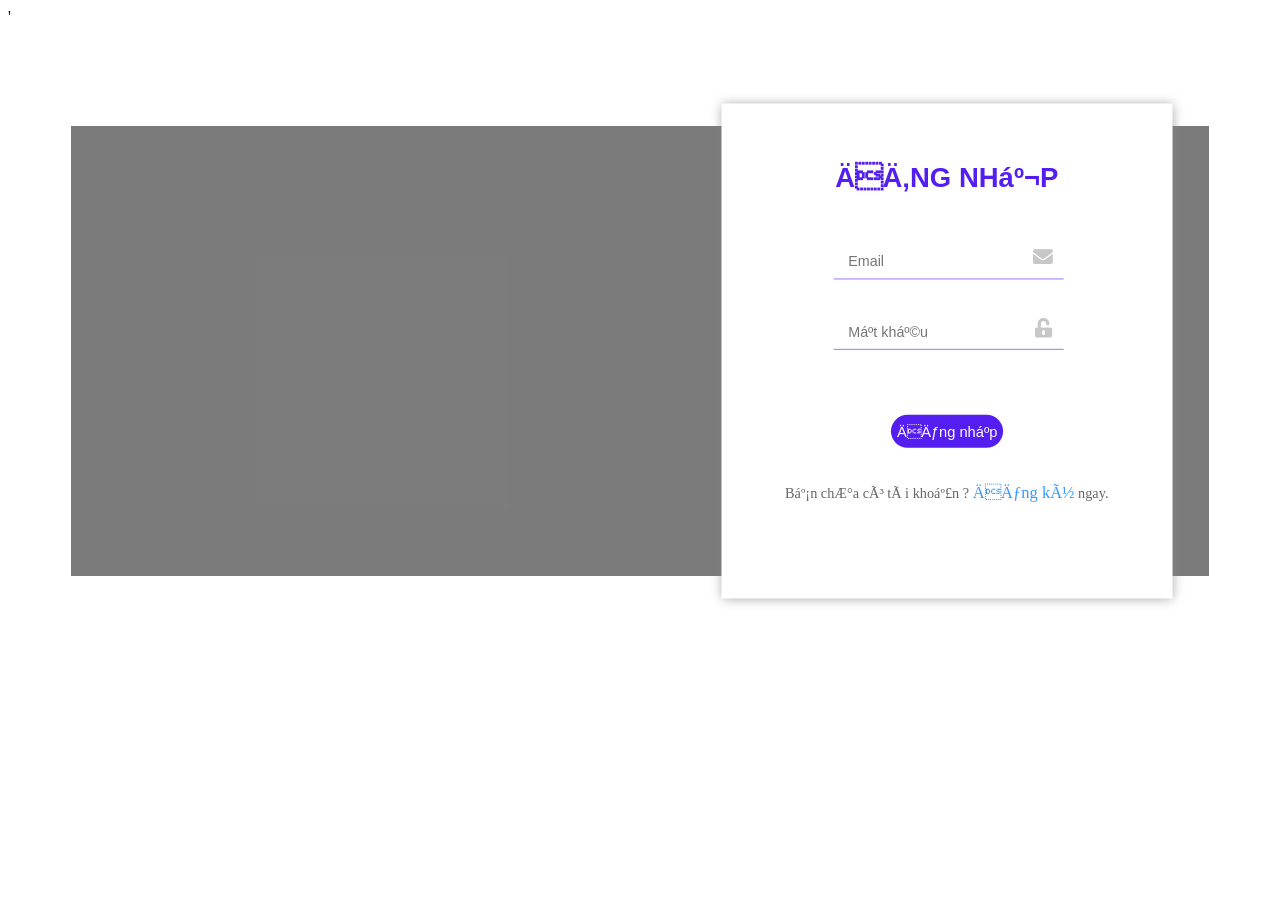
<file: website/html/test01.html>
<!DOCTYPE html>
<html>
<head>

	<title>Test Sign In</title>'
	<link rel="stylesheet" type="text/css" href="../css/test01.css">
	<link rel="stylesheet" href="https://use.fontawesome.com/releases/v5.7.0/css/all.css" integrity="sha384-lZN37f5QGtY3VHgisS14W3ExzMWZxybE1SJSEsQp9S+oqd12jhcu+A56Ebc1zFSJ" crossorigin="anonymous">
	

</head>
<body>
	<div id="contain-signin">
		<div id="signin">
			<form id="formsignin">
				<h1>ĐĂNG NHẬP</h1>
				<div class="inputsignin">
				<input type="email" name="" placeholder="&#160&#160 Email" id="email" class="input">
				<i class="fas fa-envelope"></i>
				</div>
				<div class="inputsignin">
				<input type="password" name="" placeholder="&#160&#160 Mật khẩu" id="passwordsignin" class="input">
				<i class="fas fa-unlock-alt"></i>
				</div>
				<input type="button" name="" value="Đăng nhập">
				<p>Bạn chưa có tài khoản ? <span onclick="hide();">Đăng ký</span> ngay.</p>
			</form>
			<form id="formsignup">
				<h1>ĐĂNG KÝ</h1>
				<div class="inputsignin">
				<input type="email" name="" placeholder="&#160&#160 Họ và tên" id="name" class="input">
				<i class="fas fa-user"></i>
				</div>
				<div class="inputsignin">
				<input type="email" name="" placeholder="&#160&#160 Email" id="email" class="input">
				<i class="fas fa-envelope"></i>
				</div>
				<div class="inputsignin">
				<input type="password" name="" placeholder="&#160&#160 Mật khẩu" id="passwordsignin" class="input">
				<i class="fas fa-lock"></i>
				</div>
				<div class="inputsignin">
				<input type="password" name="" placeholder="&#160&#160 Xác nhận mật khẩu" id="passwordsignin" class="input">
				<i class="fas fa-unlock-alt"></i>
				</div>
				<div class="inputsignin" style="display: flex; justify-content: space-around;">
					<select>
						<option selected>Nam</option>
						<option>Nữ</option>
					</select>
					<select>
						<option>Trẻ em</option>
						<option>Phụ huynh</option>
						<option>Giáo viên</option>
					</select>
				</div>
				<div class="inputsignin">
						<input type="button" name="" value="Đăng ký" id="btnsignup">
				</div>
				<div class="inputsignin" style="margin-top: 4%;">
					<p id="returnsignin">Bạn đã có tài khoản ? Quay lại <span onclick="show();">Đăng nhập</span></p>
				</div>
			</form>
			
		</div>
	</div>
	


<script type="text/javascript" src="../js/test01.js"></script>
</body>
</html>
</file>
<file: website/css/index.css>
body {
	background-color: #dfe0ff80;
}
#backtop {
	position: fixed;
	bottom: 50px;
	right: 50px;
	width: 50px;
	height: 50px;
	z-index: 999;
	/*background-color: red;*/
}
#backtop i {
	font-size: 30px;
	color: #3833ff;
	padding: 10px;
	border: 5px double #3833ff;
	border-radius: 30px;
	transform: scale(0.6);
	opacity: 0.5;
	-moz-opacity: 0.5;
	-webkit-opacity: 0.5;
	transition: all 0.3s;
}
#backtop i:hover {
	transform: scale(0.7);
	opacity: 0.7;
	-moz-opacity: 0.7;
	-webkit-opacity: 0.7;
	cursor: pointer;
}
#backtop p {
	width: 200%;
	height: auto;
	display: block;
	margin: auto;
	text-align: center;
	font-size: 13px;
	margin: 0;
	color: #3399FF;
	opacity: 0;
	-moz-opacity: 0;
	-webkit-opacity: 0;
	transition: all 0.2s;
	/*background-color: red;*/
}
.contain-80 {
	width: 90%;
	margin: auto;
}
#headstart {
	width: 80%;
	height: 620px;
	margin: auto;
	margin-top: 5%;
	position: relative;
	background-image: url(../img/head/1Artboard-1.png);
	background-repeat: no-repeat;
	background-size: 100% 100%;
	background-color: white;
	-webkit-box-shadow: 0px 0px 10px 0px rgba(138,133,138,0.75);
	-moz-box-shadow: 0px 0px 10px 0px rgba(138,133,138,0.75);
	box-shadow: 0px 0px 10px 0px rgba(138,133,138,0.75);
}
#menubar {
	width: 90%;
	height: 12%;
	position: absolute;
	top: 2%;
	left: 5%;
	/*background-color: red;*/
}
#menubar #logo {
	width: 200px;
	height: 100%;
	/*background-color: blue;*/
	float: left;
	position: relative;
	/*border: 1px double #9933FF;*/
}
#menubar #logo h1 {
	font-family: Arial, Helvetica, sans-serif;
	font-size: 30px;
	font-weight: bold;
	width: 200px;
	display: block;
	/*margin-left: 8%;*/
	margin-top: 5%;
	color: white;
	background-color: #6633CC;
	padding: 5px 0px;
	border-radius: 20px;
	text-align: center;
}
#menubar #logo h2{
	font-family: Arial, Helvetica, sans-serif;
	font-size: 21px;
	width: 0px;
	height: 23px;
	font-weight: bold;
	display:block;
	color: #9933FF;
	animation: textaff 3s infinite;
	animation-direction: alternate;
	overflow: hidden;
	text-align: left;
	word-break: break-all;
	margin-left: 12%;
	border-right: 2px solid #9933FF;
	margin-top: 5%;
}
#logo a {
	text-decoration: none;
}
#menubar #menu {
	width: 40%;
	height: 100%;
	/*background-color: green;*/
	float: right;
	position: relative;
}
#menu ul {
	/*margin-top: 5%;*/
	/*float: left;*/
	/*position: absolute;
	top: 5%;*/
/*	background-color: blue;*/
}
#menu ul li {
	display: inline;
	list-style: none;
	/*padding: 2%;*/
	margin-left: 6%;
	/*background-color: red;*/
}
#menu ul li a {
	text-decoration: none;
	font-size: 17px;
	color: #6400ff;
}
#iconmenu {
	position: absolute;
	top: 0;
	right: -10px;
	display: none;
	/*border: 2px solid #0099FF;*/
}
#iconmenu i {
	font-size: 20px;
	color: #0099FF;
	padding: 5px;
}
#menures {
	width: 150px;
	height: auto;
	/*background-color: red;*/
	position: absolute;
	border-radius: 20px;
	top: 0;
	right: 35px;
	transition: all 0.4s;
	opacity: 0;
	-moz-opacity: 0;
	-webkit-opacity: 0;
	z-index: 999;
	background-color: white;
	-webkit-box-shadow: 0px 0px 10px 0px rgba(138,133,138,0.75);
	-moz-box-shadow: 0px 0px 10px 0px rgba(138,133,138,0.75);
	box-shadow: 0px 0px 10px 0px rgba(138,133,138,0.75);
}
#menures a {
	width: 100%;
	display: block;
	text-align: center;
	padding: 5px 0;
	margin: 5px 0px;
	text-decoration: none;
	color: #0099FF;
	font-weight: bold;
}
#headbody {
	width: 100%;
	height: 70%;
	position: relative;
	/*background-color: red;*/
	position: absolute;
	bottom: 3%;
}
#headbody #hbtitle {
	width: 60%;
	height: 25%;
	display: block;
	/*float: left;*/
	margin-left: 5%;
	margin-top: 5%;
	/*background-color: red;*/
	position: relative;
}
#headbody #hbtitle h1 {
	font-family: Arial, Helvetica, sans-serif;
	font-size: 28px;
	font-weight: bold;
	display: inline-block;
	/*margin-left: 8%;*/
	/*margin-top: 5%;*/
	color: #5a32f5;
}
#headbody #hbcontent {
	width: 40%;
	height: 25%;
	display: block;
	/*float: left;*/
	margin-left: 7%;
	margin-top: 1%;
	/*background-color: blue;*/
	position: relative;
}
#headbody #hbcontent p {
	color: #6763f5;
	font-family: Arial, Helvetica, sans-serif;
	font-size: 17px;
	font-weight: bold;
	display: inline-block;
	text-align: justify;
	/*margin-left: 8%;*/
	/*margin-top: 5%;*/
}
#headbody #hblestgo {
	width: 300px;
	height: 100px;
	display: block;
	/*float: left;*/
	margin-left: 10%;
	margin-top: 3%;
	/*background-color: green;*/
	position: relative;
	transition: all 0.3s;
}
#hblestgo a {
	border-radius: 20px;
	width: 300px;
	padding: 20px 50px;
	text-align: center;
	background-color: #5d30ef;
	border :none;
	color: white;
	font-weight: bold;
	font-size: 25px;
	transition: all 0.3s;
	text-decoration: none;
}
#hblestgo:hover {
	transform: scale(1.05);
}
#hblestgo a:hover {
	background-color: #9933ff;
}
#slide {
	width: 80%;
	height: 450px;
	margin: auto;
	background-color: red;
	margin-top: 7%;
	display: flex;
	justify-content: space-around;
	background-color: white;
	-webkit-box-shadow: 0px 0px 10px 0px rgba(138,133,138,0.75);
	-moz-box-shadow: 0px 0px 10px 0px rgba(138,133,138,0.75);
	box-shadow: 0px 0px 10px 0px rgba(138,133,138,0.75);
}
.slideitem {
	width: 100%;
	height: auto;
	/*background-color: blue;*/
	transform: scale(0.7);
	transition: ease-in-out all 0.4s;
}
.slideitem:hover {	
	transform: scale(0.8);
	background-color: white;
	cursor: pointer;
	/*-webkit-box-shadow: 0px 0px 10px 0px rgba(138,133,138,0.75);
	-moz-box-shadow: 0px 0px 10px 0px rgba(138,133,138,0.75);
	box-shadow: 0px 0px 10px 0px rgba(138,133,138,0.75);*/
}
.slideitem img {
	width: 70%;
	height: 70%;
	margin: auto;
	/*background-color: green;*/
	display: block;
	size: 100% 100%;
	margin-top: 0%;
}
.slideitem h1 {
	text-align: center;
	margin-top: 1%;
}
.slideitem h1 a {
	font-size: 35px;
	font-weight: bold;
	text-decoration: none;
	color: #4c12f5;
}
.slideitem h2 {
	width: 80%;
	margin: auto;
	text-align: center;
	margin-top: 6%;
	font-size: 23px;
	/*font-weight: bold;*/
	color: #5433ff;
	margin-bottom: 5%;
}
#headgame {
	width: 70%;
	height: 100px;
	/*background-color: green;*/
	margin: auto;
	margin-top: 20px;
	margin-bottom: 20px;
	position: relative;
	transition: all 0.3s;
	/*border-radius: 40px;*/
	z-index: 999;
	border-top-right-radius: 20px;
	border-top-left-radius: 20px;
	/*background-color: rgb(255, 255, 255);*/
	/*-webkit-box-shadow: 0px 0px 10px 0px rgba(138,133,138,0.75);
	-moz-box-shadow: 0px 0px 10px 0px rgba(138,133,138,0.75);
	box-shadow: 0px 0px 10px 0px rgba(138,133,138,0.75);*/
}
#icongame {
	width: 150px;
	height: 130px;
	background-image: url(../img/head/headgame-01.png);
	background-size: 100% 100%;
	background-repeat: no-repeat;
	/*float: left;*/
	/*background-color: red;*/
	position: absolute;
	left: 150px;
	bottom: 5px;
	/*margin-left: 5%;*/
}
#textgame {
	width: 60%;
	height: 100%;
	/*background-color: blue;*/
	position: absolute;
	left: 250px;
}
#textgame h1 {
	color: #4c12f5;
	font-family(stack): Arial, Helvetica, sans-serif;
	font-size: 40px;
	/*font-weight: bold;*/
	display: inline-block;
	margin-top: 10px;
	margin-left: 12%;
}
#textgame h2 {
	color: #5433ff;
	font-family(stack): Arial, Helvetica, sans-serif;
	font-size: 15px;
	/*font-weight: bold;*/
	display: inline-block;
	/*margin-top: 8%;*/
	margin-left: 15%;
}
#menugame {
	width: 80%;
	height: auto;
	margin: auto;
	/*background-color: green;*/
	border: 2px solid #5f39fd;
}
#search {
	width: 90%;
	height: 60px;
	margin: auto;
	/*background-color: pink;*/
	display: flex;
	justify-content: center;
}
#seach-div01 {
	width: 400px;
	height: auto;
	margin-top: 1%;
	margin-right: 7%;
}
#searchbar {
	width: 300px;
	height: 30px;
	text-align: center;
	font-size: 15px;
	border: 1px solid #0099FF;
	border-radius: 20px;
	outline: none;
}
#searchbutton {
	width: 50px;
	height: 30px;
	border-radius: 20px;
	color: white;
	font-weight: bold;
	background-color: #0099FF;
	border: none;
}
#seach-div02 {
	width: 300px;
	height: 30px;
	margin-top: 1%;
	margin-right: 3%;
}
#seach-div02 h1 {
	display: inline-block;
	font-size: 15px;
	color: #0099FF;
	margin: 0 5px;
	padding: 2px 5px;
	border: 2px solid #0099FF;
	cursor: pointer;
}
#catos {
	width: 90%;
	height: 40px;
	/*background-color: pink;*/
	margin: auto;
	display: flex;
	justify-content: space-around;
	margin-top: 10px;
}
.catos-item {
	width: 15%;
	height: 35px;
	cursor: pointer;
	/*background-color: red;*/
}
.catos-item > img {
	width: 45px;
	height: 100%;
}
.catos-item > h1 {
	font-size: 15px;
	color: #0099FF;
	display: inline-block;
}
#game {
	width: 90%;
	height: auto;
	margin: auto;
	position: relative;
	background-color: white;
	margin-top: 100px;
	border-radius: 20px;
	-webkit-box-shadow: 0px 0px 10px 0px rgba(138,133,138,0.75);
	-moz-box-shadow: 0px 0px 10px 0px rgba(138,133,138,0.75);
	box-shadow: 0px 0px 10px 0px rgba(138,133,138,0.75);
}
#icongameitem {
	width: 100%;
	height: 15%;
	position: absolute;
	bottom: 5%;
	/*background-color: red;*/
}
#icongameitem ul {
	/*text-align: center;*/
}
#icongameitem ul li {
	display: inline-block;
	list-style: none;
	text-align: center;
	margin-left: 5%;
}
#icongameitem ul li a {
	font-size: 25px;
}
#gameitems {
	width: 90%;
	height: 700px;
	margin: auto;
	display: block;
	/*background-color: red;*/
	margin-top: 20px;
	margin-bottom: 20px;
	border-right: none;
}
#gameitems-inner {
	width: 90%;
	height: 95%;
	margin: auto;
	margin-top: 10px;
	overflow: auto;
	/*background-color: green;*/
}
.gameitem {
	width: 12%;
	height: 30%;
	margin: 10px 7px;
	/*background-color: pink;*/
	display: inline-block;
	position: relative;
	transition: all 0.3s;
}
.gameitem img {
	width: 100%;
	height: 60%;
	margin: auto;
	display: block;
}
.gamename {
	width: 90%;
	height: 15%;
	/*background-color: red;*/
	margin: auto;
	display: block;
	margin-top: 5px;
}
.gamename > a {
	width: 10%;
	height: 100%;
	text-decoration: none;
	transition: all 0.3s;
}
.gamename > a h1 {
	font-size: 15px;
	color: black;
	font-family: Arial, Helvetica, sans-serif;
	text-align: center;
	font-weight: bold;
}
.gamename > a:hover {
	text-decoration: none;
	color: #222222;
}
.gamename > a h1:hover {
	color: #6699FF;
}
.gamecount {
	width: 100%;
	height: 15%;
	margin-top: 5px;
	display: flex;
	justify-content: space-around;
	/*background-color: blue;*/
}
.gamecount > i {
	width: 100%;
	height: 100%;
	text-align: center;
	margin-top: 15px;
	font-size: 15px;
	color: #555555;
}
#gametop {
	width: 80%;
	height: 360px;
	display: block;
	margin: auto;
	/*background-color: blue;*/
	overflow: auto;
	transform: scale(0.8);
	transition: all 0.4s;
	background-color: white;
	border: 13px double #5f39fd;
	position: relative;
	/*-webkit-box-shadow: 0px 0px 10px 0px rgba(138,133,138,0.75);
	-moz-box-shadow: 0px 0px 10px 0px rgba(138,133,138,0.75);
	box-shadow: 0px 0px 10px 0px rgba(138,133,138,0.75);*/
}
#slidegametop {
	width: 95%; 
	margin: auto; 
	margin-top: 20px;
	height: 220px;
	/*background-color: red;*/
}
.gametopname {
	width: 90%;
	height: 60px;
	margin: auto;
	margin-top: 10px;
	/*background-color: blue;*/
	display: block;
}
.item img{
	width: 100%;
	height: 100px;
	display: block;
}
.gametopcount {
	width: 90%;
	height: 20px;
	margin: auto;
	margin-top: 1px;
	/*background-color: blue;*/
	display: block;
	display: flex;
	justify-content: space-around;
}
.gametopname > h1 {
	font-size: 15px;
	width: 100%;
	text-align: center;
	color: black;
	cursor: pointer;
}
.gametopname > h1 a {
	color: #0099CC;
	text-decoration: none;
}
.gametopcount i {
	font-size: 13px;
}
#gametoptitle {
	width: 50%;
	height: 50px;
	margin: auto;
	/*background-color: red;*/
	margin-top: 5px;
	position: relative;
}
#gametoptitle i {
	color: #FFFF00;
	font-size: 40px;
	display: inline-block;
/*	float: left;
	margin-top: 3%;*/
	position: absolute;
}
#gametoptitle h1 {
	color: #4830fd;
	font-family(stack): Arial, Helvetica, sans-serif;
	font-size: 30px;
	/*font-weight: bold;*/
	display: inline-block;
	font-weight: bold;
	margin-top: 10px;
	text-align: center;
	width: 100%;
	/*background-color: blue;*/
}
.contain-80-gametop {
	width: 90%;
	height: 400px;
	margin: auto;
	/*background-color: red;*/
}
.gametopitem {
	width: 100%;
	height: 22%;
	margin: 50px 0px;
	/*background-color: green;*/
}
#gametop01 {
	width: 100%;
	height: auto;
	margin: auto;
	display: block;
	/*background-color: blue;*/
	transform: scale(0.8);
	display: none;
	transition: all 0.4s;
	background-color: white;
	position: relative;
	margin-top: 20px;
	border-radius: 20px;
	-webkit-box-shadow: 0px 0px 10px 0px rgba(138,133,138,0.75);
	-moz-box-shadow: 0px 0px 10px 0px rgba(138,133,138,0.75);
	box-shadow: 0px 0px 10px 0px rgba(138,133,138,0.75);
}
#gametop01 #title {
	width: 500px;
	height: 100px;
	margin: auto;
	/*background-color: red;*/
	margin-top: 10px;
}
#gametop01 #title h1 {
	text-align: center;
	font-size: 40px;
	font-weight: bold;
	color: #0066FF;
	padding: 20px 0px;
}
#gametop01 #list {
	width: 90%;
	height: 220px;
	margin: auto;
	margin-top: 30px;
	margin-bottom: 40px;
	/*background-color: blue;*/
	display: flex;
	flex-direction: column;
	/*justify-content: space-around;*/
}
#list .listitem {
	width: 22%;
	height: 100%;
	display: inline-block;
	/*background-color: green;*/
}
.listitem img {
	width: 70%;
	height: 70%;
	display: block;
	margin: auto;
	border-radius: 15px;
}
.listitem h1 {
	display: block;
	width: 100%;
	text-align: center;
	font-size: 20px;
	margin-top: 10px;
	padding: 10px 0px;
}
.listitem h1 a {
	color: #4C12F5;
	text-decoration: none;
}
#guide {
	width: 100%;
	height: auto;
	background-color: red;
	position: relative;
	margin-top: 4%;
	border-radius: 20px;
	background-color: white;
	-webkit-box-shadow: 0px 0px 10px 0px rgba(138,133,138,0.75);
	-moz-box-shadow: 0px 0px 10px 0px rgba(138,133,138,0.75);
	box-shadow: 0px 0px 10px 0px rgba(138,133,138,0.75);
}
#menuguide {
	width: 85%;
	height: 70px;
	display: flex;
	justify-content: space-around;
	/*background-color: red;*/
	position: relative;
	margin: auto;
	padding: 10px 0px;
}
.menuguide-select {
	width: 30%;
	height: 100%;
	margin-top: 2%;
	display: flex;
	justify-content: center;
	/*background-color: blue;*/
}
.menuguide-select > a {
	display: inline-block;
	/*padding: 0% 2%;*/
	font-size: 40px;
	font-weight: bold;
	color: #0099FF;
	height: 50%;
	text-decoration: underline;
	/*background-color: #0099FF;*/
	/*border-radius: 30px;*/
}
.menuguide-select > a:hover {
	color: #0099FF;
}
.menuguide-select > h1 {
	display: inline-block;
	color: #24A7FF;
	font-size: 30px;
	margin-left: 20px;
	cursor: pointer;
	font-family(stack): Arial, Helvetica, sans-serif;
}
#contentguide {
	width: 100%;
	height: auto;
	display: block;
	/*float: right;*/
	/*position: relative;*/
	margin-top: 3%;
	margin-bottom: 30px;
	/*background-color: blue;*/
	display: flex;
	justify-content: center;
}
#contentguide p {
	width: 100%;
	height: auto;
	margin: 0;
}
#contentguide #navguide {
	width: 10%;
	height: auto;
	/*background-color: green;*/
	display: inline;
}
#navguide h1 {
	font-size: 15px;
	color: white;
	padding: 10px 0px;
	font-weight: bold;
	background-color: #3399FF;
	/*border: 1px solid #666666;*/
	border-top-left-radius: 20px;
	border-bottom-left-radius: 20px;
	text-align: center;
	margin-bottom: 2px;
	cursor: pointer;
	transition: all 0.3s;
}
#contentguide #content {
	width: 70%;
	height: 550px;
	background-color: white;
	display: inline;
	margin-bottom: 30px;
	overflow: auto;
	border: 3px solid #3399FF;
	transition: all 0.4s;
	text-align: justify;
	border-radius: 20px;
	border-top-left-radius: 0;
}
#contentguide input {
	width: 50px;
	height: 50px;
}
#content p {
	padding: 20px;
	margin: 0;
}
#content h1 {
	display: block;
	width: 100%;
	height: auto;
	margin-top: 10px;
	font-size: 20px;
	text-align: center;
}
#contact {
	width: 100%;
	height: 650px;
	margin-top: 4%;
	position: relative;
	border-radius: 20px;
	/*background-color: red;*/
	position: relative;
	background-color: white;
	-webkit-box-shadow: 0px 0px 10px 0px rgba(138,133,138,0.75);
	-moz-box-shadow: 0px 0px 10px 0px rgba(138,133,138,0.75);
	box-shadow: 0px 0px 10px 0px rgba(138,133,138,0.75);
}
#contactdiv {
	width: 50%;
	height: 100%;
	/*background-color: black;*/
	float: left;
	margin-left: 2%;
}
#contactform {
	width: 80%;
	height: 90%;
	margin-left: 25%;
	margin-top: 1%;
	/*background-color: rgb(0,0,0,0.8);*/
	position: relative;
}
#contact h1 {
	width: 70%;
	margin: auto;
	font-family(stack): Arial, Helvetica, sans-serif;
	font-size: 35px;
	font-weight: bold;
	color: #0099FF;
	text-align: center;
	padding: 3% 1%;
	/*border-bottom: 2px solid #FF9933;*/
	/*background-color: red;*/
	/*margin-top: 4%;*/
}
#contactform .label {
	margin-left: 15%;
	margin-top: 7%;
	display: block;
	font-family(stack): Arial, Helvetica, sans-serif;
	font-size: 17px;
	color: #3366FF;
	margin-bottom: 0;
}
#contactform .input {
	margin-left: 18%;
	width: 60%;
	border: none;
	border-bottom: 1px solid #3399FF;
	outline: none;
	transition: all 0.3s;
}
#contactform .input:focus {
	border-bottom: 1px solid #00FFFF;
	transform: scale(1.2);
}
.textarea {
	width: 60%;
	height: 15%;
	margin-left: 18%;
	border: 1px solid #3399FF;
	outline: none;
	margin-top: 2%;
	resize: both;
	display: block;
	font-size: 15px;
	z-index: 99;
	transition: all 0.2s;
}
.textarea:focus {
	border: 1px solid #00FFFF;
	transform: scale(1.2);
}
#contactform input[type="submit"] {
	margin-left: 35%;
	margin-top: 5%;
	width: 20%;
	background-color: #3399FF;
	border: none;
	border-radius: 20px;
	padding: 1% 2%;
	font-weight: bold;
	color: #FFFFFF;
	z-index: -1;
	transition: all 0.3s;
}
#contactform input[type="submit"]:hover {
	transform: scale(1.2);
}
#contactdeco {
	width: 40%;
	height: 500px;
	/*background-color: red;*/
	float: left;
}
#contactdeco ul {
	width: 100%;
	margin: auto;
	display: flex;
	justify-content: space-around;
	/*background-color: red;*/
	text-align: center;
}
#contactdeco li {
	display: inline-block;
	list-style: none;
	width: 15%;
	height: 80%;
	font-size: 30px;
	transition: all 0.3s;
}
#contactdeco li:hover {
	transform: scale(1.3);
}
#contactdeco li a {
	color: #BBBBBB;
	transition: all 0.3s;
}
#contactdeco li a:hover {
	color: #3399FF;
}
#contacticon {
	width: 100%;
	height: 80%;
	margin-top: 0%;
	/*background-color: green;*/
}
#contacticons {
	width: 100%;
	height: 20%;
	margin-top: 5%;
	/*background-color: green;*/
}
#footer {
	width: 100%;
	height: 300px;
	margin-top: 5%;
	position: relative;
	background: rgba(51,153,255,1);
	background: -moz-linear-gradient(left, rgba(51,153,255,1) 0%, rgba(38,139,227,1) 29%, rgba(21,122,191,1) 67%, rgba(6,106,159,1) 100%);
	background: -webkit-gradient(left top, right top, color-stop(0%, rgba(51,153,255,1)), color-stop(29%, rgba(38,139,227,1)), color-stop(67%, rgba(21,122,191,1)), color-stop(100%, rgba(6,106,159,1)));
	background: -webkit-linear-gradient(left, rgba(51,153,255,1) 0%, rgba(38,139,227,1) 29%, rgba(21,122,191,1) 67%, rgba(6,106,159,1) 100%);
	background: -o-linear-gradient(left, rgba(51,153,255,1) 0%, rgba(38,139,227,1) 29%, rgba(21,122,191,1) 67%, rgba(6,106,159,1) 100%);
	background: -ms-linear-gradient(left, rgba(51,153,255,1) 0%, rgba(38,139,227,1) 29%, rgba(21,122,191,1) 67%, rgba(6,106,159,1) 100%);
	background: linear-gradient(to right, rgba(51,153,255,1) 0%, rgba(38,139,227,1) 29%, rgba(21,122,191,1) 67%, rgba(6,106,159,1) 100%);
	filter: progid:DXImageTransform.Microsoft.gradient( startColorstr='#3399ff', endColorstr='#066a9f', GradientType=1 );
}
#footerleft {
	width: 40%;
	height: 80%;
	/*background-color: red;*/
	position: absolute;
	left: 3%;
	top: 18%;
	float: left;
	display: inline-block;
}
#footerleft h1 {
	width: 60%;
	margin-left: 10%;
	color: white;
	font-family(stack): Arial, Helvetica, sans-serif;
	font-size: 25px;
	font-weight: bold;
	/*background-color: red;*/
	text-align: center;
}
#footerleft p {
	width: 60%;
	margin-left: 10%;
	margin-top: 5%;
	color: white;
	font-family(stack): Arial, Helvetica, sans-serif;
	font-size: 15px;
}
#inputemail {
	width: 230px;
	height: 40px;
	/*background-color: white;*/
	margin: auto;
	margin-top: 5%;
	margin-left: 18%;
	position: relative;
}
#email {
	width: 85%;
	height: 100%;
	border: none;
	float: left;
	/*border-radius: 30px;*/
	border-top-left-radius: 30px;
	border-bottom-left-radius: 30px;
	color: #777777;
	text-align: center;
	font-size: 15px;
	font-family(stack): Arial, Helvetica, sans-serif;
}
#submit {
	background-color: #00CCFF;
	width: 15%;
	height: 100%;
	float: left;
	border:  none;
	border-top-right-radius: 30px;
	border-bottom-right-radius: 30px;
	transition: all 0.3s;
}
/*#submit:hover {
	background-color: #00FFCC;
}*/
#footerright {
	width: 60%;
	height: 85%;
	/*background-color: red;*/
	position: absolute;
	right: 0;
	top: 5%;
	float: right;
	display: inline-block;
}
#footerright h1 {
	text-align: center;
	font-size: 25px;
	/*margin-top: 5%;*/
	font-family(stack): Arial, Helvetica, sans-serif;
	color: white;
	/*font-weight: bold;*/
}
.team1 {
	width: 25%;
	height: 100%;
	margin: 1%;
	background-size: 100% 100%;
/*	opacity: 0.5;
	-moz-opacity: 0.5;
	-webkit-opacity: 0.5;*/
	display: inline-block;
	float: left;
	position: relative;
}
.team1 ul {
	position: absolute;
	bottom: 10%;
	/*background-color: red;*/
	width: 100%;
	display: flex;
	justify-content: space-around;
}
.team1 ul li {
	display: inline-block;
	list-style: none;
	text-align: center;
	margin-left: 10%;
	transition: all 0.3s;
}
.team1 ul li:hover {
	transform: scale(1.2);
}
.team1 ul li a {
	color: white;
	font-size: 25px;
	text-align: center;
	transition: all 0.4s;
}
.team1 ul li a:hover {
	transform: scale(1.1);
}
#emailicon {
	position: absolute;
	right: 5%;
	top: 10%;
	font-size: 20px;
	color: white;
	transition: all 0.4s;
}

#under {
	width: 100%;
	height: 70px;
}
.div-50 {
	width: 50%;
	height: 100%;
	float: left;
	/*background-color: red;*/
}
.div-50 p {
	text-align: center;
	margin-top: 3%;
	font-size: 15px;
	color: #888888;
}
.div-100 {
	width: 100%;
	display: flex;
	justify-content: space-around;
}
.div-100 p {
	/*text-align: center;*/
	/*margin-top: 3%;*/
	font-size: 18px;
	color: #888888;
	display: inline-block;
	width: 33%;
	text-align: center;
}
.div-100 p i {
	color: #0066FF;
}
@keyframes textaff{
	from {width: 0;}
	to {width: 180px;}
}
</file>
<file: website/css/mediaindex.css>
@media screen and (max-width: 1024px) {
	#menubar #logo h2 {
		display: none;
	}
	#menubar #logo h1 {
		transform: scale(0.5);
		margin: 0;
	}
	#menubar #logo {
		width: 100px;
	}
	#headstart {
		height: 450px;
	}
	#headbody #hbtitle {
		display: none;
	}
	#headbody #hbcontent p {
		font-size: 15px;
	}
	#headbody #hblestgo {
		transform: scale(0.8);
		margin-top: 100px;
		margin-left: 10px;
		/*margin-right: 50px;*/
		/*background-color: red;*/
	}
	#menubar #menu {
		display: none;
	}
	#iconmenu {
		display: block;
	}
	#slide {
		display: none;
	}
	#seach-div01 {
		width: 500px;
		margin: 5px 10px;
	}
	#seach-div02 {
		margin: 5px 5px;
	}
	#seach-div02 label {
		display: none;
	}
	#seach-div02 h1 {
		font-size: 12px;
		margin: 0px 2px;
		border: none;
		padding: 2px 2px;
	}
	#searchbar {
		width: 180px;
		font-size: 12px;
	}
	#cato02, #cato04, #cato06 {
		display: none;
	}
	.catos-item {
		width: 24%;
	}
	.catos-item > h1 {
		font-size: 12px;
	}
	#icongame {
		transform: scale(0.6);
		left: 5px;
		bottom: 5px;
		display: none;
	}
	#textgame {
		top: 20px;
		left: 70px;
	}
	#textgame h1 {
		font-size: 35px;
	}
	#textgame h2 {
		font-size: 12px;
	}
	.gameitem {
		width: 30%;
		height: 150px;
		margin: 5px;
	}
	#gamecontent {
		width: 90%;
		margin: 20px;
	}
	#gametop {
		display: none;
	}
	#gametop01 {
		display: block;
		width: 100%;
	}
	.listitem img {
		height: 60%;
	}
	#gametop01 #list {
		overflow: scroll;
		display: block;
	}
	#list .listitem {
		width: 30%;
	}
	.menuguide-select > a {
		font-size: 30px;
	}
	.menuguide-select > h1 {
		font-size: 20px;
	}
	#contentguide #navguide {
		width: 15%;
	}
	#contentguide #content {
		width: 60%;
	}
	#navguide h1 {
		font-size: 12px;
	} 
	#contact {
		height: 550px;
	}
	#contactdeco li {
		font-size: 20px;
	}
	#footerleft h1 {
		font-size: 20px;
		margin-top: 20px;
	}
	#footerleft p  {
		display: none;
	}
	#inputemail {
		margin-top: 50px;
		margin-left: 10px;
	}
	.team1 {
		height: 80%;
		margin-top: 20px;
	}
	.team1 ul li a {
		font-size: 18px;
	}
	.team1 ul {
		left: -25px;
	}
	.div-100 p {
		width: 33%;
		font-size: 12px;
	}
}
@media screen and (max-width: 500px) {
	#headstart {
		height: 320px;
		width: 100%;
	}
	#headbody #hbcontent p {
		font-size: 11px;
	}
	#headbody #hblestgo {
		transform: scale(0.5);
		margin-top: 50px;
		margin-left: -50px;
	}
	#backtop {
		top: 0;
		left: 0;
	}
	#headgame {
		width: 100%;
	}
	#icongame {
		transform: scale(0.5);
		left: -20px;
		bottom: 0px;
	}
	#textgame {
		top: 30px;
		right: 5px;
	}
	#textgame h1 {
		font-size: 30px;
	}
	#textgame h2 {
		font-size: 12px;
		display: none;
	}
	.gameitem {
		width: 45%;
		height: 150px;
		margin: 10px 2px;
	}
	#gamecontent {
		width: 90%;
		margin: 20px;
	}
	#game {
		width: 100%;
		margin-top: 0;
		height: 600px;
	}
	#headgame {
		margin-bottom: 0px;
	}
	#gametop01 #title {
		width: 100%;
	}
	#gametop01 #title h1 {
		width: 100%;
		font-size: 20px;
		padding: 15px 0px;
		/*background-color: red;*/
	}
	#gametop01 #list {
		width: 90%;
		height: 150px;
		margin: auto;
		margin-top: 0px;
		margin-bottom: 5px;
	}
	#list .listitem {
		width: 50%;
		height: 100%;
		margin: auto;
		margin-top: 10px;
	}
	.listitem h1{
		font-size: 20px;
		margin-top: 5px;
	}
	.menuguide-select > a {
		font-size: 15px;
		display: none;
	}
	.menuguide-select > h1 {
		font-size: 12px;
		margin-top: 10px;
	}
	#contentguide #navguide {
		width: 18%;
	}
	#contentguide #content {
		width: 75%;
		height: 400px;
	}
	#navguide h1 {
		font-size: 10px;
	} 
	#contact {
		height: 550px;
	}
	#contactdeco li {
		font-size: 20px;
	}
	#contacticon {
		display: none;
	}
	#contactdiv {
		width: 90%;
		float: none;
		margin: auto;
		height: 70%;
		margin-top: 10px;
		/*background-color: red;*/
	}
	#contactform {
		width: 80%;
		height: 90%;
		margin: auto;
		position: relative;
		margin-top: 10px;
	}
	#contact h1 {
		font-size: 20px;
		margin-top: 10px;
		padding: 30px 0px;
	}
	#contactform .label {
		font-size: 15px;
	}
	#contactdeco ul {
		width: 300px;
		margin-left: 0px;
	}
	#contactform input[type="submit"] {
		width: 80px;
		margin-left: 80px;
		margin-top: 30px;
	}
	#footerleft {
	width: 100%;
	height: 200px;
	margin: 0;
	top: 0;
	left: 0;
	/*background-color: red;*/
	float: none;
	position: absolute;
	display: inline-block;
	}
	#footerright {
	width: 100%;
	height: 200px;
	margin: 0;
	float: none;
	top: -200px;
	left: 0;
	/*background-color: blue;*/
	position: relative;
	display: inline-block;
	}
	#footerright h1 {
	text-align: center;
	font-size: 20px;
	margin-top: 20px;
	font-family(stack): Arial, Helvetica, sans-serif;
	color: white;
}
	#footer {
	width: 100%;
	height: auto;
	margin-top: 5%;
	position: relative;
	}
	#footerleft h1 {
		font-size: 20px;
		width: 300px;
		margin: auto;
		margin-top: 30px;
	}
	#inputemail {
		margin: auto;
		margin-top: 40px;
		/*margin-left: 0;*/
	}
	.team1 {
		width: 28%;
		height: 70%;
		margin: 0;
		background-size: 100% 100%;
	/*	opacity: 0.5;
		-moz-opacity: 0.5;
		-webkit-opacity: 0.5;*/
		display: inline-block;
		float: none;
		position: relative;
	}
	.div-50 p {
		font-size: 8px;
	}
	.div-100 p {
		font-size: 10px;
	}
	#seach-div01 {
		width: 500px;
		margin: 5px 10px;
	}
	#seach-div02 {
		margin: 5px 5px;
	}
	#seach-div02 label {
		display: none;
	}
	#seach-div02 h1 {
		font-size: 7px;
		margin: 0px 1px;
		border: none;
		padding: 0px 0px;
	}
	#searchbar {
		width: 80px;
		height: 20px;
		font-size: 10px;
	}
	#searchbutton {
		width: 30px;
		height: 20px;
		font-size: 10px;
	}
	#cato02, #cato04, #cato06, #cato05 {
		display: none;
	}
	.catos-item {
		width: 33%;
	}
	.catos-item > img {
	width: 25px;
	height: 25px;
	}
	.catos-item > h1 {
		font-size: 10px;
	}
	#gameitems {
		height: 350px;
	}
}
</file>
<file: website/css/playgame.css>
.contain-90 {
	width: 90%;
	height: auto;
	margin: auto;
	position: relative;
}
#menubar {
	width: 100%;
	height: 80px;
	background-color: white;
	margin-top: 20px;
	-webkit-box-shadow: 0px 0px 10px 0px rgba(138,133,138,0.75);
	-moz-box-shadow: 0px 0px 10px 0px rgba(138,133,138,0.75);
	box-shadow: 0px 0px 10px 0px rgba(138,133,138,0.75);
	border-radius: 80px;
	display: flex;
	justify-content: space-around;
}
#menu-left {
	width: 400px;
	height: 80px;
	display: flex;
	flex-direction: column;
	justify-content: center;
	/*background-color: red;*/
}
#menu-left > span {
	font-size: 25px;
	font-family: Arial, Helvetica, sans-serif;
	font-weight: bold;
}
#menu-left > span h1 {
	display: inline-block;
	font-size: 30px;
	font-weight: bold;
	background-color: #6633CC;
	font-family: Arial, Helvetica, sans-serif;
	padding: 10px 30px;
	border-radius: 30px;
	margin-top: 2.5%;
}
#menu-left > span h1 a {
	color: white;
	text-decoration: none;
	font-family: Arial, Helvetica, sans-serif;
}
#menu-right {
	width: 600px;
	height: 80px;
	/*background-color: red;*/
	display: flex;
	justify-content: space-around;
}
#menu-right > a {
	height: 100%;
	/*background-color: blue;*/
	font-size: 20px;
	color: #6400FF;
	text-decoration: none;
	padding: 20px 10px;
}
#content {
	width: 100%;
	height: 650px;
	/*background-color: red;*/
	margin-top: 120px;
	display: flex;
	justify-content: space-around;
}
#comment {
	width: 20%;
	height: 100%;
	display: inline-block;
	opacity: 1;
	transition: all 0.5s;
	/*background-color: green;*/
	position: relative;
	border: 3px solid #CC66FF;
}
#comment:before {
	content: 'Bình Luận';
	color: white;
	text-align: center;
	font-size: 20px;
	padding: 8px 0px;
	font-family: Arial, Helvetica, sans-serif;
	font-weight: bold;
	position: absolute;
	height: 50px;
	width: 70%;
	top: -50px;
	left: 15%;
	background-color: #CC66FF;
	border-top-left-radius: 20px;
	border-top-right-radius: 20px;
}
#iconhide {
	position: absolute;
	top: -20px;
	right: -20px;
	width: 40px;
	height: 40px;
	transform: scale(0.6);
	cursor: pointer;
	display: block;
}
#iconhide i {
	font-size: 30px;
	border: 3px solid #CC66FF;
	padding: 5px 7px;
	color: #CC66FF;
	background-color: white;
	border-radius: 30px;
}
#comment-contain {
	width: 100%;
	height: 88%;
	margin: auto;
	overflow: auto;
}
#comment-title {
	width: 100%;
}
#comment-title h1 {
	width: 100%;
	text-align: center;
	font-size: 16px;
	margin-top: 20px;
	margin-bottom: 30px;
}
#comment .cmt {
	width: 100%;
	height: auto;
	margin: auto;
	margin-top: 10px;
}
.cmt img {
	width: 40px;
	height: 40px;
	border-radius: 40px;
	margin: 20px 10px;
	float: left;
	cursor: pointer;
	transition: all 0.3s;
}
.cmt img:hover {
	transform: scale(1.1);
}
.cmt .cmt-content {
	width: 180px;
	height: auto;
	float: left;
	margin: 15px 5px;
	position: relative;
	border: 2px solid #666666;
	border-radius: 10px;
}
.cmt-content:before {
	content: '';
	position: absolute;
	top: 15px;
	left: -6px;
	width: 10px;
	height: 10px;
	transform: rotate(45deg);
	background-color: white;
	border: 2px solid #666666;
	border-right: none;
	border-top: none;
}
.cmt-content > p {
	padding: 5px 15px;
	text-align: justify;
	font-size: 15px;
}
#playgame {
	width: 55%;
	height: 100%;
	position: relative;
	margin-bottom: 40px;
	/*background-color: pink;*/
}
#iconshow-comment {
	position: absolute;
	top: -20px;
	left: -20px;
	width: 40px;
	height: 40px;
	transform: scale(0.6);
	cursor: pointer;
	display: none;
	z-index: 99;
}
#iconshow-comment i {
	font-size: 30px;
	border: 3px solid #99FF99;
	padding: 5px 7px;
	color: #99FF99;
	background-color: white;
	border-radius: 30px;
}
#iconshow-gametop {
	position: absolute;
	top: -20px;
	right: -20px;
	width: 40px;
	height: 40px;
	transform: scale(0.6);
	cursor: pointer;
	display: none;
	z-index: 99;
}
#iconshow-gametop i {
	font-size: 30px;
	border: 3px solid #99FF99;
	padding: 5px 7px;
	color: #99FF99;
	background-color: white;
	border-radius: 30px;
}
#gametop {
	width: 20%;
	height: 100%;
	/*background-color: blue;*/
	position: relative;
	border: 3px solid #3399FF;
	margin-bottom: 20px;
	opacity: 1;
	transition: all 0.5s;
}
#gametop:before {
	content: 'Người chơi';
	color: white;
	text-align: center;
	font-size: 20px;
	padding: 8px 0px;
	font-family: Arial, Helvetica, sans-serif;
	font-weight: bold;
	position: absolute;
	height: 50px;
	width: 80%;
	top: -50px;
	left: 10%;
	background-color: #3399FF;
	border-top-left-radius: 20px;
	border-top-right-radius: 20px;
}
#iconhide-gametop {
	position: absolute;
	top: -20px;
	left: -20px;
	width: 40px;
	height: 40px;
	transform: scale(0.6);
	cursor: pointer;
}
#iconhide-gametop i {
	font-size: 30px;
	border: 3px solid #3399FF;
	padding: 5px 7px;
	color: #3399FF;
	background-color: white;
	border-radius: 30px;
}
#gametop-title {
	width: 100%;
}
#gametop-title h1 {
	width: 100%;
	text-align: center;
	font-size: 15px;
	margin-top: 20px;
	margin-bottom: 30px;
}
#gametop-content {
	width: 100%;
	height: 88%;
	overflow: auto;
}
.gametop-item {
	width: 95%;
	height: 80px;
	margin: auto;
	margin-top: 10px;
	display: flex;
	justify-content: center;
}
.gametop-item img {
	width: 80px;
	height: 80px;
	border-radius: 80px;
	display: inline-block;
	transform: scale(0.8);
}
.gametop-item-des {
	width: 130px;
	height: 80px;
}
.gametop-item-des > h1 {
	width: 100%;
	text-align: center;
	font-size: 15px;
	font-weight: bold;
	display: block;
	color: #0066FF;
	margin-top: 10px;
	cursor: pointer;
}
.gametop-item-des > h1 a {
	color: #0066FF;
	text-decoration: none;
}
.gametop-item-des > h2 {
	width: 100%;
	text-align: center;
	font-size: 15px;
	font-weight: bold;
	display: block;
	color: #0066FF;
	margin-top: 10px;
	opacity: 0.5;
	-moz-opacity: 0.5;
	-webkit-opacity: 0.5;
}
#screen {
	width: 100%;
	height: 88%;
	/*background-color: white;*/
	border: 7px solid #99FF99;
	position: relative;
}
#screen img {
	width: 100%;
	height: 100%;
	transform: scale(0.97);
}
#screen:before {
	content: 'Plants Vs Zombies';
	color: white;
	text-align: center;
	font-size: 25px;
	padding: 6px 0px;
	font-family: Arial, Helvetica, sans-serif;
	font-weight: bold;
	position: absolute;
	height: 50px;
	width: 50%;
	top: -50px;
	left: 25%;
	right: 25%;
	background-color: #99FF99;
	border-top-left-radius: 20px;
	border-top-right-radius: 20px;
}
.overlay {
	width: 100%;
	height: 100%;
	transform: scale(0.97);
	background-color: black;
	opacity: 0;
	transition: all 0.3s;
	position: absolute;
	top: 0;
	right: 0;
	left: 0;
	bottom: 0;
}
#screen:hover .overlay {
	opacity: 0.7;
}
.playnow {
	width: 200px;
	height: 300px;
	/*background-color: red;*/
	position: absolute;
	top: 100px;
	right: 300px;
	cursor: pointer;
	transition: all 0.3s;
}
.playnow:hover {
	transform: scale(1.1);
}
.playnow i {
	font-size: 130px;
	color: white;
	position: absolute;
	top: 50px;
	left: 60px;
}
.playnow h1 {
	color: white;
	font-size: 30px;
	position: absolute;
	bottom: 60px;
	left: 50px;
}
#screen-button {
	width: 80%;
	height: 30px;
	margin: auto;
	/*background-color: red;*/
	margin-top: 30px;
	display: flex;
	justify-content: space-around;
}
#screen-button a {
	font-size: 15px;
	height: 35px;
	font-weight: bold;
	text-align: center;
	text-decoration: none;
	color: white;
	padding: 5px 30px;
	border-radius: 30px;
	cursor: pointer;
}
#relativegame {
	width: 100%;
	height: 600px;
	border: 3px solid #FF6666;
	margin-top: 150px;
	margin-bottom: 50px;
	position: relative;
}
#relativegame:before {
	content: 'Game tương tự';
	position: absolute;
	width: 40%;
	height: 50px;
	top: -50px;
	left: 30%;
	font-size: 25px;
	text-align: center;
	color: white;
	font-weight: bold;
	padding: 5px;
	background-color:#FF6666;
	border-top-left-radius: 20px;
	border-top-right-radius: 20px;
}
#relative-contain {
	width: 95%;
	height: 95%;
	margin: auto;
	margin-top: 15px;
	overflow: auto;
}
.relative-item {
	width: 150px;
	height: 200px;
	margin: 15px 10px;
	display: inline-block;
}
.relative-item img {
	width: 120px;
	height: 120px;
	display: block;
	margin: auto;
}
.item-des {
	width: 100%;
	height: 70px;
	margin-top: 10px;
}
.item-name {
	width: 100%;
	height: 70%;
}
.item-name h1 {
	width: 100%;
	font-size: 14px;
	color: #0099FF;
	text-align: center;
	padding: 3px;
	cursor: pointer;
}
.item-name h1 a {
	color: #0099FF;
	text-decoration: none;
}
.item-info {
	width: 100%;
	height: 30%;
	display: flex;
	justify-content: space-around;
}
.item-info i {
	font-size: 13px;
}
#under {
	width: 100%;
	height: 70px;
}
.div-50 {
	width: 50%;
	height: 100%;
	float: left;
	/*background-color: red;*/
}
.div-50 p {
	text-align: center;
	margin-top: 3%;
	font-size: 15px;
	color: #888888;
}
.div-100 {
	width: 100%;
	display: flex;
	justify-content: space-around;
}
.div-100 p {
	/*text-align: center;*/
	/*margin-top: 3%;*/
	font-size: 18px;
	color: #888888;
	display: inline-block;
	width: 33%;
	text-align: center;
}
.div-100 p i {
	color: #0066FF;
}
</file>
<file: website/css/mediaplaygame.css>
@media screen and (max-width: 1025px) {
	#menubar {
		height: 60px;
	}
	#menu-left {
		display: none;
	}
	#menu-right {
		width: 500px;
	}
	#menu-right > a {
		font-size: 15px;
	}
	#gametop {
		display: none;
	}
	.relative-item {
		width: 130px;
		height: 180px;
		margin: 15px 10px;
	}
	#comment {
		display: none;
	}
	#playgame {
		width: 100%;
		float: left;
	}
	.div-100 {
	width: 100%;
	display: block;
	}
	.div-100 p {
	/*text-align: center;*/
	/*margin-top: 3%;*/
	font-size: 15px;
	color: #888888;
	display: inline-block;
	width: 100%;
	text-align: center;
	}
}
@media screen and (max-width: 600px) {
	#playgame {
		width: 100%;
		height: 500px;
		position: relative;
		margin-bottom: 40px;
		/*background-color: pink;*/
	}
	#screen:before {
		font-size: 15px;
		padding: 10px 0px;
	}
	#relativegame {
		margin-top: 20px;
	}
	#relativegame:before {
		font-size: 15px;
		width: 50%;
		left: 25%;
		padding: 10px;
	}
	#screen-button {
		width: 100%;
	}
	#screen-button a {
		font-size: 10px;
		padding: 8px;
		height: auto;
	}
}
</file>
<file: website/css/profilekid.css>
#profilehead {
	width: 40%;
	height: 300px;
	margin: auto;
	margin-top: 0%;
	z-index: 999;
	position: absolute;
	top: 7%;
	left: 25%;
	right: 25%;
	/*border-radius: 20px;*/
/*	background-color: red;*/
	background-color: white;
	-webkit-box-shadow: 0px 0px 10px 0px rgba(138,133,138,0.75);
	-moz-box-shadow: 0px 0px 10px 0px rgba(138,133,138,0.75);
	box-shadow: 0px 0px 10px 0px rgba(138,133,138,0.75);
}
#profileleft {
	width: 45%;
	height: 110%;
	float: left;
	background-color: #222222;
	position: absolute;
	top: -5%;
	left: -5%;
	-webkit-box-shadow: 0px 0px 10px 0px rgba(138,133,138,0.75);
	-moz-box-shadow: 0px 0px 10px 0px rgba(138,133,138,0.75);
	box-shadow: 0px 0px 10px 0px rgba(138,133,138,0.75);
	/*margin-left: 3%;*/
}
#profileright {
	width: 55%;
	height: 100%;
	float: right;
	/*background-color: red;*/
	margin-left: 3%;
}
#profileright h1 {
	font-size: 14px;
	font-family: Arial, Helvetica, sans-serif;
	margin-top: 8.5%;
	color: #999999;
	font-weight: bold;
}
.label {
	width: 120px;
	padding: 1% 0%;
	/*background-color: red;*/
}
td a:hover {
	text-decoration: none;
}
#icon {
	width: 8%;
	height: 15%;
	position: absolute;
	background-color: #222222;
	bottom: -5%;
	left: 45%;
	border-radius: 25px;
	overflow: hidden;
	transition: all 0.5s;
}
#icon i {
	font-size: 30px;
	margin-top: 8px;
	margin-left: 30px;
	color: white;
	transition: all 0.3s;
}
#icon:hover {
	width: 50%;
}
#icon a i:hover {
	transform: scale(1.2);
}
#head {
	width: 100%;
	height: 350px;
	background-color: #f5f2fd;
	position: relative;
	background-image: url(../img/headprofilekid-01.png);
	background-size: 100% 100%;
}
.contain-90 {
	width: 90%;
	margin: auto;
	margin-top: 2%;
	position: relative;
}

#left {
	width: 20%;
	float: left;
	margin: 0% 1%;
	position: relative;
	/*background-color: green;
	height: 200px;*/
}

#profileleft a img {
	width: 70%;
	height: 45%;
	margin: auto;
	margin-left: 15%;
	margin-top: 5%;
	opacity: 0.8;
	-moz-opacity: 0.8;
	-webkit-opacity: 0.8;
	transition: ease-in-out all 0.4s;
	border: 4px solid white;
	border-top-left-radius: 20px;
	border-bottom-right-radius: 20px;
/*	border-radius: 10px;*/
}
#profileleft a img:hover {
	opacity: 1;
	transform: scale(1.1);
	border-radius: 0;
}
#profileleft a {
	text-decoration: none;
}
#profileleft a h1 {
	font-size: 20px;
	font-family: Arial, Helvetica, sans-serif;
	font-weight: bold;
	width: 100%;
	text-align: center;
	margin-top: 15%;
	color: white;
	transition: all 0.3s;
}
#profileleft a h1:hover {
	transform: scale(1.1);
}
#profileleft h2 {
	font-size: 12px;
	font-family: Arial, Helvetica, sans-serif;
	color: white;
	width: 100%;
	text-align: center;
	margin-top: 10%;
	/*font-weight: bold;*/
	/*margin-top: 5%;*/
}
#button {
	width: 80%;
	height: 10%;
	/*margin: auto;*/
	background-color: red;
	float: left;
	margin-top: 2%;
	margin-left: 9%;
}
#center {
	width: 65%;
	float: left;
	margin: 5% 4%;
	position: relative;
	background-color: white;
	/*border-radius: 10px;*/
	-webkit-box-shadow: 0px 0px 10px 0px rgba(138,133,138,0.75);
	-moz-box-shadow: 0px 0px 10px 0px rgba(138,133,138,0.75);
	box-shadow: 0px 0px 10px 0px rgba(138,133,138,0.75);
	/*background-color: green;*/
	/*height: 200px;*/
}
#menucenter {
	width: 100%;
	height: 50px;
	/*background-color: red;*/
}
#menucenter ul {

}
#menucenter ul li {
	display: inline-block;
	list-style: none;
	padding: 1% 3%;
	margin: 3% 2%;
	border: 2px solid #CC99FF;
	border-radius: 20px;
	transition: all 0.3s;
	cursor: pointer;
	background-color: white;
}
#menucenter ul li:hover {
	border: 2px solid #3366FF;
	transform: scale(1.1);
	background-color: white;
	border-radius: 5px;
}
#menucenter ul li a {
	font-size: 15px;
	text-decoration: none;
	color: #00CCFF;
	font-weight: bold;
}
#content {
	width: 90%;
	height: 700px;
	margin: auto;
	overflow: auto;
	/*background-color: #EEEEEE;*/
	/*border: 5px solid #CC99FF;*/
	border-radius: 10px;
	margin-bottom: 4%;
	margin-top: 2%;
}
.img {
	width: 100%;
	height: 70%;
	position: relative;
}
.contentitem {
	width: 15%;
	height: 20%;
	/*background-color: red;*/
	margin-left: 4%;
	margin-top: 3%;
	display: inline-block;
	position: relative;
	background-color: white;
	-webkit-box-shadow: 0px 0px 5px 0px rgba(138,133,138,0.75);
	-moz-box-shadow: 0px 0px 5px 0px rgba(138,133,138,0.75);
	box-shadow: 0px 0px 5px 0px rgba(138,133,138,0.75);
}
.contentitem > i {
	position: absolute;
	top: -20px;
	left: -20px;
	font-size: 25px;
	color: #0099FF;
	z-index: 999;
	background-color: white;
	border-radius: 25px;
	cursor: pointer;
}
.contentitem > i .info{
	position: absolute;
	width: 120px;
	height: 0px;
	background-color: black;
	border-radius: 0;
	opacity: 0;
	top: 20px;
	left: 20px;
	z-index: 10;
	transition: all 0.3s;
	overflow: hidden;
}
.contentitem > i:hover .info {
	height: 140px;
	opacity: 0.7;
}
.info h1 {
	width: 100%;
	text-align: center;
	padding: 10px;
	color: white;
	font-size: 20px;
}
.contentitem1 {
	width: 100%;
	height: 90%;
	/*background-color: red;*/
/*	margin-left: 4%;
	margin-top: 3%;*/
	display: inline-block;
	position: relative;
	transition: all 0.3s;
	background-color: white;
	margin-top: 5%;
	margin-bottom: 5%;
	/*-webkit-box-shadow: 0px 0px 5px 0px rgba(138,133,138,0.75);
	-moz-box-shadow: 0px 0px 5px 0px rgba(138,133,138,0.75);
	box-shadow: 0px 0px 5px 0px rgba(138,133,138,0.75);*/
}
.contentitem1:hover {
	-webkit-box-shadow: 0px 0px 5px 0px rgba(138,133,138,0.75);
	-moz-box-shadow: 0px 0px 5px 0px rgba(138,133,138,0.75);
	box-shadow: 0px 0px 5px 0px rgba(138,133,138,0.75);
}
.contentitem1 img {
	width: 100%;
	height: 100%;
	transition: all 0.4s;
	position: relative;
}
.contentitem1 h1 {
	/*background-color: red;*/
	font-size: 15px;
	display: inline-block;
	margin-top: 10%;
	margin-left: 5%;
	margin-right: 5%;
	margin-bottom: 5%;
}
.contentitem1 h2 {
	background-color: #0099FF;
	color: white;
	padding: 2% 10%;
	text-decoration: none;
	display: inline-block;
	border-radius: 10px;
	cursor: pointer;
	font-size: 15px;
}
.contentitem > h2 {
	background-color: #0099FF;
	color: white;
	padding: 2% 10%;
	text-decoration: none;
	display: inline-block;
	border-radius: 10px;
	cursor: pointer;
	font-size: 15px;
}
.contentitem img {
	width: 100%;
	height: 100%;
	background-size: cover;
	transition: all 0.4s;
	position: relative;
}
.contentitem h1 {
	/*background-color: red;*/
	font-size: 15px;
	display: inline-block;
	margin-top: 10%;
	margin-left: 5%;
	margin-right: 5%;
}
.contentitem a {
	background-color: #0099FF;
	color: white;
	padding: 2% 6%;
	text-decoration: none;
	display: inline-block;
	border-radius: 10px;
}
.contentitem a:hover {
	text-decoration: none;
	color: white;
}
#left {
	width: 25%;
	float: left;
	margin: 5% 1%;
	position: relative;
	background-color: white;
	-webkit-box-shadow: 0px 0px 10px 0px rgba(138,133,138,0.75);
	-moz-box-shadow: 0px 0px 10px 0px rgba(138,133,138,0.75);
	box-shadow: 0px 0px 10px 0px rgba(138,133,138,0.75);
	height: 700px;
}
#search {
	width: 90%;
	height: 60%;
	margin: auto;
	margin-top: 5%;
	/*background-color: red;*/
}
#search input[type="search"] {
	border: 1px solid #666666;
	border-radius: 20px;
	outline: none;
	height: 30px;
	font-size: 14px;
	width: 65%;
	text-align: center;
	transition: all 0.3s;
}
#search input[type="search"]:focus {
	transform: scale(1.2);
	border: 1px solid #3399FF;
}
#search a i{
	font-size: 20px;
	color: #3399FF;
	margin-left: 10%;
	transition: all 0.3s;
}
#search a i:hover {
	transform: scale(1.1);
}
#searchresult {
	width: 100%;
	height: 70%;
	/*background-color: red;*/
	margin-top: 15%;
	overflow: auto;
}
#searchresult h1 {
	width: 100%;
	font-size: 18px;
	font-weight: bold;
	font-family: Arial, Helvetica, sans-serif;
	text-align: center;	
	color: black;
}
#searchresult h2 {
	width: 100%;
	font-size: 14px;
	font-weight: bold;
	font-family: Arial, Helvetica, sans-serif;
	text-align: center;	
	color: #444444;
	margin-top: 8%;
}
.search-item {
	width: 90%;
	height: 70px;
	margin: auto;
	margin-top: 20px;
	display: flex;
	justify-content: center;
}
.search-item > img {
	width: 70px;
	height: 70px;
	border-radius: 70px;
	display: inline-block;
}
.search-info {
	width: 150px;
	height: 70px;
	margin-left: 20px;
}
.search-info h1 {
	margin-top: 10px;
}
.search-info a {
	text-decoration: none;
	color: #0099FF;
}
.search-info a:hover {
	text-decoration: none;
}
.search-info h1 a {
	width: 100%;
	text-align: center;
	font-size: 15px;
	font-weight: bold;
	color: #0099FF;
}
.search-info > h2 {
	width: 100%;
	text-align: center;
	font-size: 12px;
	color: white;
}
#menu {
	width: 90%;
	height: 35%;
	margin: auto;
	margin-top: 3%;
	border-top: 2px solid #BBBBBB;
}
#menu label {
	width: 40%;
	font-size: 15px;
	margin-left: 5%;
	margin-top: 8%;
	text-align: center;
	font-weight: bold;
	font-family: Arial, Helvetica, sans-serif;
}
#point {
	width: 50%;
	background-color: #3399FF;
	color: white;
	font-weight: bold;
	padding: 3% 5%;
	font-size: 15px;
	margin-left: 5%;
	text-decoration: none;
	transition: all 0.3s;
	border-radius: 10px;
	font-family: Arial, Helvetica, sans-serif;
}
#point:hover {
	border-radius: 0;
	background-color: #3366FF;
}
#menubar1 {
	width: 100%;
	height: 60%;
	margin-top: 13%;
	/*background-color: red;*/
	margin-left: -7%;
}
#menubar1 ul {
	width: 100%;
	background-color: green;
	margin-top: 2%;
}
#menubar1 ul li {
	display: inline-block;
	width: 40%;
	height: 40px;
	float: left;
	/*background-color: blue;*/
	margin: 5%;
	text-align: center;
	transition: all 0.3s;
	border-radius: 10px;
	cursor: pointer;
	padding: 2% 2%;
}
#menubar1 ul li a {
	font-size: 15px;
	color: white;
	font-weight: bold;
	text-decoration: none;
}
#menubar1 ul li:hover {
	transform: scale(1.1);
}
/*#submanage {
	display: block;
	transition: all 0.5s;
	position: absolute;
	right: 5%;
}*/
/*#manage:hover  #submanage {
	display: block;
}
li > a {
	font-weight: bold;
}*/
#footer {
	width: 100%;
	height: 300px;
	margin-top: 5%;
	position: relative;
	float: left;
	background: rgba(51,153,255,1);
	background: -moz-linear-gradient(left, rgba(51,153,255,1) 0%, rgba(38,139,227,1) 29%, rgba(21,122,191,1) 67%, rgba(6,106,159,1) 100%);
	background: -webkit-gradient(left top, right top, color-stop(0%, rgba(51,153,255,1)), color-stop(29%, rgba(38,139,227,1)), color-stop(67%, rgba(21,122,191,1)), color-stop(100%, rgba(6,106,159,1)));
	background: -webkit-linear-gradient(left, rgba(51,153,255,1) 0%, rgba(38,139,227,1) 29%, rgba(21,122,191,1) 67%, rgba(6,106,159,1) 100%);
	background: -o-linear-gradient(left, rgba(51,153,255,1) 0%, rgba(38,139,227,1) 29%, rgba(21,122,191,1) 67%, rgba(6,106,159,1) 100%);
	background: -ms-linear-gradient(left, rgba(51,153,255,1) 0%, rgba(38,139,227,1) 29%, rgba(21,122,191,1) 67%, rgba(6,106,159,1) 100%);
	background: linear-gradient(to right, rgba(51,153,255,1) 0%, rgba(38,139,227,1) 29%, rgba(21,122,191,1) 67%, rgba(6,106,159,1) 100%);
	filter: progid:DXImageTransform.Microsoft.gradient( startColorstr='#3399ff', endColorstr='#066a9f', GradientType=1 );
}
#footerleft {
	width: 40%;
	height: 80%;
	/*background-color: red;*/
	position: absolute;
	left: 3%;
	top: 18%;
	float: left;
	display: inline-block;
}
#footerleft h1 {
	width: 60%;
	margin-left: 10%;
	color: white;
	font-family(stack): Arial, Helvetica, sans-serif;
	font-size: 25px;
	font-weight: bold;
	/*background-color: red;*/
	text-align: center;
}
#footerleft p {
	width: 60%;
	margin-left: 10%;
	margin-top: 5%;
	color: white;
	font-family(stack): Arial, Helvetica, sans-serif;
	font-size: 15px;
}
#inputemail {
	width: 40%;
	height: 40px;
	/*background-color: white;*/
	margin: auto;
	margin-top: 5%;
	margin-left: 18%;
	position: relative;
}
#email {
	width: 85%;
	height: 100%;
	border: none;
	float: left;
	/*border-radius: 30px;*/
	border-top-left-radius: 30px;
	border-bottom-left-radius: 30px;
	color: #777777;
	text-align: center;
	font-size: 15px;
	font-family(stack): Arial, Helvetica, sans-serif;
}
#submit {
	background-color: #00CCFF;
	width: 15%;
	height: 100%;
	float: left;
	border:  none;
	border-top-right-radius: 30px;
	border-bottom-right-radius: 30px;
	transition: all 0.3s;
}
/*#submit:hover {
	background-color: #00FFCC;
}*/
#footerright {
	width: 60%;
	height: 85%;
	/*background-color: red;*/
	position: absolute;
	right: 0;
	top: 5%;
	float: right;
	display: inline-block;
}
#footerright h1 {
	text-align: center;
	text-align: center;
	font-size: 25px;
	/*margin-top: 5%;*/
	font-family(stack): Arial, Helvetica, sans-serif;
	color: white;
	/*font-weight: bold;*/
}
.team1 {
	width: 25%;
	height: 100%;
	margin: 1%;
	background-size: 100% 100%;
/*	opacity: 0.5;
	-moz-opacity: 0.5;
	-webkit-opacity: 0.5;*/
	display: inline-block;
	float: left;
	position: relative;
}
.team img {
	width: 80%;
	height: 80%;
	margin: auto;
	opacity: 0.8;
	-moz-opacity: 0.8;
	-webkit-opacity: 0.8;
	/*border-radius: 150px;*/
} 
.team h1 {
	text-align: center;
	/*color: white;*/
	text-align: center;
	font-size: 20px;
	/*margin-top: 5%;*/
	font-family(stack): Arial, Helvetica, sans-serif;
	color: #EEEEEE;
}
.team1 ul {
	position: absolute;
	bottom: 10%;
	/*background-color: red;*/
	width: 100%;
}
.team1 ul li {
	display: inline-block;
	list-style: none;
	text-align: center;
	margin-left: 10%;
}
.team1 ul li a {
	color: white;
	font-size: 25px;
	text-align: center;
	transition: all 0.4s;
}
.team1 ul li a:hover {
	color: #99FFFF;
}
#emailicon {
	position: absolute;
	right: 5%;
	top: 10%;
	font-size: 20px;
	color: white;
	transition: all 0.4s;
}

#under {
	width: 100%;
	height: 70px;
}
.div-50 {
	width: 50%;
	height: 100%;
	float: left;
	/*background-color: red;*/
}
.div-50 p {
	text-align: center;
	margin-top: 3%;
	font-size: 15px;
	color: #888888;
}
.div-100 {
	width: 100%;
	display: flex;
	justify-content: space-around;
}
.div-100 p {
	/*text-align: center;*/
	/*margin-top: 3%;*/
	font-size: 18px;
	color: #888888;
	display: inline-block;
	width: 33%;
	text-align: center;
}
.contain-80 {
	width: 80%;
	margin: auto;
}
#contact {
	width: 100%;
	height: 600px;
	margin-top: 3%;
	position: relative;
	border-radius: 10px;
	float: left;
	/*background-color: red;*/
	position: relative;
	background-color: white;
	-webkit-box-shadow: 0px 0px 10px 0px rgba(138,133,138,0.75);
	-moz-box-shadow: 0px 0px 10px 0px rgba(138,133,138,0.75);
	box-shadow: 0px 0px 10px 0px rgba(138,133,138,0.75);
}
#contactdiv {
	width: 50%;
	height: 100%;
	/*background-color: black;*/
	float: left;
	margin-left: 2%;
}
#contactform {
	width: 80%;
	height: 90%;
	margin-left: 25%;
	margin-top: 1%;
	/*background-color: rgb(0,0,0,0.8);*/
	position: relative;
}
#contact h1 {
	width: 70%;
	margin: auto;
	font-family(stack): Arial, Helvetica, sans-serif;
	font-size: 35px;
	font-weight: bold;
	color: #0099FF;
	text-align: center;
	padding: 3% 1%;
	/*border-bottom: 2px solid #FF9933;*/
	/*background-color: red;*/
	/*margin-top: 4%;*/
}
#contactform .label {
	margin-left: 15%;
	margin-top: 7%;
	display: block;
	font-family(stack): Arial, Helvetica, sans-serif;
	font-size: 17px;
	color: #3366FF;
	margin-bottom: 0;
}
#contactform .input {
	margin-left: 18%;
	width: 60%;
	border: none;
	border-bottom: 1px solid #3399FF;
	outline: none;
}
.textarea {
	width: 60%;
	height: 15%;
	margin-left: 18%;
	border: 1px solid #3399FF;
	outline: none;
	margin-top: 2%;
	resize: both;
	display: block;
	font-size: 15px;
	z-index: 99;
}
#contactform input[type="submit"] {
	margin-left: 35%;
	margin-top: 5%;
	width: 20%;
	background-color: #3399FF;
	border: none;
	border-radius: 20px;
	padding: 1% 2%;
	font-weight: bold;
	color: #FFFFFF;
	z-index: -1;
}
#contactdeco {
	width: 40%;
	height: 500px;
	/*background-color: red;*/
	float: left;
}
#contactdeco ul {
	width: 100%;
	margin: auto;
	/*background-color: red;*/
	text-align: center;
}
#contactdeco li {
	display: inline-block;
	list-style: none;
	width: 15%;
	height: 80%;
	font-size: 30px;
}
#contactdeco li a {
	color: #BBBBBB;
	transition: all 0.3s;
}
#contactdeco li a:hover {
	color: #3399FF;
}
#contacticon {
	width: 100%;
	height: 80%;
	margin-top: 0%;
	/*background-color: green;*/
}
#contacticons {
	width: 100%;
	height: 20%;
	margin-top: 5%;
	/*background-color: green;*/
}
#quanhieunhat {
	text-align: center; 
	font-size: 18px;
	font-weight: bold;
	font-family: Arial, Helvetica, sans-serif; 
	color: #4929f1;
	transform: scale(1.2);
}
#qua {
	text-align: center; 
	font-size: 18px;
	font-family: Arial, Helvetica, sans-serif; 
	color: #4929f1;
	font-weight: bold;
	transform: scale(1.2);
}
</file>
<file: website/css/mediaprofilekid.css>
@media screen and (max-width: 1024px) {
	#profilehead {
		width: 80%;
		left: 10%;
		right: 10%;
	}
	.div-100 {
		display: block;
	}
	.div-100 p {
		width: 100%;
		font-size: 20px;
	}
	#left {
		width: 38%;
		margin: 10px 5px;
	}
	#center {
		width: 58%;
		margin: 10px 5px;
	}
	#menu label {
		width: 35%;
		font-size: 12px;
		margin: 20px 10px;
	}
	#point {
		width: 50%;
		font-size: 12px;
	}
	#menubar1 ul li a {
		font-size: 12px;
	}
	.contentitem {
		width: 30%;
		margin: 10px 2px;
	}
	.contentitem h1 {
		font-size: 12px;
		margin: 0px 5px;
	}
	.contentitem a {
		margin-top: 7px;
	}
	.div-50 {
		margin-top: 20px;
	}
}
@media screen and (max-width: 600px) {
	#head {
		height: 250px;
	}
	#profilehead {
		width: 80%;
		left: 10%;
		right: 10%;
		height: 200px;
	}
	#icon {
		display: none;
	}
	.label {
		display: none;
	}
	#profileleft a h1 {
		font-size: 15px;
	}
	#profileleft h2 {
		font-size: 10px;
	}
	#profileright h1 {
		font-size: 13px;
	}
	#profileright table {
		font-size: 12px;
	}
	#left {
		width: 100%;
		margin: 0;
	}
	#center {
		width: 100%;
		margin: 20px 0px;
	}
	.contentitem {
		width: 45%;
		margin: 10px 5px;
	}
	.contentitem h1 {
		font-size: 15px;
		margin: 0px 5px;
	}
	.contentitem a {
		margin-top: 7px;
	}
	.div-100 p {
		width: 100%;
		font-size: 15px;
	}
	#quanhieunhat {
		font-size: 13px;
		font-weight: bold;
	}
	#qua {
		font-size: 13px;
		font-weight: bold;
	}
}
</file>
<file: website/css/test01.css>
#contain-signin {
	width: 90%;
	height: 450px;
	margin: auto;
	background-color: rgba(68,68,68,0.7);
	margin-top: 100px;
	position: relative;
}
#signin {
	width: 90%;
	height: 100%;
	margin: auto;

	/*background-color: blue;*/
	position: relative;
}
#formsignin {
	position: absolute;
	right: 0;
	top: 0;
	bottom: 0;
	width: 40%;
	background-color: white;
	transform: scale(1.1);
	transition: all 0.5s;
	z-index: 999;
	-webkit-box-shadow: 0px 0px 10px 0px rgba(138,133,138,0.75);
	-moz-box-shadow: 0px 0px 10px 0px rgba(138,133,138,0.75);
	box-shadow: 0px 0px 10px 0px rgba(138,133,138,0.75); 
	/*opacity: 0;*/
}
#formsignin h1 {
	display: block;
	width: 80%;
	height: auto;
	margin: auto;
	margin-top: 10%;
	font-size: 25px;
	font-weight: bold;
	padding: 3% 0%;
	/*border-bottom: 5px double #531EEF;*/
	/*background-color: red;*/
	text-align: center;
	font-family: Arial, Helvetica, sans-serif;
	color: #531EEF;
}
.inputsignin {
	display: block;
	width: 50%;
	height: 30px;
	margin: auto;
	margin-top: 8%;
	position: relative;
	border: none;
	outline: none;
	border-bottom: 1px solid #A783FE;
}
.inputsignin input{
	display: block;
	width: 100%;
	height: 100%;
	text-align: left;
	/*margin: auto;
	margin-top: 10%;*/
	border: none;
	outline: none;
	/*position: relative;*/
	border-bottom: 1px solid #A783FE;
	transition: all 0.3s;
	font-family: Arial, Helvetica, sans-serif;
	font-size: 13px;
}
.inputsignin input:focus {
	border-bottom: 1px solid #9933FF;
}
.inputsignin i {
	position: absolute;
	right: 3%;
	top: 10%;
	font-size: 18px;
	color: #757575;
	opacity: 0.4;
	-moz-opacity: 0.4;
	-webkit-opacity: 0.4;
}
#formsignin input[type="button"] {
	display: block;
	width: 25%;
	height: 30px;
	text-align: left;
	margin: auto;
	margin-top: 15%;
	text-align: center;
	border-radius: 20px;
	border: none;
	background-color: #531EEF;
	color: white;
	cursor: pointer;
	outline: none;
	transition: all 0.4s;
}
#formsignin input[type="button"]:hover {
	transform: scale(1.05);
}
#formsignin p {
	width: 100%;
	height: auto;
	margin: auto;
	text-align: center;
	font-size: 13px;
	color: #666666;
	margin-top: 8%;
}
#formsignin > p span {
	color: #3399FF;
	cursor: pointer;
	font-size: 15px;
}
#formsignup {
	position: absolute;
	right: 20%;
	top: 0;
	bottom: 0;
	width: 40%;
	background-color: white;
	transform: scale(1.1);
	transition: all 0.5s;
	opacity: 0;
	z-index: 0;
	-webkit-box-shadow: 0px 0px 10px 0px rgba(138,133,138,0.75);
	-moz-box-shadow: 0px 0px 10px 0px rgba(138,133,138,0.75);
	box-shadow: 0px 0px 10px 0px rgba(138,133,138,0.75); 
}
#formsignup h1 {
	display: block;
	width: 80%;
	height: auto;
	margin: auto;
	margin-top: 8%;
	font-size: 25px;
	font-weight: bold;
	/*padding: 3% 0%;*/
	/*border-bottom: 5px double #531EEF;*/
	/*background-color: red;*/
	text-align: center;
	font-family: Arial, Helvetica, sans-serif;
	color: #531EEF;
}
#formsignup .inputsignin {
	display: block;
	width: 50%;
	height: 25px;
	margin: auto;
	margin-top: 6%;
	position: relative;
	border: none;
	outline: none;
	/*background-color: red;*/
	/*border-bottom: 1px solid #A783FE;*/
}
.inputsignin select {
	width: 45%;
	height: 100%;
	display: inline-block;
	text-align: center;
	border-radius: 5px;
	outline: none;
}
.inputsignin select:focus {
	border: 1px solid #9933FF;
}
#btnsignup {
	display: block;
	width: 50%;
	height: 30px;
	margin: auto;
	text-align: left;
	text-align: center;
	border-radius: 20px;
	border: none;
	background-color: #531EEF;
	color: white;
	cursor: pointer;
	outline: none;
	transition: all 0.4s;
}
#btnsignup:hover {
	transform: scale(1.05);
}
#returnsignin {
	width: 100%;
	height: 100%;
	text-align: center;
	font-size: 13px;
	color: #666666;
	display: inline-block;
	padding: 0;
	margin: 0;
}
#returnsignin span {
	color: #3399FF;
	cursor: pointer;
	font-size: 15px;
}
</file>
